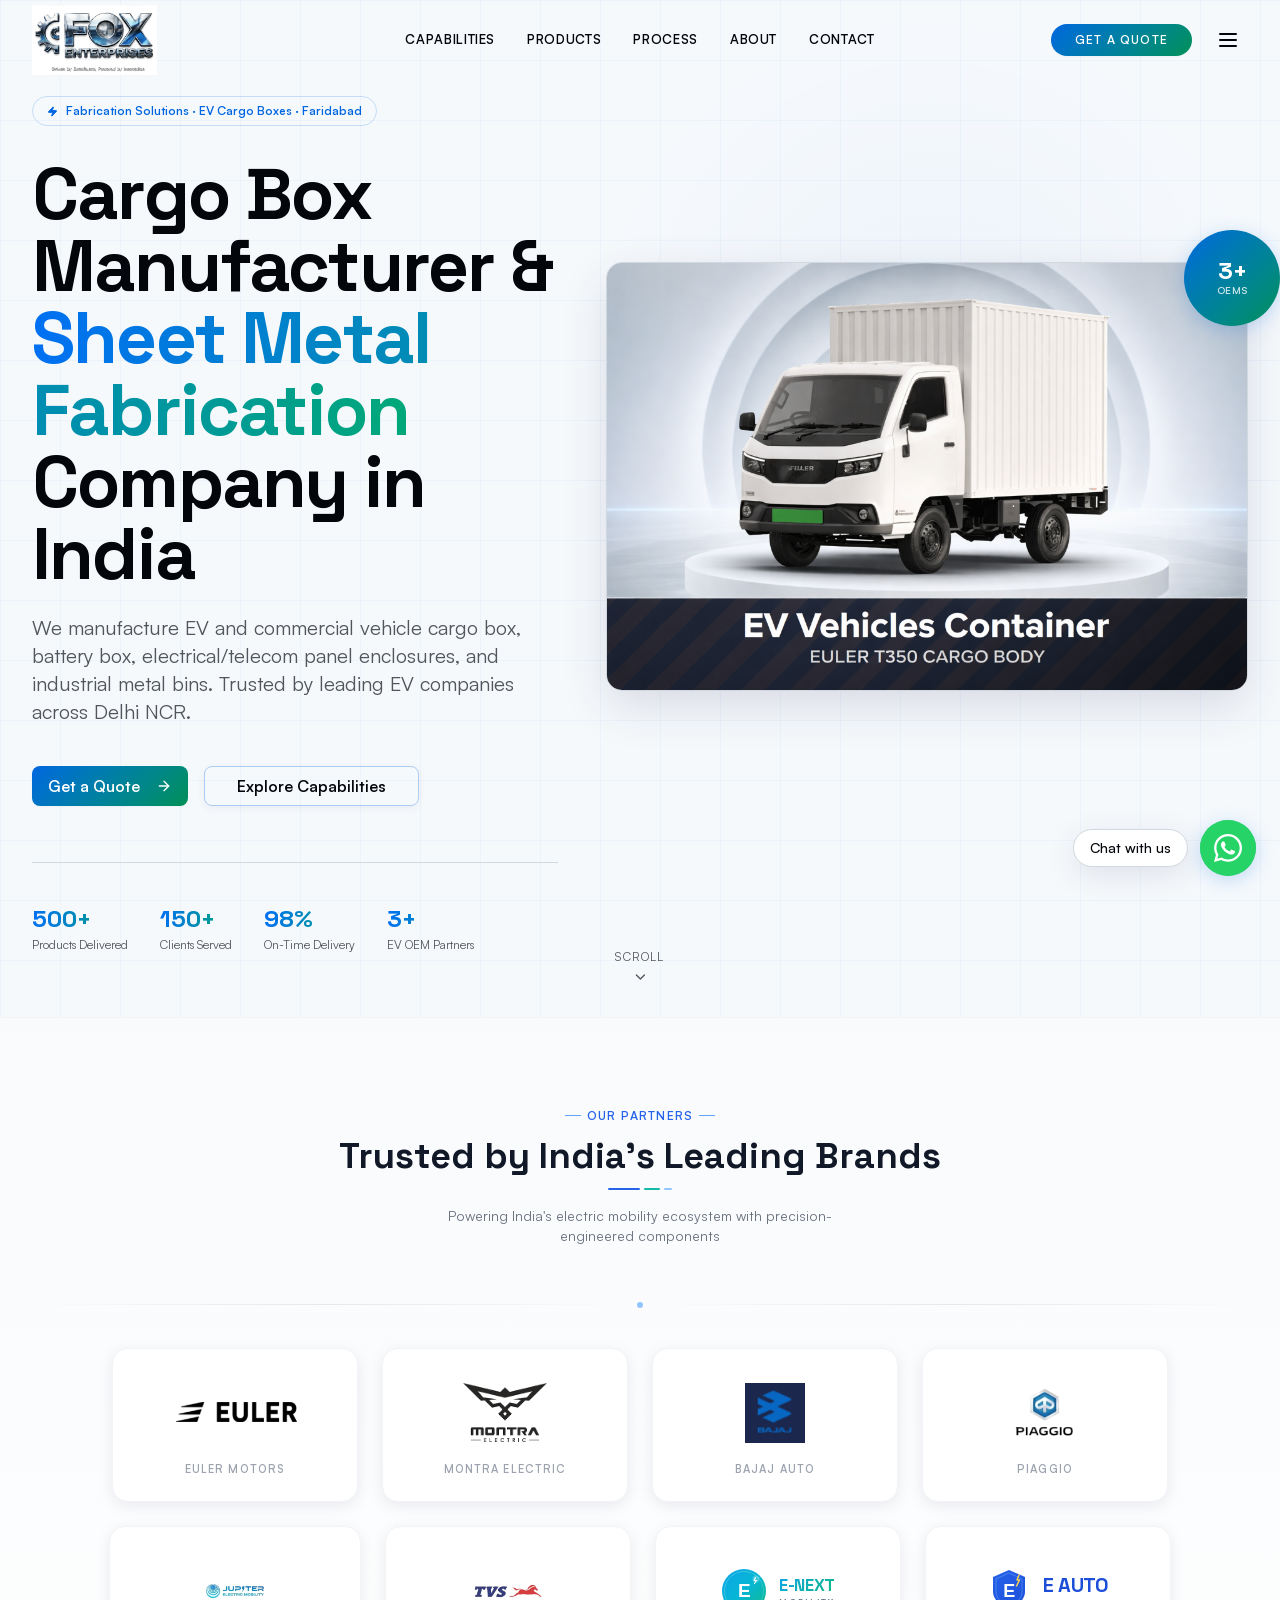
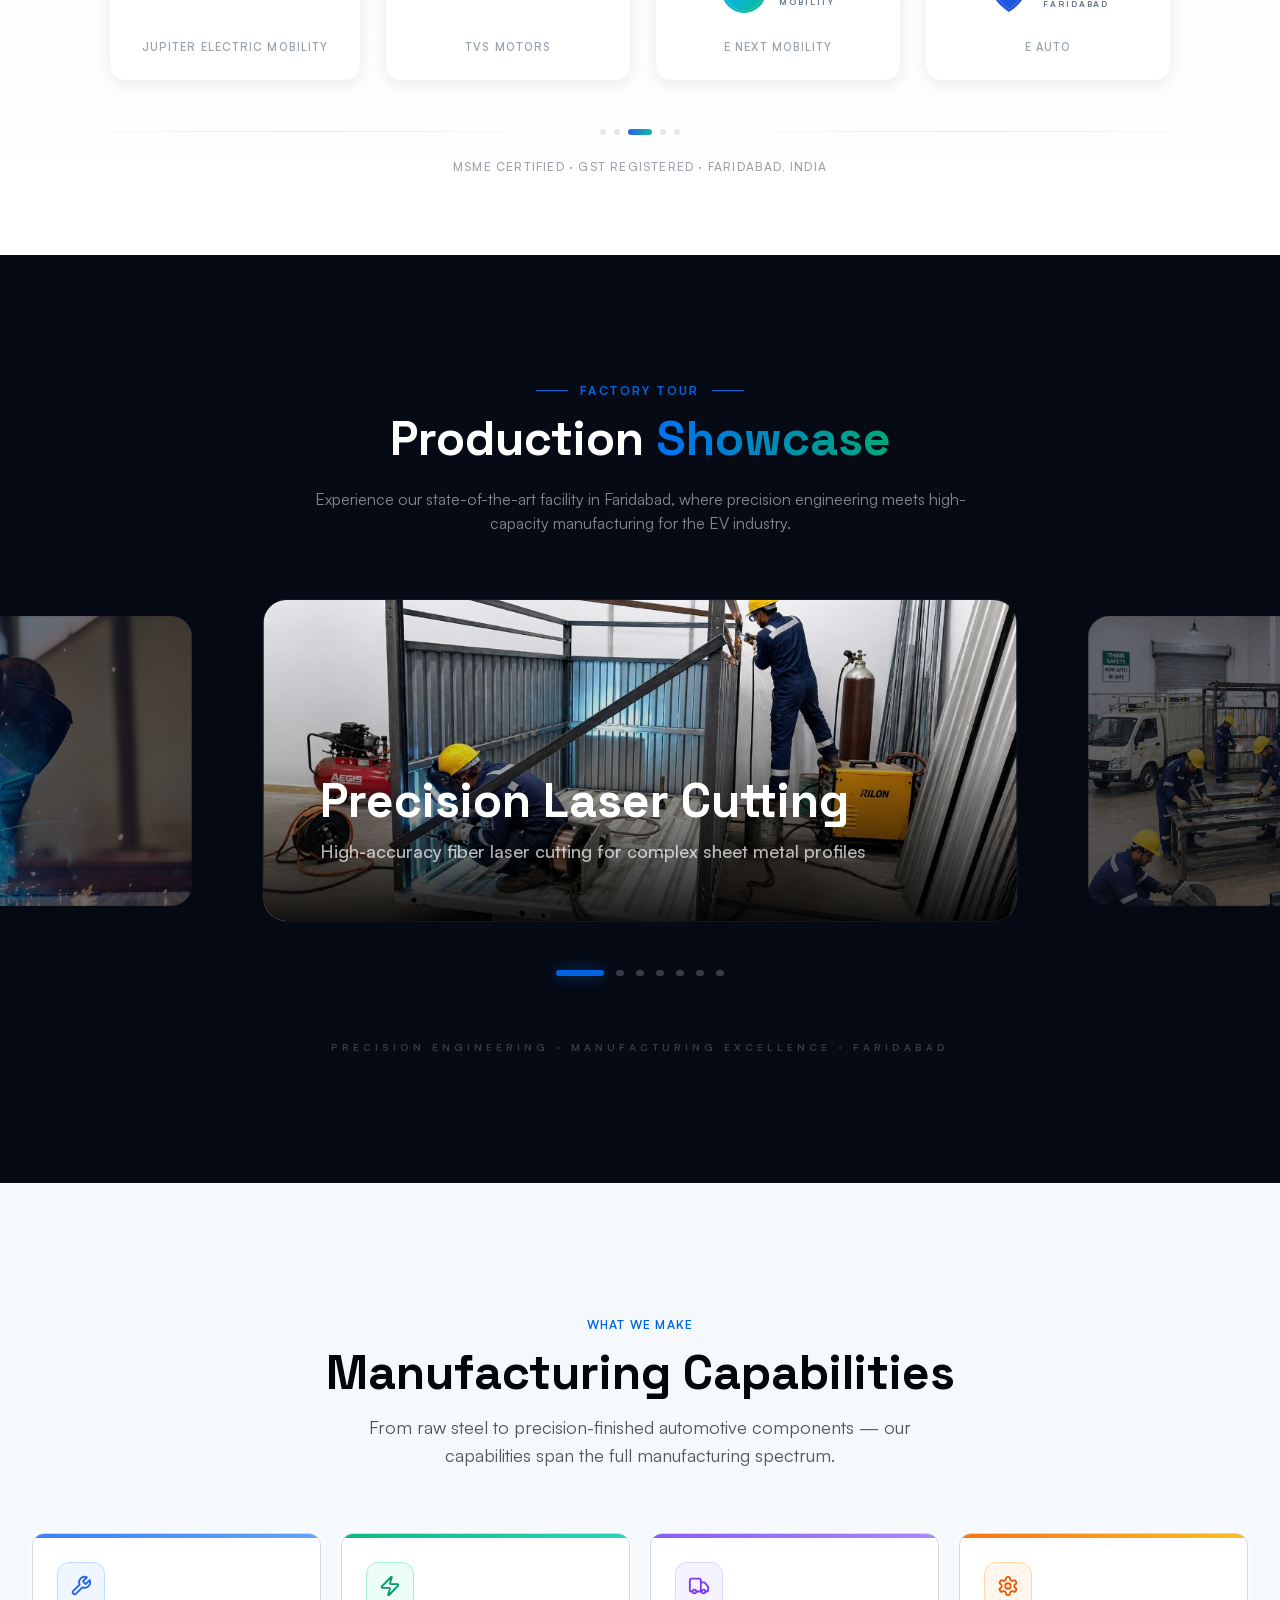
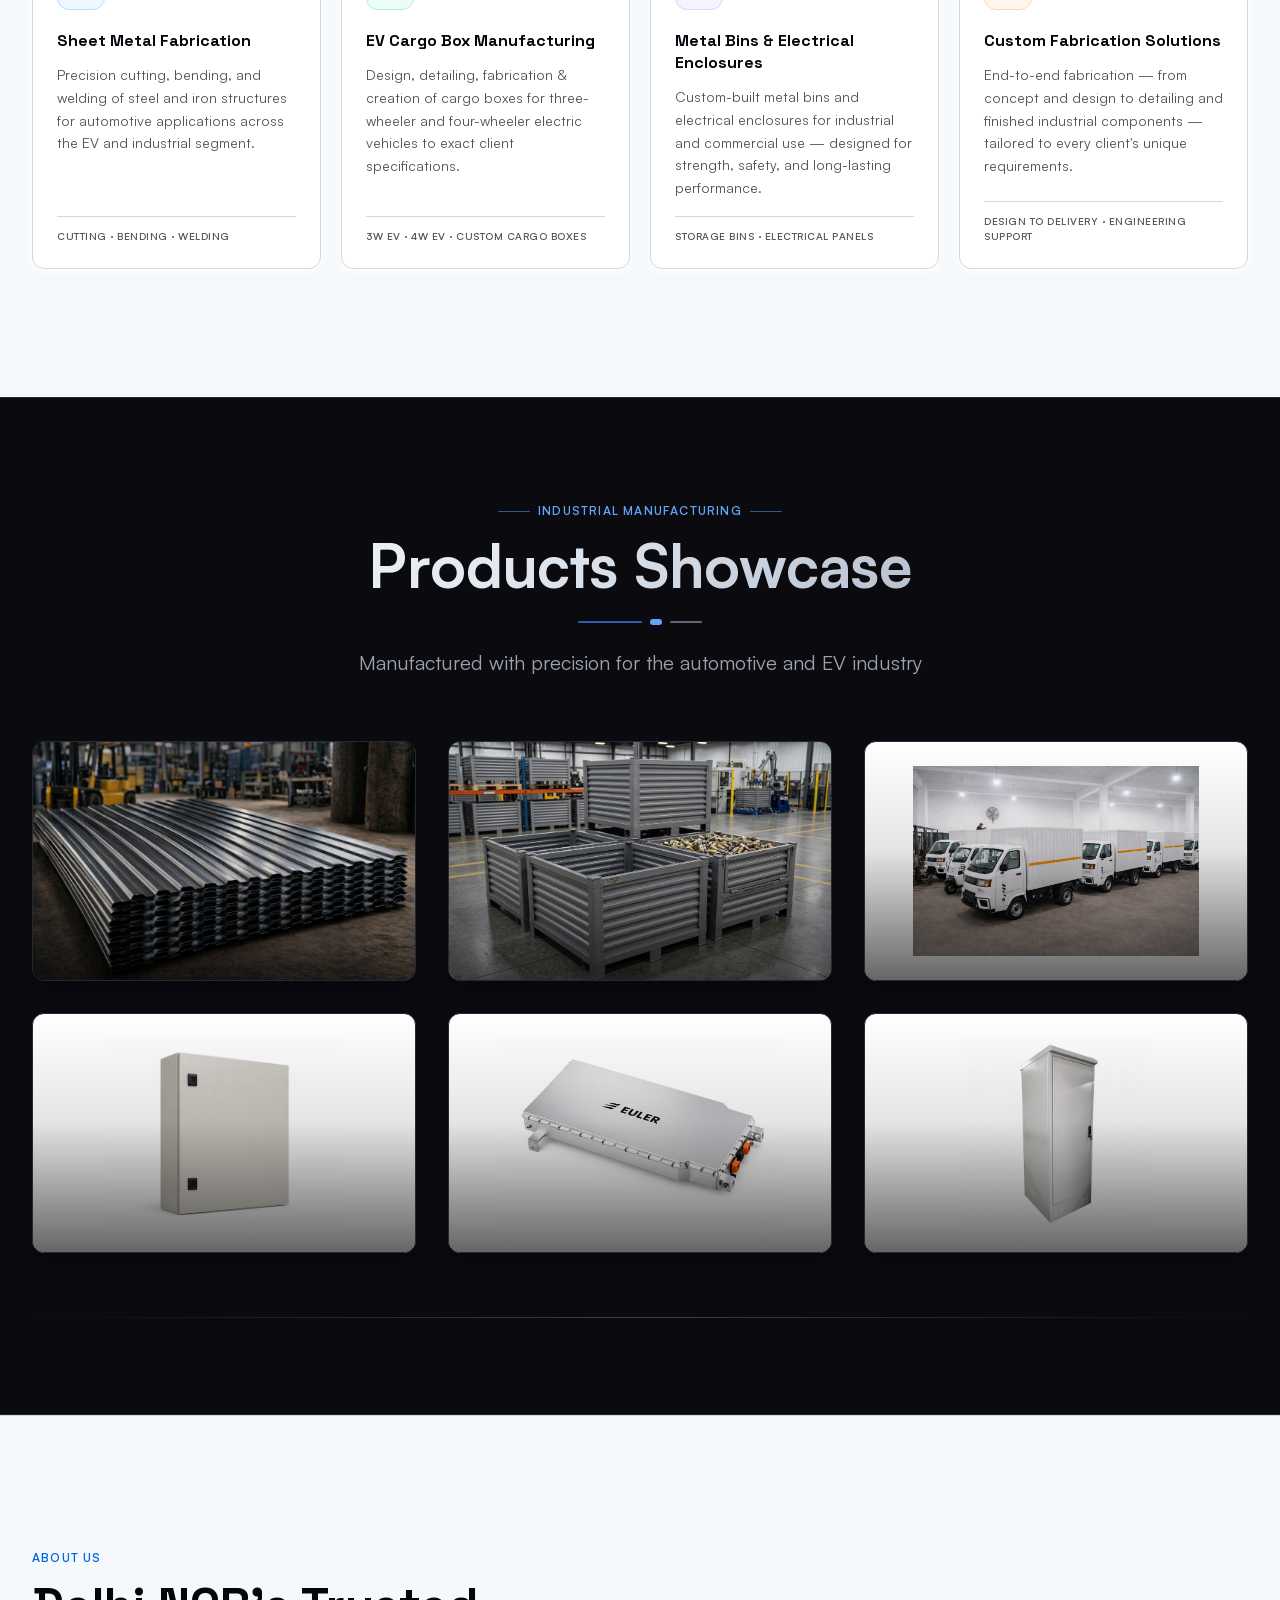
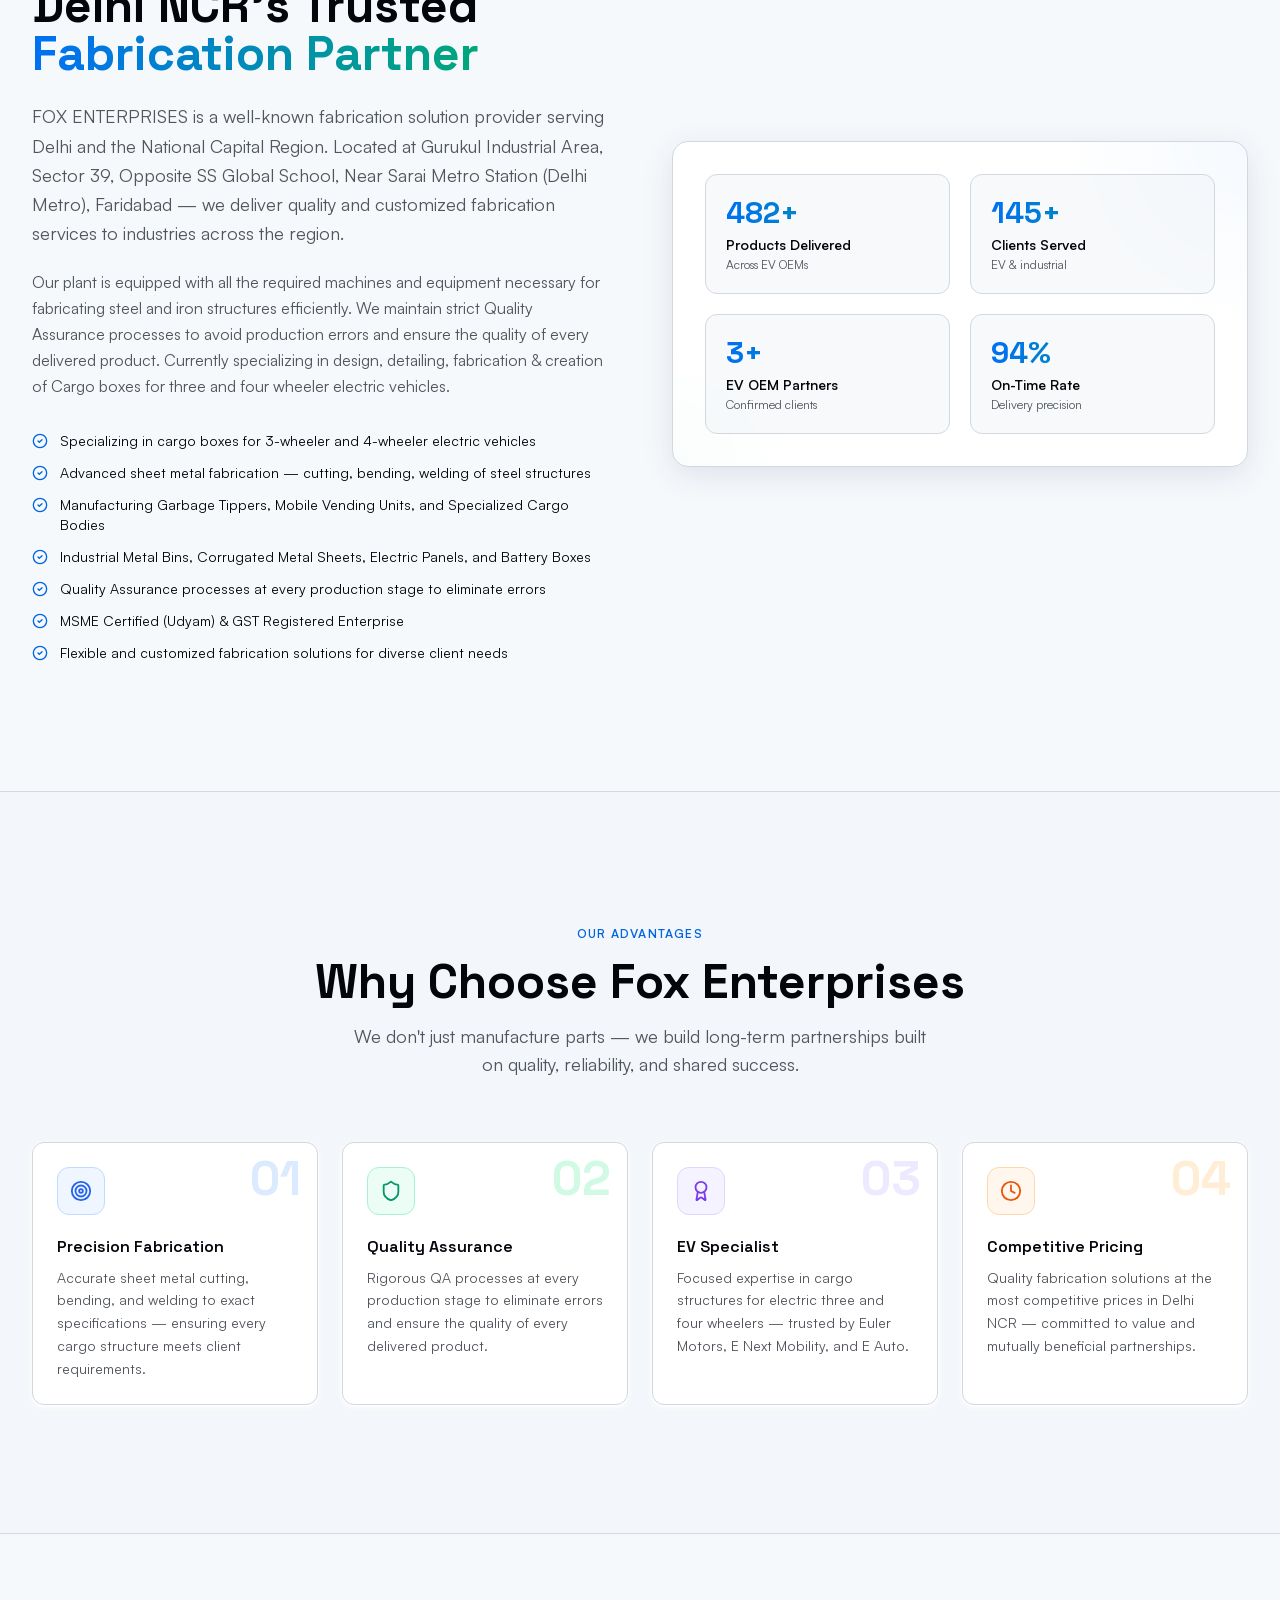
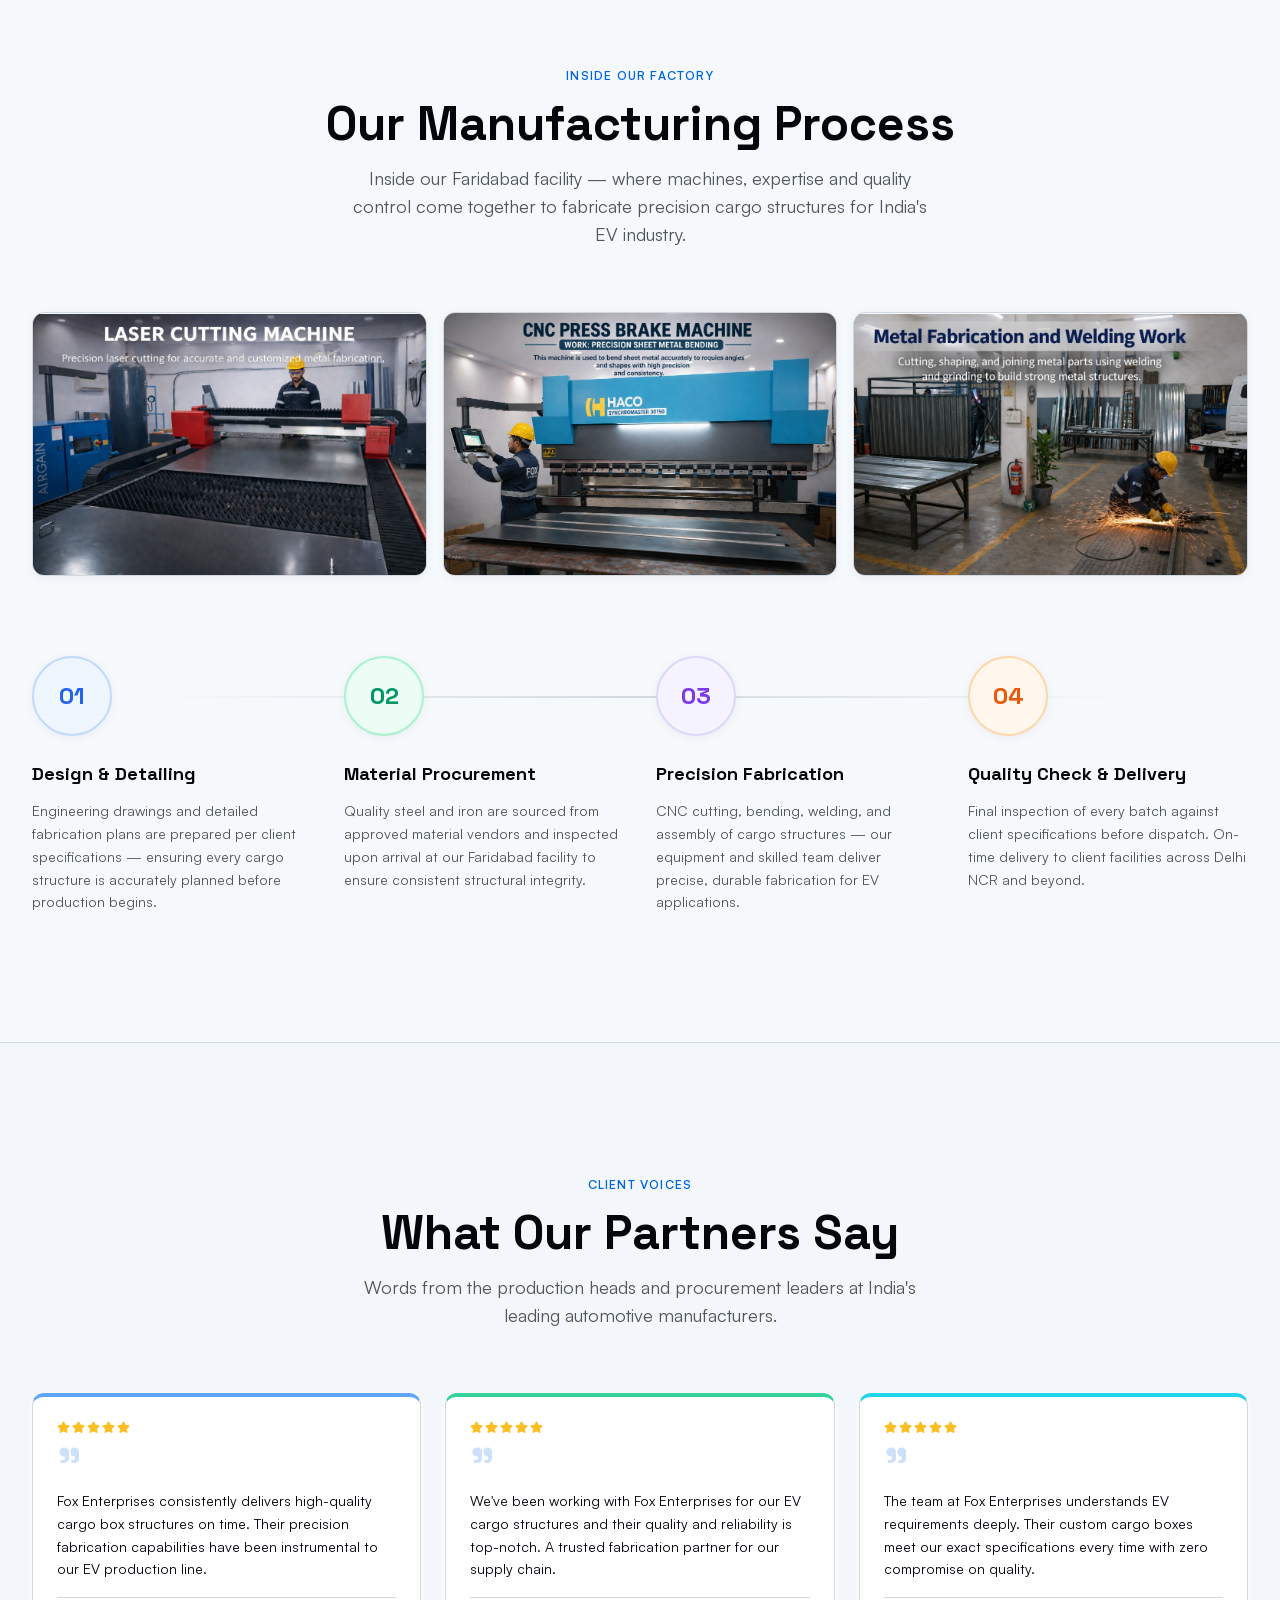
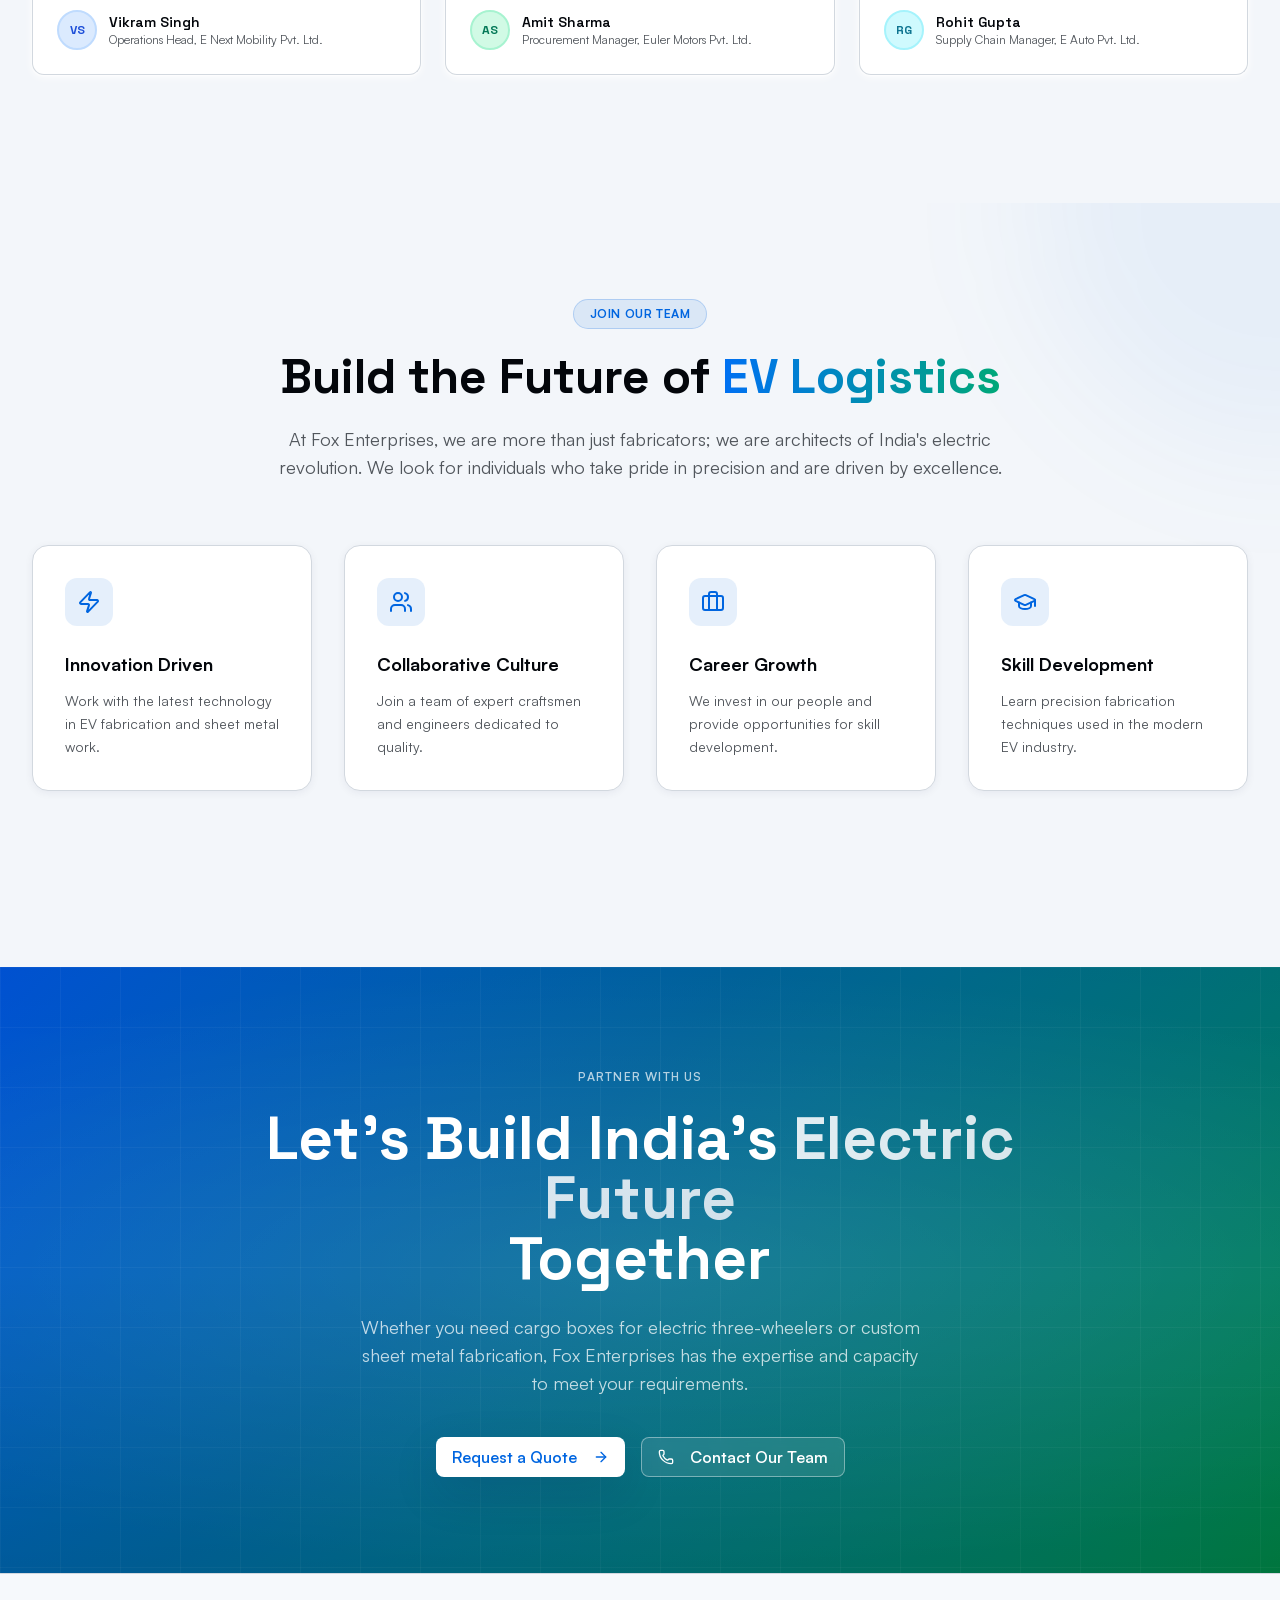
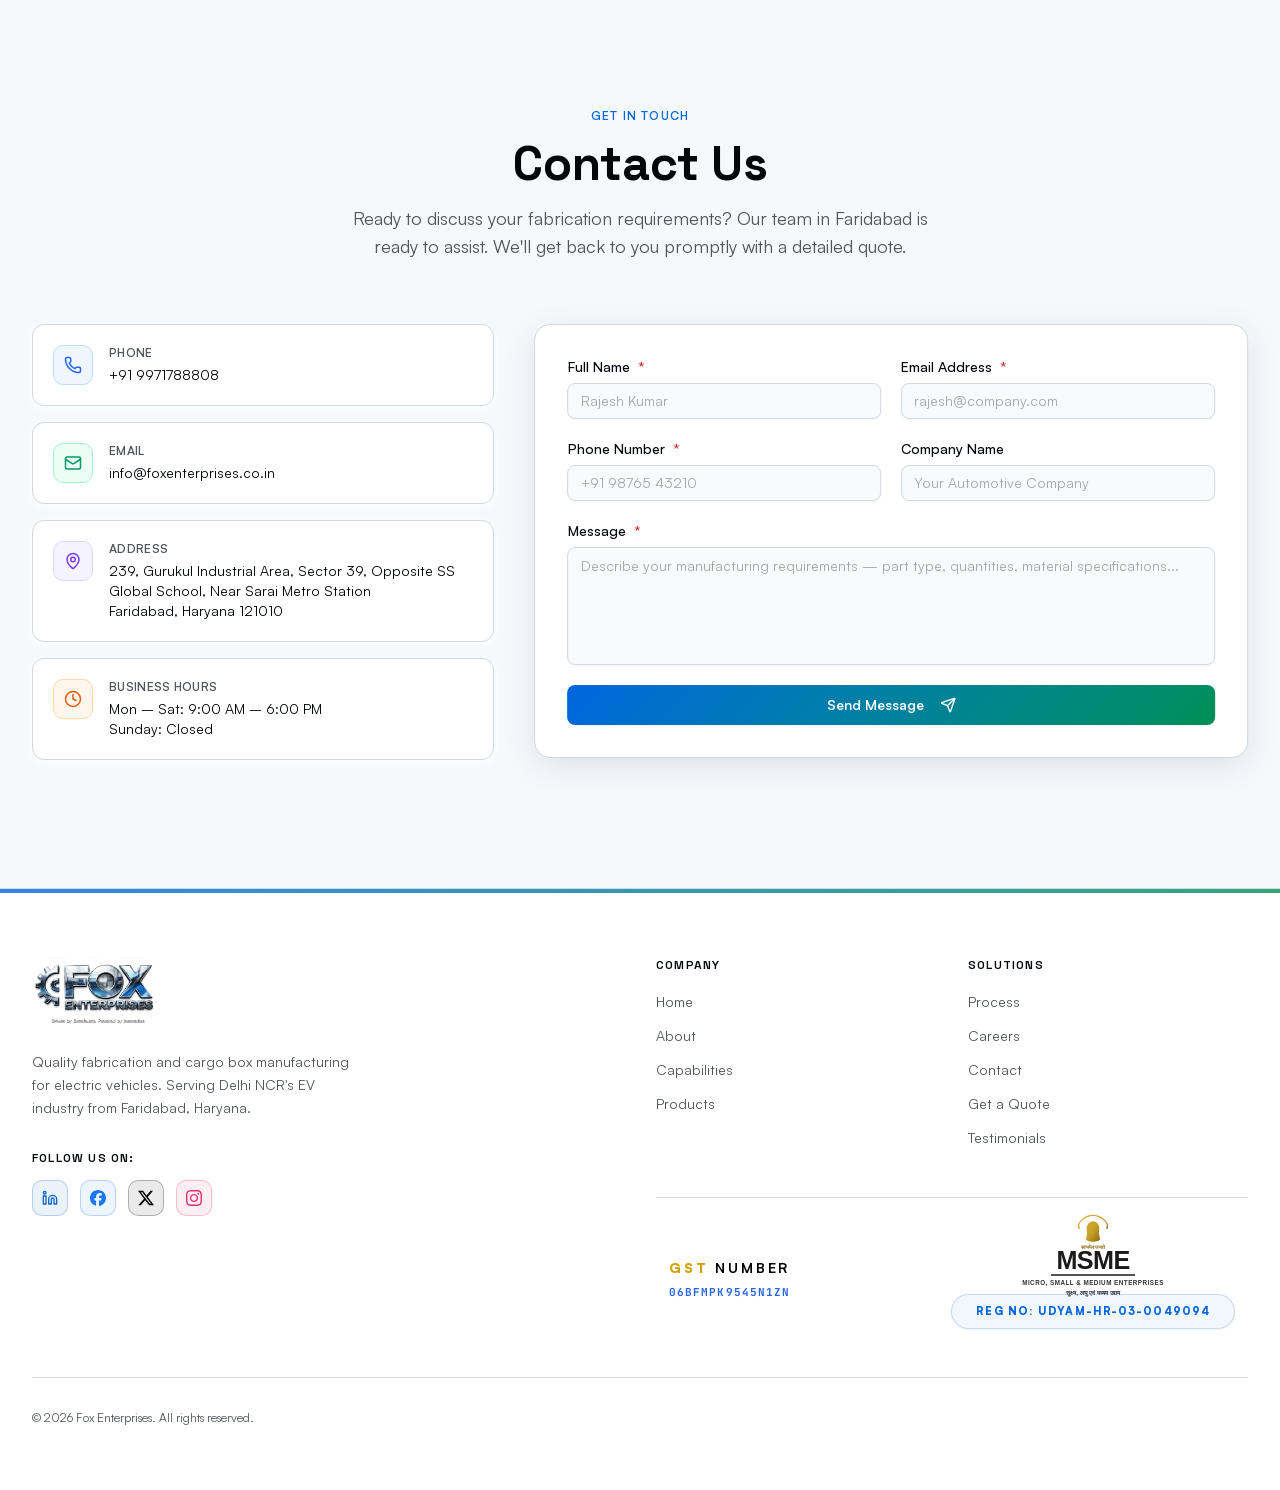
<file: index.html>
<!DOCTYPE html><html lang="en"><head><meta charSet="utf-8"/><meta name="viewport" content="width=device-width, initial-scale=1"/><link rel="preload" as="image" href="/assets/logo.png"/><link rel="preload" as="image" href="/assets/hero/hero-1.png"/><link rel="preload" as="image" href="/assets/logos/euler-logo.png"/><link rel="preload" as="image" href="/assets/logos/montra-logo.png"/><link rel="preload" as="image" href="/assets/logos/bajaj-logo.png"/><link rel="preload" as="image" href="/assets/logos/piaggio-logo.png"/><link rel="preload" as="image" href="/assets/logos/jupiter-logo.png"/><link rel="preload" as="image" href="/assets/logos/tvs-logo.png"/><link rel="preload" as="image" href="/assets/gallery/gallery-1.jpg"/><link rel="preload" as="image" href="/assets/gallery/gallery-2.jpg"/><link rel="stylesheet" href="/_next/static/css/c85334b2378ee549.css" data-precedence="next"/><link rel="preload" as="script" fetchPriority="low" href="/_next/static/chunks/webpack-b460b552801163aa.js"/><script src="/_next/static/chunks/5154a969-497d279f622a61d6.js" async=""></script><script src="/_next/static/chunks/371-c72bbe011efb99cd.js" async=""></script><script src="/_next/static/chunks/main-app-081e4bcff055ab1d.js" async=""></script><script src="/_next/static/chunks/b4f80a25-2117e13d8a9b48ef.js" async=""></script><script src="/_next/static/chunks/580-30c4d9b0b7e02af6.js" async=""></script><script src="/_next/static/chunks/351-ed58dde82e9517b7.js" async=""></script><script src="/_next/static/chunks/app/layout-1f60b51c3d549825.js" async=""></script><script src="/_next/static/chunks/5a187057-ad4bea379245810c.js" async=""></script><script src="/_next/static/chunks/769-29b76068f5e000aa.js" async=""></script><script src="/_next/static/chunks/app/page-4246596b722f5a86.js" async=""></script><link rel="preload" as="image" href="/assets/gallery/gallery-3.jpg"/><link rel="preload" as="image" href="/assets/gallery/gallery-4.jpg"/><link rel="preload" as="image" href="/assets/gallery/gallery-5.jpg"/><link rel="preload" as="image" href="/assets/gallery/gallery-6.jpg"/><link rel="preload" as="image" href="/assets/gallery/gallery-7.jpg"/><link rel="preload" as="image" href="/assets/factory-laser-cutting.jpg"/><link rel="preload" as="image" href="/assets/factory-press-brake.jpg"/><link rel="preload" as="image" href="/assets/factory-metal-fabrication.jpg"/><title>Fox Enterprises | EV &amp; Commercial Fabrication</title><meta name="description" content="Quality fabrication and cargo box manufacturing for electric vehicles. Serving Delhi NCR&#x27;s EV industry from Faridabad, Haryana."/><script src="/_next/static/chunks/polyfills-42372ed130431b0a.js" noModule=""></script></head><body class="antialiased"><script>((e,t,r,n,i,o,a,s)=>{let u=document.documentElement,l=["light","dark"];function c(t){(Array.isArray(e)?e:[e]).forEach(e=>{let r="class"===e,n=r&&o?i.map(e=>o[e]||e):i;r?(u.classList.remove(...n),u.classList.add(o&&o[t]?o[t]:t)):u.setAttribute(e,t)}),s&&l.includes(t)&&(u.style.colorScheme=t)}if(n)c(n);else try{let e=localStorage.getItem(t)||r,n=a&&"system"===e?window.matchMedia("(prefers-color-scheme: dark)").matches?"dark":"light":e;c(n)}catch(e){}})("class","theme","light",null,["light","dark"],null,true,true)</script><div class="min-h-screen bg-background text-foreground flex flex-col"><header class="fixed top-0 left-0 right-0 z-50 transition-all duration-300 bg-transparent" data-ocid="navbar" style="opacity:0;transform:translateY(-80px)"><div class="max-w-7xl mx-auto px-4 sm:px-6 lg:px-8"><div class="flex items-center justify-between h-16 lg:h-20"><button type="button" class="flex items-center gap-3 group" data-ocid="nav-logo"><div class="relative flex items-center"><div class="relative flex items-center justify-center overflow-hidden transition-all duration-300 lg:scale-125 lg:origin-left" style="height:56px;min-width:84px"><img src="/assets/logo.png" alt="Fox Enterprises Logo" class="h-full w-auto object-contain transition-transform duration-500 group-hover:scale-105" draggable="false"/></div></div></button><nav class="hidden lg:flex items-center gap-8 absolute left-1/2 -translate-x-1/2" aria-label="Main navigation"><a href="#capabilities" class="text-[13px] font-semibold text-foreground/70 hover:text-primary transition-all duration-300 relative group uppercase tracking-wider" data-ocid="nav-link-capabilities">Capabilities<span class="absolute -bottom-1 left-0 w-0 h-0.5 metallic-gradient group-hover:w-full transition-all duration-300 rounded-full"></span></a><a href="#products" class="text-[13px] font-semibold text-foreground/70 hover:text-primary transition-all duration-300 relative group uppercase tracking-wider" data-ocid="nav-link-products">Products<span class="absolute -bottom-1 left-0 w-0 h-0.5 metallic-gradient group-hover:w-full transition-all duration-300 rounded-full"></span></a><a href="#process" class="text-[13px] font-semibold text-foreground/70 hover:text-primary transition-all duration-300 relative group uppercase tracking-wider" data-ocid="nav-link-process">Process<span class="absolute -bottom-1 left-0 w-0 h-0.5 metallic-gradient group-hover:w-full transition-all duration-300 rounded-full"></span></a><a href="#about" class="text-[13px] font-semibold text-foreground/70 hover:text-primary transition-all duration-300 relative group uppercase tracking-wider" data-ocid="nav-link-about">About<span class="absolute -bottom-1 left-0 w-0 h-0.5 metallic-gradient group-hover:w-full transition-all duration-300 rounded-full"></span></a><a href="#contact" class="text-[13px] font-semibold text-foreground/70 hover:text-primary transition-all duration-300 relative group uppercase tracking-wider" data-ocid="nav-link-contact">Contact<span class="absolute -bottom-1 left-0 w-0 h-0.5 metallic-gradient group-hover:w-full transition-all duration-300 rounded-full"></span></a></nav><div class="flex items-center gap-4"><div class="hidden sm:flex items-center"><button data-slot="button" class="inline-flex items-center justify-center whitespace-nowrap disabled:pointer-events-none disabled:opacity-50 [&amp;_svg]:pointer-events-none [&amp;_svg:not([class*=&#x27;size-&#x27;])]:size-4 shrink-0 [&amp;_svg]:shrink-0 outline-none focus-visible:border-ring focus-visible:ring-ring/50 focus-visible:ring-[3px] aria-invalid:ring-destructive/20 dark:aria-invalid:ring-destructive/40 aria-invalid:border-destructive bg-primary shadow-xs hover:bg-primary/90 h-8 gap-1.5 has-[&gt;svg]:px-2.5 metallic-gradient text-white font-semibold px-6 py-2 shadow-glow hover:shadow-glow-lg transition-all duration-300 border-0 rounded-full text-xs uppercase tracking-widest" data-ocid="nav-cta">Get a Quote</button></div><button type="button" class="p-2 rounded-md text-foreground/70 hover:text-foreground hover:bg-muted/50 transition-colors" aria-label="Open menu" data-ocid="nav-mobile-toggle"><svg xmlns="http://www.w3.org/2000/svg" width="24" height="24" viewBox="0 0 24 24" fill="none" stroke="currentColor" stroke-width="2" stroke-linecap="round" stroke-linejoin="round" class="lucide lucide-menu" aria-hidden="true"><path d="M4 12h16"></path><path d="M4 18h16"></path><path d="M4 6h16"></path></svg></button></div></div></div></header><main class="flex-1"><section id="hero" class="relative min-h-screen flex items-center justify-center overflow-hidden bg-background"><div class="absolute inset-0 hero-grid"></div><div class="absolute top-0 right-0 w-[700px] h-[700px] rounded-full opacity-30 pointer-events-none" style="background:radial-gradient(circle, oklch(0.52 0.22 250 / 0.12) 0%, transparent 70%)"></div><div class="relative z-10 max-w-7xl mx-auto px-4 sm:px-6 lg:px-8 pt-20 sm:pt-24 pb-16 w-full"><div class="grid grid-cols-1 lg:grid-cols-[0.9fr_1.1fr] gap-12 items-center"><div class="max-w-2xl"><div class="inline-flex items-center gap-2 bg-primary/8 border border-primary/20 px-3.5 py-1.5 rounded-full text-xs font-semibold text-primary mb-8" style="opacity:0;transform:translateY(16px)"><svg xmlns="http://www.w3.org/2000/svg" width="11" height="11" viewBox="0 0 24 24" fill="none" stroke="currentColor" stroke-width="2" stroke-linecap="round" stroke-linejoin="round" class="lucide lucide-zap fill-primary" aria-hidden="true"><path d="M4 14a1 1 0 0 1-.78-1.63l9.9-10.2a.5.5 0 0 1 .86.46l-1.92 6.02A1 1 0 0 0 13 10h7a1 1 0 0 1 .78 1.63l-9.9 10.2a.5.5 0 0 1-.86-.46l1.92-6.02A1 1 0 0 0 11 14z"></path></svg>Fabrication Solutions · EV Cargo Boxes · Faridabad</div><h1 class="font-display font-bold text-4xl sm:text-6xl lg:text-7xl leading-[1.05] tracking-tight mb-6 text-foreground" style="opacity:0;transform:translateY(24px)">Cargo Box Manufacturer &amp; <br/><span class="text-gradient-primary">Sheet Metal Fabrication</span><br/>Company in India</h1><p class="text-base sm:text-xl text-muted-foreground leading-relaxed max-w-xl mb-10" style="opacity:0;transform:translateY(20px)">We manufacture EV and commercial vehicle cargo box, battery box, electrical/telecom panel enclosures, and industrial metal bins. Trusted by leading EV companies across Delhi NCR.</p><div class="flex flex-col sm:flex-row gap-4"><button data-slot="button" class="inline-flex items-center justify-center gap-2 whitespace-nowrap disabled:pointer-events-none disabled:opacity-50 [&amp;_svg]:pointer-events-none [&amp;_svg:not([class*=&#x27;size-&#x27;])]:size-4 shrink-0 [&amp;_svg]:shrink-0 outline-none focus-visible:border-ring focus-visible:ring-ring/50 focus-visible:ring-[3px] aria-invalid:ring-destructive/20 dark:aria-invalid:ring-destructive/40 aria-invalid:border-destructive bg-primary shadow-xs hover:bg-primary/90 h-10 rounded-md has-[&gt;svg]:px-4 metallic-gradient text-white font-semibold px-8 py-3 text-base shadow-glow hover:shadow-glow-lg transition-all duration-300 group border-0">Get a Quote<svg xmlns="http://www.w3.org/2000/svg" width="16" height="16" viewBox="0 0 24 24" fill="none" stroke="currentColor" stroke-width="2" stroke-linecap="round" stroke-linejoin="round" class="lucide lucide-arrow-right ml-2 group-hover:translate-x-1 transition-transform" aria-hidden="true"><path d="M5 12h14"></path><path d="m12 5 7 7-7 7"></path></svg></button><button data-slot="button" class="inline-flex items-center justify-center gap-2 whitespace-nowrap disabled:pointer-events-none disabled:opacity-50 [&amp;_svg]:pointer-events-none [&amp;_svg:not([class*=&#x27;size-&#x27;])]:size-4 shrink-0 [&amp;_svg]:shrink-0 outline-none focus-visible:border-ring focus-visible:ring-ring/50 focus-visible:ring-[3px] aria-invalid:ring-destructive/20 dark:aria-invalid:ring-destructive/40 aria-invalid:border-destructive border shadow-xs hover:text-accent-foreground dark:bg-input/30 dark:border-input dark:hover:bg-input/50 h-10 rounded-md has-[&gt;svg]:px-4 border-primary/30 bg-card/60 hover:bg-primary/5 hover:border-primary/50 text-foreground font-semibold px-8 py-3 text-base transition-all duration-300 shadow-soft">Explore Capabilities</button></div><div class="flex wrap gap-8 mt-14 pt-10 border-t border-border/50"><div class="flex flex-col gap-0.5"><span class="font-display font-bold text-2xl text-gradient-primary">500+</span><span class="text-xs text-muted-foreground">Products Delivered</span></div><div class="flex flex-col gap-0.5"><span class="font-display font-bold text-2xl text-gradient-primary">150+</span><span class="text-xs text-muted-foreground">Clients Served</span></div><div class="flex flex-col gap-0.5"><span class="font-display font-bold text-2xl text-gradient-primary">98%</span><span class="text-xs text-muted-foreground">On-Time Delivery</span></div><div class="flex flex-col gap-0.5"><span class="font-display font-bold text-2xl text-gradient-primary">3+</span><span class="text-xs text-muted-foreground">EV OEM Partners</span></div></div></div><div class="relative lg:-mt-24 lg:scale-110 origin-center lg:origin-right w-full" style="opacity:0;transform:translateY(32px) scale(0.95)"><div class="relative rounded-2xl overflow-hidden shadow-elevation border border-border/40 aspect-[4/3] sm:aspect-[16/10] lg:aspect-[1200/800] bg-muted/20"><img src="/assets/hero/hero-1.png" alt="EV Product" class="absolute inset-0 w-full h-full object-cover" style="opacity:0;transform:scale(1.05)"/><div class="absolute inset-0 bg-gradient-to-t from-background/40 via-transparent to-transparent pointer-events-none"></div></div><div class="absolute -top-4 -right-4 lg:-top-8 lg:-right-8 w-20 h-20 lg:w-24 lg:h-24 rounded-full metallic-gradient shadow-glow flex items-center justify-center" style="opacity:0;transform:scale(0.8)"><div class="text-center"><div class="font-display font-black text-white text-2xl leading-none">3+</div><div class="text-white/80 text-[10px] font-semibold uppercase tracking-wide">OEMs</div></div></div></div></div></div><button type="button" class="absolute bottom-8 left-1/2 -translate-x-1/2 flex flex-col items-center gap-1 text-muted-foreground hover:text-primary transition-colors group" aria-label="Scroll down" data-ocid="hero-scroll-indicator" style="opacity:0"><span class="text-xs tracking-widest uppercase">Scroll</span><svg xmlns="http://www.w3.org/2000/svg" width="16" height="16" viewBox="0 0 24 24" fill="none" stroke="currentColor" stroke-width="2" stroke-linecap="round" stroke-linejoin="round" class="lucide lucide-chevron-down animate-bounce" aria-hidden="true"><path d="m6 9 6 6 6-6"></path></svg></button></section><section id="trusted-by" class="border-t border-gray-100 py-20 bg-gradient-to-b from-slate-50 to-white" data-ocid="trusted-by.section"><div class="max-w-7xl mx-auto px-4 sm:px-6 lg:px-8"><div class="text-center mb-14" style="opacity:0;transform:translateY(16px)"><span class="inline-flex items-center gap-1.5 text-xs font-semibold tracking-widest uppercase text-blue-600 mb-3"><span class="inline-block w-4 h-px bg-blue-400"></span>Our Partners<span class="inline-block w-4 h-px bg-blue-400"></span></span><h2 class="font-display font-bold text-2xl sm:text-3xl lg:text-4xl text-gray-900 mb-3">Trusted by India&#x27;s Leading Brands</h2><div class="flex items-center justify-center gap-1 mb-4"><div class="h-0.5 w-8 rounded-full bg-blue-600"></div><div class="h-0.5 w-4 rounded-full bg-teal-500"></div><div class="h-0.5 w-2 rounded-full bg-blue-300"></div></div><p class="text-sm text-gray-500 max-w-md mx-auto">Powering India&#x27;s electric mobility ecosystem with precision-engineered components</p></div><div class="flex items-center gap-4 mb-10"><div class="flex-1 h-px bg-gradient-to-r from-transparent via-gray-200 to-transparent"></div><div class="w-1.5 h-1.5 rounded-full bg-blue-300"></div><div class="flex-1 h-px bg-gradient-to-r from-transparent via-gray-200 to-transparent"></div></div><div class="flex flex-wrap items-center justify-center gap-4 sm:gap-6"><div class="group relative flex flex-col items-center justify-center rounded-2xl bg-white border border-gray-100 shadow-medium hover:shadow-large hover:-translate-y-1 transition-all duration-300 cursor-pointer overflow-hidden" data-ocid="trusted-by.euler-motors" style="min-width:180px;padding:1.5rem 2rem;opacity:0;transform:translateY(20px)"><div class="absolute top-0 left-0 right-0 h-0.5 bg-gradient-to-r from-blue-500 to-teal-500 scale-x-0 group-hover:scale-x-100 transition-transform duration-300 origin-left"></div><div class="relative flex items-center justify-center w-[180px] h-[80px]"><img src="/assets/logos/euler-logo.png" alt="Euler Motors" class="max-h-[60px] max-w-[150px] w-auto object-contain" style="filter:grayscale(15%) contrast(1.05)"/><div class="hidden absolute inset-0 items-center justify-center"><svg width="160" height="60" viewBox="0 0 160 60" fill="none" xmlns="http://www.w3.org/2000/svg" role="img" aria-label="Euler Motors logo"><title>Euler Motors</title><defs><linearGradient id="euler-bolt" x1="0" y1="0" x2="0" y2="1" gradientUnits="objectBoundingBox"><stop offset="0%" stop-color="#F97316"></stop><stop offset="100%" stop-color="#DC2626"></stop></linearGradient></defs><polygon points="28,6 18,28 25,28 16,54 34,24 26,24" fill="#F97316"></polygon><text x="44" y="30" font-family="&#x27;Arial Black&#x27;,&#x27;Impact&#x27;,sans-serif" font-weight="900" font-size="20" letter-spacing="1" fill="#1B4FD8">EULER</text><text x="44" y="46" font-family="Arial,sans-serif" font-weight="500" font-size="9" letter-spacing="3.5" fill="#64748B">MOTORS</text><rect x="44" y="50" width="100" height="1.5" rx="0.75" fill="#1B4FD8" opacity="0.25"></rect></svg></div></div><span class="mt-2 text-[11px] text-gray-400 font-semibold tracking-widest uppercase group-hover:text-blue-500 transition-colors duration-200">Euler Motors</span></div><div class="group relative flex flex-col items-center justify-center rounded-2xl bg-white border border-gray-100 shadow-medium hover:shadow-large hover:-translate-y-1 transition-all duration-300 cursor-pointer overflow-hidden" data-ocid="trusted-by.montra-electric" style="min-width:180px;padding:1.5rem 2rem;opacity:0;transform:translateY(20px)"><div class="absolute top-0 left-0 right-0 h-0.5 bg-gradient-to-r from-blue-500 to-teal-500 scale-x-0 group-hover:scale-x-100 transition-transform duration-300 origin-left"></div><div class="relative flex items-center justify-center w-[180px] h-[80px]"><img src="/assets/logos/montra-logo.png" alt="Montra Electric" class="max-h-[60px] max-w-[150px] w-auto object-contain" style="filter:grayscale(15%) contrast(1.05)"/><div class="hidden absolute inset-0 items-center justify-center"></div></div><span class="mt-2 text-[11px] text-gray-400 font-semibold tracking-widest uppercase group-hover:text-blue-500 transition-colors duration-200">Montra Electric</span></div><div class="group relative flex flex-col items-center justify-center rounded-2xl bg-white border border-gray-100 shadow-medium hover:shadow-large hover:-translate-y-1 transition-all duration-300 cursor-pointer overflow-hidden" data-ocid="trusted-by.bajaj-auto" style="min-width:180px;padding:1.5rem 2rem;opacity:0;transform:translateY(20px)"><div class="absolute top-0 left-0 right-0 h-0.5 bg-gradient-to-r from-blue-500 to-teal-500 scale-x-0 group-hover:scale-x-100 transition-transform duration-300 origin-left"></div><div class="relative flex items-center justify-center w-[180px] h-[80px]"><img src="/assets/logos/bajaj-logo.png" alt="Bajaj Auto" class="max-h-[60px] max-w-[150px] w-auto object-contain" style="filter:grayscale(15%) contrast(1.05)"/><div class="hidden absolute inset-0 items-center justify-center"><svg width="150" height="60" viewBox="0 0 150 60" fill="none" xmlns="http://www.w3.org/2000/svg" role="img" aria-label="Bajaj Auto logo"><title>Bajaj Auto</title><path d="M12 6 L28 6 L32 12 L28 54 L12 54 L8 12 Z" fill="#1E3A8A"></path><path d="M14 10 L26 10 L29.5 15 L26 50 L14 50 L10.5 15 Z" fill="none" stroke="#93C5FD" stroke-width="0.8" opacity="0.5"></path><text x="20" y="36" font-family="&#x27;Arial Black&#x27;,sans-serif" font-weight="900" font-size="13" fill="white" text-anchor="middle" letter-spacing="0.5">B</text><text x="44" y="28" font-family="&#x27;Arial Black&#x27;,&#x27;Impact&#x27;,sans-serif" font-weight="900" font-size="18" letter-spacing="1.5" fill="#1E3A8A">BAJAJ</text><text x="44" y="44" font-family="Arial,sans-serif" font-weight="600" font-size="9" letter-spacing="4" fill="#64748B">AUTO</text><rect x="44" y="48" width="92" height="1.5" rx="0.75" fill="#1E3A8A" opacity="0.2"></rect></svg></div></div><span class="mt-2 text-[11px] text-gray-400 font-semibold tracking-widest uppercase group-hover:text-blue-500 transition-colors duration-200">Bajaj Auto</span></div><div class="group relative flex flex-col items-center justify-center rounded-2xl bg-white border border-gray-100 shadow-medium hover:shadow-large hover:-translate-y-1 transition-all duration-300 cursor-pointer overflow-hidden" data-ocid="trusted-by.piaggio" style="min-width:180px;padding:1.5rem 2rem;opacity:0;transform:translateY(20px)"><div class="absolute top-0 left-0 right-0 h-0.5 bg-gradient-to-r from-blue-500 to-teal-500 scale-x-0 group-hover:scale-x-100 transition-transform duration-300 origin-left"></div><div class="relative flex items-center justify-center w-[180px] h-[80px]"><img src="/assets/logos/piaggio-logo.png" alt="Piaggio" class="max-h-[60px] max-w-[150px] w-auto object-contain" style="filter:grayscale(15%) contrast(1.05)"/><div class="hidden absolute inset-0 items-center justify-center"><svg width="160" height="60" viewBox="0 0 160 60" fill="none" xmlns="http://www.w3.org/2000/svg" role="img" aria-label="Piaggio logo"><title>Piaggio</title><rect x="8" y="6" width="144" height="3" rx="1.5" fill="#DC2626"></rect><text x="8" y="40" font-family="Georgia,&#x27;Times New Roman&#x27;,serif" font-style="italic" font-weight="700" font-size="24" letter-spacing="1" fill="#1E293B">PIAGGIO</text><rect x="8" y="46" width="144" height="2" rx="1" fill="#DC2626" opacity="0.7"></rect><text x="9" y="58" font-family="Arial,sans-serif" font-weight="400" font-size="7" letter-spacing="2.5" fill="#94A3B8">EST. 1884 · ITALY</text></svg></div></div><span class="mt-2 text-[11px] text-gray-400 font-semibold tracking-widest uppercase group-hover:text-blue-500 transition-colors duration-200">Piaggio</span></div><div class="group relative flex flex-col items-center justify-center rounded-2xl bg-white border border-gray-100 shadow-medium hover:shadow-large hover:-translate-y-1 transition-all duration-300 cursor-pointer overflow-hidden" data-ocid="trusted-by.jupiter-electric-mobility" style="min-width:180px;padding:1.5rem 2rem;opacity:0;transform:translateY(20px)"><div class="absolute top-0 left-0 right-0 h-0.5 bg-gradient-to-r from-blue-500 to-teal-500 scale-x-0 group-hover:scale-x-100 transition-transform duration-300 origin-left"></div><div class="relative flex items-center justify-center w-[180px] h-[80px]"><img src="/assets/logos/jupiter-logo.png" alt="Jupiter Electric Mobility" class="max-h-[60px] max-w-[150px] w-auto object-contain" style="filter:grayscale(15%) contrast(1.05)"/><div class="hidden absolute inset-0 items-center justify-center"></div></div><span class="mt-2 text-[11px] text-gray-400 font-semibold tracking-widest uppercase group-hover:text-blue-500 transition-colors duration-200">Jupiter Electric Mobility</span></div><div class="group relative flex flex-col items-center justify-center rounded-2xl bg-white border border-gray-100 shadow-medium hover:shadow-large hover:-translate-y-1 transition-all duration-300 cursor-pointer overflow-hidden" data-ocid="trusted-by.tvs-motors" style="min-width:180px;padding:1.5rem 2rem;opacity:0;transform:translateY(20px)"><div class="absolute top-0 left-0 right-0 h-0.5 bg-gradient-to-r from-blue-500 to-teal-500 scale-x-0 group-hover:scale-x-100 transition-transform duration-300 origin-left"></div><div class="relative flex items-center justify-center w-[180px] h-[80px]"><img src="/assets/logos/tvs-logo.png" alt="TVS Motors" class="max-h-[60px] max-w-[150px] w-auto object-contain" style="filter:grayscale(15%) contrast(1.05)"/><div class="hidden absolute inset-0 items-center justify-center"></div></div><span class="mt-2 text-[11px] text-gray-400 font-semibold tracking-widest uppercase group-hover:text-blue-500 transition-colors duration-200">TVS Motors</span></div><div class="group relative flex flex-col items-center justify-center rounded-2xl bg-white border border-gray-100 shadow-medium hover:shadow-large hover:-translate-y-1 transition-all duration-300 cursor-pointer overflow-hidden" data-ocid="trusted-by.e-next-mobility" style="min-width:180px;padding:1.5rem 2rem;opacity:0;transform:translateY(20px)"><div class="absolute top-0 left-0 right-0 h-0.5 bg-gradient-to-r from-blue-500 to-teal-500 scale-x-0 group-hover:scale-x-100 transition-transform duration-300 origin-left"></div><div class="flex items-center justify-center w-[180px] h-[80px]"><div class="flex items-center gap-3"><svg width="46" height="46" viewBox="0 0 46 46" fill="none" xmlns="http://www.w3.org/2000/svg" aria-hidden="true"><defs><linearGradient id="enm-grad" x1="0" y1="0" x2="46" y2="46" gradientUnits="userSpaceOnUse"><stop stop-color="#0EA5E9"></stop><stop offset="0.5" stop-color="#06B6D4"></stop><stop offset="1" stop-color="#10B981"></stop></linearGradient><linearGradient id="enm-ring" x1="0" y1="0" x2="46" y2="46" gradientUnits="userSpaceOnUse"><stop stop-color="#7DD3FC" stop-opacity="0.5"></stop><stop offset="1" stop-color="#6EE7B7" stop-opacity="0.3"></stop></linearGradient></defs><circle cx="23" cy="23" r="22" fill="url(#enm-grad)"></circle><circle cx="23" cy="23" r="19.5" fill="none" stroke="url(#enm-ring)" stroke-width="1"></circle><text x="23" y="29" font-family="&#x27;Arial Black&#x27;,Impact,sans-serif" font-weight="900" font-size="19" fill="white" text-anchor="middle" letter-spacing="-0.5">E</text><circle cx="35" cy="11" r="3.5" fill="white" opacity="0.25"></circle><path d="M34.5 9.5L33.2 12.5h2.3L33.5 15.5" stroke="white" stroke-width="1.2" stroke-linecap="round" stroke-linejoin="round" opacity="0.9"></path></svg><div class="flex flex-col leading-none"><span class="font-display font-black text-[17px] tracking-tight leading-tight" style="background:linear-gradient(135deg, #0EA5E9, #10B981);-webkit-background-clip:text;-webkit-text-fill-color:transparent;background-clip:text">E-NEXT</span><span class="text-[8.5px] font-bold tracking-[0.22em] uppercase mt-0.5" style="color:#64748B">MOBILITY</span></div></div></div><span class="mt-2 text-[11px] text-gray-400 font-semibold tracking-widest uppercase group-hover:text-blue-500 transition-colors duration-200">E Next Mobility</span></div><div class="group relative flex flex-col items-center justify-center rounded-2xl bg-white border border-gray-100 shadow-medium hover:shadow-large hover:-translate-y-1 transition-all duration-300 cursor-pointer overflow-hidden" data-ocid="trusted-by.e-auto" style="min-width:180px;padding:1.5rem 2rem;opacity:0;transform:translateY(20px)"><div class="absolute top-0 left-0 right-0 h-0.5 bg-gradient-to-r from-blue-500 to-teal-500 scale-x-0 group-hover:scale-x-100 transition-transform duration-300 origin-left"></div><div class="flex items-center justify-center w-[180px] h-[80px]"><div class="flex items-center gap-3"><svg width="44" height="46" viewBox="0 0 44 46" fill="none" xmlns="http://www.w3.org/2000/svg" aria-hidden="true"><defs><linearGradient id="eauto-grad" x1="0" y1="0" x2="44" y2="46" gradientUnits="userSpaceOnUse"><stop stop-color="#2563EB"></stop><stop offset="1" stop-color="#1D4ED8"></stop></linearGradient></defs><path d="M22 2L38 9V24C38 34 22 44 22 44C22 44 6 34 6 24V9L22 2Z" fill="url(#eauto-grad)"></path><path d="M22 5L35 11V24C35 32.5 22 41 22 41C22 41 9 32.5 9 24V11L22 5Z" fill="none" stroke="rgba(147,197,253,0.35)" stroke-width="1"></path><text x="22" y="29" font-family="&#x27;Arial Black&#x27;,Impact,sans-serif" font-weight="900" font-size="18" fill="white" text-anchor="middle" letter-spacing="-0.5">E</text><path d="M32 7L30 12h2.5L29.5 18" stroke="#FCD34D" stroke-width="1.4" stroke-linecap="round" stroke-linejoin="round"></path></svg><div class="flex flex-col leading-none"><span class="font-display font-black text-[20px] tracking-tight text-blue-700 leading-tight">E AUTO</span><span class="text-[8.5px] font-bold tracking-[0.22em] uppercase mt-0.5" style="color:#64748B">FARIDABAD</span></div></div></div><span class="mt-2 text-[11px] text-gray-400 font-semibold tracking-widest uppercase group-hover:text-blue-500 transition-colors duration-200">E Auto</span></div></div><div class="mt-12" style="opacity:0"><div class="flex items-center gap-4 mb-6"><div class="flex-1 h-px bg-gradient-to-r from-transparent via-gray-200 to-transparent"></div><div class="flex items-center gap-2"><div class="rounded-full transition-all duration-300 w-1.5 h-1.5 bg-gray-200"></div><div class="rounded-full transition-all duration-300 w-1.5 h-1.5 bg-gray-200"></div><div class="rounded-full transition-all duration-300 w-6 h-1.5 bg-gradient-to-r from-blue-600 to-teal-500"></div><div class="rounded-full transition-all duration-300 w-1.5 h-1.5 bg-gray-200"></div><div class="rounded-full transition-all duration-300 w-1.5 h-1.5 bg-gray-200"></div></div><div class="flex-1 h-px bg-gradient-to-r from-transparent via-gray-200 to-transparent"></div></div><p class="text-center text-[10px] sm:text-xs text-gray-400 tracking-widest uppercase font-medium">MSME Certified · GST Registered · Faridabad, India</p></div></div></section><section id="gallery" class="py-24 lg:py-32 overflow-hidden bg-[#050a14]"><div class="max-w-7xl mx-auto px-4 sm:px-6 lg:px-8 mb-16"><div class="text-center" style="opacity:0;transform:translateY(20px)"><div class="flex items-center justify-center gap-3 mb-4"><span class="h-px w-8 bg-primary"></span><span class="text-xs font-bold tracking-[0.2em] uppercase text-primary">Factory Tour</span><span class="h-px w-8 bg-primary"></span></div><h2 class="font-display font-bold text-3xl sm:text-4xl lg:text-5xl text-white mb-6">Production <span class="text-gradient-primary">Showcase</span></h2><p class="text-white/50 text-base max-w-2xl mx-auto">Experience our state-of-the-art facility in Faridabad, where precision engineering meets high-capacity manufacturing for the EV industry.</p></div></div><div class="relative group"><div class="overflow-hidden"><div class="flex -ml-4 lg:-ml-8"><div class="flex-[0_0_85%] sm:flex-[0_0_70%] lg:flex-[0_0_60%] min-w-0 pl-4 lg:pl-8 relative"><div class="relative aspect-[16/9] lg:aspect-[21/9] rounded-3xl overflow-hidden shadow-2xl border border-white/5"><img src="/assets/gallery/gallery-1.jpg" alt="Precision Laser Cutting in Action" class="w-full h-full object-cover select-none" draggable="false"/><div class="absolute inset-0 bg-gradient-to-t from-black/90 via-black/20 to-transparent transition-opacity duration-500 opacity-100"></div><div class="absolute bottom-0 left-0 right-0 p-6 sm:p-10 lg:p-14" style="opacity:0;transform:translateY(20px)"><div class="flex items-end justify-between gap-6"><div class="max-w-2xl"><h3 class="text-white font-display font-bold text-2xl sm:text-4xl lg:text-5xl mb-3 leading-tight">Precision Laser Cutting</h3><p class="text-white/70 text-sm sm:text-lg leading-relaxed font-medium">High-accuracy fiber laser cutting for complex sheet metal profiles</p></div></div></div></div></div><div class="flex-[0_0_85%] sm:flex-[0_0_70%] lg:flex-[0_0_60%] min-w-0 pl-4 lg:pl-8 relative"><div class="relative aspect-[16/9] lg:aspect-[21/9] rounded-3xl overflow-hidden shadow-2xl border border-white/5"><img src="/assets/gallery/gallery-2.jpg" alt="Workshop Assembly Line" class="w-full h-full object-cover select-none" draggable="false"/><div class="absolute inset-0 bg-gradient-to-t from-black/90 via-black/20 to-transparent transition-opacity duration-500 opacity-0"></div></div></div><div class="flex-[0_0_85%] sm:flex-[0_0_70%] lg:flex-[0_0_60%] min-w-0 pl-4 lg:pl-8 relative"><div class="relative aspect-[16/9] lg:aspect-[21/9] rounded-3xl overflow-hidden shadow-2xl border border-white/5"><img src="/assets/gallery/gallery-3.jpg" alt="EV Cargo Body Manufacturing" class="w-full h-full object-cover select-none" draggable="false"/><div class="absolute inset-0 bg-gradient-to-t from-black/90 via-black/20 to-transparent transition-opacity duration-500 opacity-0"></div></div></div><div class="flex-[0_0_85%] sm:flex-[0_0_70%] lg:flex-[0_0_60%] min-w-0 pl-4 lg:pl-8 relative"><div class="relative aspect-[16/9] lg:aspect-[21/9] rounded-3xl overflow-hidden shadow-2xl border border-white/5"><img src="/assets/gallery/gallery-4.jpg" alt="Structural Welding and Metal Frame Fabrication" class="w-full h-full object-cover select-none" draggable="false"/><div class="absolute inset-0 bg-gradient-to-t from-black/90 via-black/20 to-transparent transition-opacity duration-500 opacity-0"></div></div></div><div class="flex-[0_0_85%] sm:flex-[0_0_70%] lg:flex-[0_0_60%] min-w-0 pl-4 lg:pl-8 relative"><div class="relative aspect-[16/9] lg:aspect-[21/9] rounded-3xl overflow-hidden shadow-2xl border border-white/5"><img src="/assets/gallery/gallery-5.jpg" alt="HACO Synchromaster CNC Press Brake" class="w-full h-full object-cover select-none" draggable="false"/><div class="absolute inset-0 bg-gradient-to-t from-black/90 via-black/20 to-transparent transition-opacity duration-500 opacity-0"></div></div></div><div class="flex-[0_0_85%] sm:flex-[0_0_70%] lg:flex-[0_0_60%] min-w-0 pl-4 lg:pl-8 relative"><div class="relative aspect-[16/9] lg:aspect-[21/9] rounded-3xl overflow-hidden shadow-2xl border border-white/5"><img src="/assets/gallery/gallery-6.jpg" alt="Laser Cutting Sparks" class="w-full h-full object-cover select-none" draggable="false"/><div class="absolute inset-0 bg-gradient-to-t from-black/90 via-black/20 to-transparent transition-opacity duration-500 opacity-0"></div></div></div><div class="flex-[0_0_85%] sm:flex-[0_0_70%] lg:flex-[0_0_60%] min-w-0 pl-4 lg:pl-8 relative"><div class="relative aspect-[16/9] lg:aspect-[21/9] rounded-3xl overflow-hidden shadow-2xl border border-white/5"><img src="/assets/gallery/gallery-7.jpg" alt="MIG Welding on Sheet Metal" class="w-full h-full object-cover select-none" draggable="false"/><div class="absolute inset-0 bg-gradient-to-t from-black/90 via-black/20 to-transparent transition-opacity duration-500 opacity-0"></div></div></div></div></div><div class="absolute top-1/2 -translate-y-1/2 left-4 lg:left-12 z-20"><button class="w-12 h-12 lg:w-16 lg:h-16 rounded-full bg-black/40 backdrop-blur-xl border border-white/10 text-white flex items-center justify-center hover:bg-primary hover:border-primary transition-all duration-300 opacity-0 group-hover:opacity-100 -translate-x-4 group-hover:translate-x-0"><svg xmlns="http://www.w3.org/2000/svg" width="24" height="24" viewBox="0 0 24 24" fill="none" stroke="currentColor" stroke-width="2" stroke-linecap="round" stroke-linejoin="round" class="lucide lucide-chevron-left" aria-hidden="true"><path d="m15 18-6-6 6-6"></path></svg></button></div><div class="absolute top-1/2 -translate-y-1/2 right-4 lg:right-12 z-20"><button class="w-12 h-12 lg:w-16 lg:h-16 rounded-full bg-black/40 backdrop-blur-xl border border-white/10 text-white flex items-center justify-center hover:bg-primary hover:border-primary transition-all duration-300 opacity-0 group-hover:opacity-100 translate-x-4 group-hover:translate-x-0"><svg xmlns="http://www.w3.org/2000/svg" width="24" height="24" viewBox="0 0 24 24" fill="none" stroke="currentColor" stroke-width="2" stroke-linecap="round" stroke-linejoin="round" class="lucide lucide-chevron-right" aria-hidden="true"><path d="m9 18 6-6-6-6"></path></svg></button></div></div><div class="max-w-7xl mx-auto px-4 mt-12 flex items-center justify-center gap-3"><button class="h-1.5 transition-all duration-500 rounded-full w-12 bg-primary shadow-[0_0_15px_rgba(0,112,243,0.5)]" aria-label="Go to slide 1"></button><button class="h-1.5 transition-all duration-500 rounded-full w-2 bg-white/20 hover:bg-white/40" aria-label="Go to slide 2"></button><button class="h-1.5 transition-all duration-500 rounded-full w-2 bg-white/20 hover:bg-white/40" aria-label="Go to slide 3"></button><button class="h-1.5 transition-all duration-500 rounded-full w-2 bg-white/20 hover:bg-white/40" aria-label="Go to slide 4"></button><button class="h-1.5 transition-all duration-500 rounded-full w-2 bg-white/20 hover:bg-white/40" aria-label="Go to slide 5"></button><button class="h-1.5 transition-all duration-500 rounded-full w-2 bg-white/20 hover:bg-white/40" aria-label="Go to slide 6"></button><button class="h-1.5 transition-all duration-500 rounded-full w-2 bg-white/20 hover:bg-white/40" aria-label="Go to slide 7"></button></div><div class="mt-16 text-center"><p class="text-[10px] font-bold tracking-[0.4em] uppercase text-white/20">Precision Engineering · Manufacturing Excellence · Faridabad</p></div></section><section id="capabilities" class="py-24 lg:py-32 bg-background"><div class="max-w-7xl mx-auto px-4 sm:px-6 lg:px-8"><div class="text-center mb-16" style="opacity:0;transform:translateY(20px)"><span class="inline-block text-xs font-semibold tracking-widest uppercase text-primary mb-4">What We Make</span><h2 class="font-display font-bold text-3xl sm:text-4xl lg:text-5xl text-foreground mb-4">Manufacturing Capabilities</h2><p class="text-muted-foreground text-lg max-w-xl mx-auto">From raw steel to precision-finished automotive components — our capabilities span the full manufacturing spectrum.</p></div><div class="grid grid-cols-1 sm:grid-cols-2 lg:grid-cols-4 gap-5"><div class="bg-card rounded-xl border border-border/50 shadow-card card-hover group cursor-default flex flex-col overflow-hidden" data-ocid="capability-card-sheet-metal" style="opacity:0;transform:translateY(24px)"><div class="h-1 w-full bg-gradient-to-r from-blue-500 to-blue-400"></div><div class="p-6 flex flex-col flex-1"><div class="w-12 h-12 rounded-xl bg-blue-50 border-blue-200 border flex items-center justify-center mb-5 group-hover:scale-110 transition-transform duration-300"><svg xmlns="http://www.w3.org/2000/svg" width="22" height="22" viewBox="0 0 24 24" fill="none" stroke="currentColor" stroke-width="2" stroke-linecap="round" stroke-linejoin="round" class="lucide lucide-wrench text-blue-600" aria-hidden="true"><path d="M14.7 6.3a1 1 0 0 0 0 1.4l1.6 1.6a1 1 0 0 0 1.4 0l3.77-3.77a6 6 0 0 1-7.94 7.94l-6.91 6.91a2.12 2.12 0 0 1-3-3l6.91-6.91a6 6 0 0 1 7.94-7.94l-3.76 3.76z"></path></svg></div><h3 class="font-display font-bold text-base text-foreground mb-3 group-hover:text-primary transition-colors duration-300 leading-snug">Sheet Metal Fabrication</h3><p class="text-muted-foreground text-sm leading-relaxed flex-1 mb-4">Precision cutting, bending, and welding of steel and iron structures for automotive applications across the EV and industrial segment.</p><div class="text-[10px] font-semibold text-muted-foreground tracking-wider uppercase border-t border-border/40 pt-3 mt-auto">Cutting · Bending · Welding</div></div></div><div class="bg-card rounded-xl border border-border/50 shadow-card card-hover group cursor-default flex flex-col overflow-hidden" data-ocid="capability-card-ev-cargo-box" style="opacity:0;transform:translateY(24px)"><div class="h-1 w-full bg-gradient-to-r from-emerald-500 to-teal-400"></div><div class="p-6 flex flex-col flex-1"><div class="w-12 h-12 rounded-xl bg-emerald-50 border-emerald-200 border flex items-center justify-center mb-5 group-hover:scale-110 transition-transform duration-300"><svg xmlns="http://www.w3.org/2000/svg" width="22" height="22" viewBox="0 0 24 24" fill="none" stroke="currentColor" stroke-width="2" stroke-linecap="round" stroke-linejoin="round" class="lucide lucide-zap text-emerald-600" aria-hidden="true"><path d="M4 14a1 1 0 0 1-.78-1.63l9.9-10.2a.5.5 0 0 1 .86.46l-1.92 6.02A1 1 0 0 0 13 10h7a1 1 0 0 1 .78 1.63l-9.9 10.2a.5.5 0 0 1-.86-.46l1.92-6.02A1 1 0 0 0 11 14z"></path></svg></div><h3 class="font-display font-bold text-base text-foreground mb-3 group-hover:text-primary transition-colors duration-300 leading-snug">EV Cargo Box Manufacturing</h3><p class="text-muted-foreground text-sm leading-relaxed flex-1 mb-4">Design, detailing, fabrication &amp; creation of cargo boxes for three-wheeler and four-wheeler electric vehicles to exact client specifications.</p><div class="text-[10px] font-semibold text-muted-foreground tracking-wider uppercase border-t border-border/40 pt-3 mt-auto">3W EV · 4W EV · Custom Cargo Boxes</div></div></div><div class="bg-card rounded-xl border border-border/50 shadow-card card-hover group cursor-default flex flex-col overflow-hidden" data-ocid="capability-card-tools-dies" style="opacity:0;transform:translateY(24px)"><div class="h-1 w-full bg-gradient-to-r from-violet-500 to-violet-400"></div><div class="p-6 flex flex-col flex-1"><div class="w-12 h-12 rounded-xl bg-violet-50 border-violet-200 border flex items-center justify-center mb-5 group-hover:scale-110 transition-transform duration-300"><svg xmlns="http://www.w3.org/2000/svg" width="22" height="22" viewBox="0 0 24 24" fill="none" stroke="currentColor" stroke-width="2" stroke-linecap="round" stroke-linejoin="round" class="lucide lucide-truck text-violet-600" aria-hidden="true"><path d="M14 18V6a2 2 0 0 0-2-2H4a2 2 0 0 0-2 2v11a1 1 0 0 0 1 1h2"></path><path d="M15 18H9"></path><path d="M19 18h2a1 1 0 0 0 1-1v-3.65a1 1 0 0 0-.22-.624l-3.48-4.35A1 1 0 0 0 17.52 8H14"></path><circle cx="17" cy="18" r="2"></circle><circle cx="7" cy="18" r="2"></circle></svg></div><h3 class="font-display font-bold text-base text-foreground mb-3 group-hover:text-primary transition-colors duration-300 leading-snug">Metal Bins &amp; Electrical Enclosures</h3><p class="text-muted-foreground text-sm leading-relaxed flex-1 mb-4">Custom-built metal bins and electrical enclosures for industrial and commercial use — designed for strength, safety, and long-lasting performance.</p><div class="text-[10px] font-semibold text-muted-foreground tracking-wider uppercase border-t border-border/40 pt-3 mt-auto">Storage Bins · Electrical Panels</div></div></div><div class="bg-card rounded-xl border border-border/50 shadow-card card-hover group cursor-default flex flex-col overflow-hidden" data-ocid="capability-card-custom-solutions" style="opacity:0;transform:translateY(24px)"><div class="h-1 w-full bg-gradient-to-r from-orange-500 to-amber-400"></div><div class="p-6 flex flex-col flex-1"><div class="w-12 h-12 rounded-xl bg-orange-50 border-orange-200 border flex items-center justify-center mb-5 group-hover:scale-110 transition-transform duration-300"><svg xmlns="http://www.w3.org/2000/svg" width="22" height="22" viewBox="0 0 24 24" fill="none" stroke="currentColor" stroke-width="2" stroke-linecap="round" stroke-linejoin="round" class="lucide lucide-settings text-orange-600" aria-hidden="true"><path d="M12.22 2h-.44a2 2 0 0 0-2 2v.18a2 2 0 0 1-1 1.73l-.43.25a2 2 0 0 1-2 0l-.15-.08a2 2 0 0 0-2.73.73l-.22.38a2 2 0 0 0 .73 2.73l.15.1a2 2 0 0 1 1 1.72v.51a2 2 0 0 1-1 1.74l-.15.09a2 2 0 0 0-.73 2.73l.22.38a2 2 0 0 0 2.73.73l.15-.08a2 2 0 0 1 2 0l.43.25a2 2 0 0 1 1 1.73V20a2 2 0 0 0 2 2h.44a2 2 0 0 0 2-2v-.18a2 2 0 0 1 1-1.73l.43-.25a2 2 0 0 1 2 0l.15.08a2 2 0 0 0 2.73-.73l.22-.39a2 2 0 0 0-.73-2.73l-.15-.08a2 2 0 0 1-1-1.74v-.5a2 2 0 0 1 1-1.74l.15-.09a2 2 0 0 0 .73-2.73l-.22-.38a2 2 0 0 0-2.73-.73l-.15.08a2 2 0 0 1-2 0l-.43-.25a2 2 0 0 1-1-1.73V4a2 2 0 0 0-2-2z"></path><circle cx="12" cy="12" r="3"></circle></svg></div><h3 class="font-display font-bold text-base text-foreground mb-3 group-hover:text-primary transition-colors duration-300 leading-snug">Custom Fabrication Solutions</h3><p class="text-muted-foreground text-sm leading-relaxed flex-1 mb-4">End-to-end fabrication — from concept and design to detailing and finished industrial components — tailored to every client&#x27;s unique requirements.</p><div class="text-[10px] font-semibold text-muted-foreground tracking-wider uppercase border-t border-border/40 pt-3 mt-auto">Design to Delivery · Engineering Support</div></div></div></div></div></section><section id="products" class="py-24 bg-[#0a0a0f] border-t border-gray-800 border-b border-b-gray-800" data-ocid="portfolio.section"><div class="text-center mb-16 px-4" style="opacity:0;transform:translateY(24px);transition:opacity 0.6s ease, transform 0.6s ease"><span class="inline-flex items-center gap-2 text-xs font-semibold tracking-widest uppercase text-blue-400 mb-4"><span class="inline-block w-8 h-px bg-blue-400/50 rounded-full"></span>Industrial Manufacturing<span class="inline-block w-8 h-px bg-blue-400/50 rounded-full"></span></span><h2 class="font-bold text-4xl sm:text-5xl lg:text-6xl mb-6 leading-tight" style="background:linear-gradient(135deg, #ffffff 0%, #e2e8f0 40%, #94a3b8 100%);-webkit-background-clip:text;-webkit-text-fill-color:transparent;background-clip:text">Products Showcase</h2><div class="flex items-center justify-center gap-2 mt-2 mb-6"><div class="h-0.5 w-16 rounded-full bg-blue-500/70"></div><div class="h-1.5 w-3 rounded-full bg-blue-400"></div><div class="h-0.5 w-8 rounded-full bg-slate-400/60"></div></div><p class="text-gray-400 text-lg sm:text-xl max-w-3xl mx-auto leading-relaxed">Manufactured with precision for the automotive and EV industry</p></div><div class="max-w-7xl mx-auto px-4 sm:px-6 lg:px-8"><div class="grid grid-cols-1 md:grid-cols-2 lg:grid-cols-3 gap-8"><div data-ocid="portfolio.item.1" class="relative rounded-xl overflow-hidden group cursor-pointer shadow-xl aspect-[16/10] border border-gray-800 bg-gray-950" style="opacity:0;transform:translateY(30px);transition:opacity 0.5s easeOut 0ms, transform 0.5s easeOut 0ms"><img src="/assets/corrugated-sheets-clean.jpg" alt="Stack of Corrugated Metal Sheets" loading="lazy" class="absolute inset-0 w-full h-full transition-transform duration-500 ease-out group-hover:scale-[1.08] object-cover object-center"/><div class="absolute inset-0 pointer-events-none" style="background:linear-gradient(to top, rgba(0,0,0,0.6) 0%, rgba(0,0,0,0.1) 55%, transparent 100%)"></div><div class="absolute inset-0 opacity-0 group-hover:opacity-100 transition-opacity duration-500 pointer-events-none" style="background:linear-gradient(to top, rgba(0,0,0,0.85) 0%, rgba(0,10,40,0.6) 50%, transparent 100%)"></div><div class="absolute bottom-0 left-0 right-0 px-5 pb-6 pointer-events-none"><div class="flex items-center gap-3 opacity-0 group-hover:opacity-100 translate-y-2 group-hover:translate-y-0 transition-all duration-400 ease-out"><div class="w-1.5 h-7 rounded-full bg-blue-400 flex-shrink-0"></div><span class="text-white text-xl font-bold tracking-wide leading-snug drop-shadow-lg">Stack of Corrugated Metal Sheets</span></div></div></div><div data-ocid="portfolio.item.2" class="relative rounded-xl overflow-hidden group cursor-pointer shadow-xl aspect-[16/10] border border-gray-800 bg-gray-950" style="opacity:0;transform:translateY(30px);transition:opacity 0.5s easeOut 50ms, transform 0.5s easeOut 50ms"><img src="/assets/industrial-bins.jpg" alt="Industrial Metal Bins (750 KG Capacity)" loading="lazy" class="absolute inset-0 w-full h-full transition-transform duration-500 ease-out group-hover:scale-[1.08] object-cover object-center"/><div class="absolute inset-0 pointer-events-none" style="background:linear-gradient(to top, rgba(0,0,0,0.6) 0%, rgba(0,0,0,0.1) 55%, transparent 100%)"></div><div class="absolute inset-0 opacity-0 group-hover:opacity-100 transition-opacity duration-500 pointer-events-none" style="background:linear-gradient(to top, rgba(0,0,0,0.85) 0%, rgba(0,10,40,0.6) 50%, transparent 100%)"></div><div class="absolute bottom-0 left-0 right-0 px-5 pb-6 pointer-events-none"><div class="flex items-center gap-3 opacity-0 group-hover:opacity-100 translate-y-2 group-hover:translate-y-0 transition-all duration-400 ease-out"><div class="w-1.5 h-7 rounded-full bg-blue-400 flex-shrink-0"></div><span class="text-white text-xl font-bold tracking-wide leading-snug drop-shadow-lg">Industrial Metal Bins (750 KG Capacity)</span></div></div></div><div data-ocid="portfolio.item.3" class="relative rounded-xl overflow-hidden group cursor-pointer shadow-xl aspect-[16/10] border border-gray-800 bg-white" style="opacity:0;transform:translateY(30px);transition:opacity 0.5s easeOut 100ms, transform 0.5s easeOut 100ms"><img src="/assets/ev-cargo-trucks.jpg" alt="EV &amp; Commercial Body Products" loading="lazy" class="absolute inset-0 w-full h-full transition-transform duration-500 ease-out group-hover:scale-[1.08] object-contain p-6"/><div class="absolute inset-0 pointer-events-none" style="background:linear-gradient(to top, rgba(0,0,0,0.6) 0%, rgba(0,0,0,0.1) 55%, transparent 100%)"></div><div class="absolute inset-0 opacity-0 group-hover:opacity-100 transition-opacity duration-500 pointer-events-none" style="background:linear-gradient(to top, rgba(0,0,0,0.85) 0%, rgba(0,10,40,0.6) 50%, transparent 100%)"></div><div class="absolute bottom-0 left-0 right-0 px-5 pb-6 pointer-events-none"><div class="flex items-center gap-3 opacity-0 group-hover:opacity-100 translate-y-2 group-hover:translate-y-0 transition-all duration-400 ease-out"><div class="w-1.5 h-7 rounded-full bg-blue-400 flex-shrink-0"></div><span class="text-white text-xl font-bold tracking-wide leading-snug drop-shadow-lg">EV &amp; Commercial Body Products</span></div></div></div><div data-ocid="portfolio.item.4" class="relative rounded-xl overflow-hidden group cursor-pointer shadow-xl aspect-[16/10] border border-gray-800 bg-white" style="opacity:0;transform:translateY(30px);transition:opacity 0.5s easeOut 150ms, transform 0.5s easeOut 150ms"><img src="/assets/electrical-panel-cover.png" alt="Electrical Panel Cover" loading="lazy" class="absolute inset-0 w-full h-full transition-transform duration-500 ease-out group-hover:scale-[1.08] object-contain p-6"/><div class="absolute inset-0 pointer-events-none" style="background:linear-gradient(to top, rgba(0,0,0,0.6) 0%, rgba(0,0,0,0.1) 55%, transparent 100%)"></div><div class="absolute inset-0 opacity-0 group-hover:opacity-100 transition-opacity duration-500 pointer-events-none" style="background:linear-gradient(to top, rgba(0,0,0,0.85) 0%, rgba(0,10,40,0.6) 50%, transparent 100%)"></div><div class="absolute bottom-0 left-0 right-0 px-5 pb-6 pointer-events-none"><div class="flex items-center gap-3 opacity-0 group-hover:opacity-100 translate-y-2 group-hover:translate-y-0 transition-all duration-400 ease-out"><div class="w-1.5 h-7 rounded-full bg-blue-400 flex-shrink-0"></div><span class="text-white text-xl font-bold tracking-wide leading-snug drop-shadow-lg">Electrical Panel Cover</span></div></div></div><div data-ocid="portfolio.item.5" class="relative rounded-xl overflow-hidden group cursor-pointer shadow-xl aspect-[16/10] border border-gray-800 bg-white" style="opacity:0;transform:translateY(30px);transition:opacity 0.5s easeOut 200ms, transform 0.5s easeOut 200ms"><img src="/assets/euler-battery-box.png" alt="Euler Battery Box" loading="lazy" class="absolute inset-0 w-full h-full transition-transform duration-500 ease-out group-hover:scale-[1.08] object-contain p-6"/><div class="absolute inset-0 pointer-events-none" style="background:linear-gradient(to top, rgba(0,0,0,0.6) 0%, rgba(0,0,0,0.1) 55%, transparent 100%)"></div><div class="absolute inset-0 opacity-0 group-hover:opacity-100 transition-opacity duration-500 pointer-events-none" style="background:linear-gradient(to top, rgba(0,0,0,0.85) 0%, rgba(0,10,40,0.6) 50%, transparent 100%)"></div><div class="absolute bottom-0 left-0 right-0 px-5 pb-6 pointer-events-none"><div class="flex items-center gap-3 opacity-0 group-hover:opacity-100 translate-y-2 group-hover:translate-y-0 transition-all duration-400 ease-out"><div class="w-1.5 h-7 rounded-full bg-blue-400 flex-shrink-0"></div><span class="text-white text-xl font-bold tracking-wide leading-snug drop-shadow-lg">Euler Battery Box</span></div></div></div><div data-ocid="portfolio.item.6" class="relative rounded-xl overflow-hidden group cursor-pointer shadow-xl aspect-[16/10] border border-gray-800 bg-white" style="opacity:0;transform:translateY(30px);transition:opacity 0.5s easeOut 250ms, transform 0.5s easeOut 250ms"><img src="/assets/telecom-enclosure.jpg" alt="Telecom / Electrical Enclosure" loading="lazy" class="absolute inset-0 w-full h-full transition-transform duration-500 ease-out group-hover:scale-[1.08] object-contain p-6"/><div class="absolute inset-0 pointer-events-none" style="background:linear-gradient(to top, rgba(0,0,0,0.6) 0%, rgba(0,0,0,0.1) 55%, transparent 100%)"></div><div class="absolute inset-0 opacity-0 group-hover:opacity-100 transition-opacity duration-500 pointer-events-none" style="background:linear-gradient(to top, rgba(0,0,0,0.85) 0%, rgba(0,10,40,0.6) 50%, transparent 100%)"></div><div class="absolute bottom-0 left-0 right-0 px-5 pb-6 pointer-events-none"><div class="flex items-center gap-3 opacity-0 group-hover:opacity-100 translate-y-2 group-hover:translate-y-0 transition-all duration-400 ease-out"><div class="w-1.5 h-7 rounded-full bg-blue-400 flex-shrink-0"></div><span class="text-white text-xl font-bold tracking-wide leading-snug drop-shadow-lg">Telecom / Electrical Enclosure</span></div></div></div></div></div><div class="mt-16 mx-auto max-w-7xl px-8"><div class="h-px bg-gradient-to-r from-transparent via-gray-700 to-transparent"></div></div></section><section id="about" class="py-24 lg:py-32 bg-background border-t border-border/50"><div class="max-w-7xl mx-auto px-4 sm:px-6 lg:px-8"><div class="grid grid-cols-1 lg:grid-cols-2 gap-16 items-center"><div style="opacity:0;transform:translateX(-32px)"><span class="inline-block text-xs font-semibold tracking-widest uppercase text-primary mb-4">About Us</span><h2 class="font-display font-bold text-3xl sm:text-4xl lg:text-5xl text-foreground leading-tight mb-6">Delhi NCR&#x27;s Trusted<!-- --> <span class="text-gradient-primary">Fabrication Partner</span></h2><p class="text-muted-foreground text-lg leading-relaxed mb-5">FOX ENTERPRISES is a well-known fabrication solution provider serving Delhi and the National Capital Region. Located at Gurukul Industrial Area, Sector 39, Opposite SS Global School, Near Sarai Metro Station (Delhi Metro), Faridabad — we deliver quality and customized fabrication services to industries across the region.</p><p class="text-muted-foreground leading-relaxed mb-8">Our plant is equipped with all the required machines and equipment necessary for fabricating steel and iron structures efficiently. We maintain strict Quality Assurance processes to avoid production errors and ensure the quality of every delivered product. Currently specializing in design, detailing, fabrication &amp; creation of Cargo boxes for three and four wheeler electric vehicles.</p><ul class="space-y-3"><li class="flex items-start gap-3 text-sm text-foreground/80" style="opacity:0;transform:translateX(-16px)"><svg xmlns="http://www.w3.org/2000/svg" width="16" height="16" viewBox="0 0 24 24" fill="none" stroke="currentColor" stroke-width="2" stroke-linecap="round" stroke-linejoin="round" class="lucide lucide-circle-check text-primary mt-0.5 flex-shrink-0" aria-hidden="true"><circle cx="12" cy="12" r="10"></circle><path d="m9 12 2 2 4-4"></path></svg>Specializing in cargo boxes for 3-wheeler and 4-wheeler electric vehicles</li><li class="flex items-start gap-3 text-sm text-foreground/80" style="opacity:0;transform:translateX(-16px)"><svg xmlns="http://www.w3.org/2000/svg" width="16" height="16" viewBox="0 0 24 24" fill="none" stroke="currentColor" stroke-width="2" stroke-linecap="round" stroke-linejoin="round" class="lucide lucide-circle-check text-primary mt-0.5 flex-shrink-0" aria-hidden="true"><circle cx="12" cy="12" r="10"></circle><path d="m9 12 2 2 4-4"></path></svg>Advanced sheet metal fabrication — cutting, bending, welding of steel structures</li><li class="flex items-start gap-3 text-sm text-foreground/80" style="opacity:0;transform:translateX(-16px)"><svg xmlns="http://www.w3.org/2000/svg" width="16" height="16" viewBox="0 0 24 24" fill="none" stroke="currentColor" stroke-width="2" stroke-linecap="round" stroke-linejoin="round" class="lucide lucide-circle-check text-primary mt-0.5 flex-shrink-0" aria-hidden="true"><circle cx="12" cy="12" r="10"></circle><path d="m9 12 2 2 4-4"></path></svg>Manufacturing Garbage Tippers, Mobile Vending Units, and Specialized Cargo Bodies</li><li class="flex items-start gap-3 text-sm text-foreground/80" style="opacity:0;transform:translateX(-16px)"><svg xmlns="http://www.w3.org/2000/svg" width="16" height="16" viewBox="0 0 24 24" fill="none" stroke="currentColor" stroke-width="2" stroke-linecap="round" stroke-linejoin="round" class="lucide lucide-circle-check text-primary mt-0.5 flex-shrink-0" aria-hidden="true"><circle cx="12" cy="12" r="10"></circle><path d="m9 12 2 2 4-4"></path></svg>Industrial Metal Bins, Corrugated Metal Sheets, Electric Panels, and Battery Boxes</li><li class="flex items-start gap-3 text-sm text-foreground/80" style="opacity:0;transform:translateX(-16px)"><svg xmlns="http://www.w3.org/2000/svg" width="16" height="16" viewBox="0 0 24 24" fill="none" stroke="currentColor" stroke-width="2" stroke-linecap="round" stroke-linejoin="round" class="lucide lucide-circle-check text-primary mt-0.5 flex-shrink-0" aria-hidden="true"><circle cx="12" cy="12" r="10"></circle><path d="m9 12 2 2 4-4"></path></svg>Quality Assurance processes at every production stage to eliminate errors</li><li class="flex items-start gap-3 text-sm text-foreground/80" style="opacity:0;transform:translateX(-16px)"><svg xmlns="http://www.w3.org/2000/svg" width="16" height="16" viewBox="0 0 24 24" fill="none" stroke="currentColor" stroke-width="2" stroke-linecap="round" stroke-linejoin="round" class="lucide lucide-circle-check text-primary mt-0.5 flex-shrink-0" aria-hidden="true"><circle cx="12" cy="12" r="10"></circle><path d="m9 12 2 2 4-4"></path></svg>MSME Certified (Udyam) &amp; GST Registered Enterprise</li><li class="flex items-start gap-3 text-sm text-foreground/80" style="opacity:0;transform:translateX(-16px)"><svg xmlns="http://www.w3.org/2000/svg" width="16" height="16" viewBox="0 0 24 24" fill="none" stroke="currentColor" stroke-width="2" stroke-linecap="round" stroke-linejoin="round" class="lucide lucide-circle-check text-primary mt-0.5 flex-shrink-0" aria-hidden="true"><circle cx="12" cy="12" r="10"></circle><path d="m9 12 2 2 4-4"></path></svg>Flexible and customized fabrication solutions for diverse client needs</li></ul></div><div class="relative" style="opacity:0;transform:translateX(32px)"><div class="bg-card rounded-2xl p-8 border border-border/50 shadow-large relative overflow-hidden"><div class="absolute top-0 right-0 w-48 h-48 opacity-30 pointer-events-none" style="background:radial-gradient(circle at 100% 0%, oklch(0.52 0.22 250 / 0.12), transparent 70%)"></div><div class="absolute bottom-0 left-0 w-32 h-32 opacity-20 pointer-events-none" style="background:radial-gradient(circle at 0% 100%, oklch(0.55 0.18 165 / 0.10), transparent 70%)"></div><div class="grid grid-cols-2 gap-5 relative z-10"><div class="p-5 rounded-xl bg-muted/40 border border-border/40 hover:border-primary/30 hover:shadow-soft transition-all duration-300" style="opacity:0;transform:scale(0.95)"><div class="font-display font-bold text-3xl text-gradient-primary mb-1"><span>0<!-- -->+</span></div><div class="text-sm font-semibold text-foreground/80">Products Delivered</div><div class="text-xs text-muted-foreground mt-0.5">Across EV OEMs</div></div><div class="p-5 rounded-xl bg-muted/40 border border-border/40 hover:border-primary/30 hover:shadow-soft transition-all duration-300" style="opacity:0;transform:scale(0.95)"><div class="font-display font-bold text-3xl text-gradient-primary mb-1"><span>0<!-- -->+</span></div><div class="text-sm font-semibold text-foreground/80">Clients Served</div><div class="text-xs text-muted-foreground mt-0.5">EV &amp; industrial</div></div><div class="p-5 rounded-xl bg-muted/40 border border-border/40 hover:border-primary/30 hover:shadow-soft transition-all duration-300" style="opacity:0;transform:scale(0.95)"><div class="font-display font-bold text-3xl text-gradient-primary mb-1"><span>0<!-- -->+</span></div><div class="text-sm font-semibold text-foreground/80">EV OEM Partners</div><div class="text-xs text-muted-foreground mt-0.5">Confirmed clients</div></div><div class="p-5 rounded-xl bg-muted/40 border border-border/40 hover:border-primary/30 hover:shadow-soft transition-all duration-300" style="opacity:0;transform:scale(0.95)"><div class="font-display font-bold text-3xl text-gradient-primary mb-1"><span>0<!-- -->%</span></div><div class="text-sm font-semibold text-foreground/80">On-Time Rate</div><div class="text-xs text-muted-foreground mt-0.5">Delivery precision</div></div></div></div></div></div></div></section><section id="why-us" class="py-24 lg:py-32 bg-muted/30 border-t border-border/50"><div class="max-w-7xl mx-auto px-4 sm:px-6 lg:px-8"><div class="text-center mb-16" style="opacity:0;transform:translateY(20px)"><span class="inline-block text-xs font-semibold tracking-widest uppercase text-primary mb-4">Our Advantages</span><h2 class="font-display font-bold text-3xl sm:text-4xl lg:text-5xl text-foreground mb-4">Why Choose Fox Enterprises</h2><p class="text-muted-foreground text-lg max-w-xl mx-auto">We don&#x27;t just manufacture parts — we build long-term partnerships built on quality, reliability, and shared success.</p></div><div class="grid grid-cols-1 sm:grid-cols-2 lg:grid-cols-4 gap-6"><div class="relative bg-card p-6 rounded-xl border border-border/50 shadow-card card-hover group overflow-hidden" data-ocid="why-choose-precision" style="opacity:0;transform:translateY(24px)"><div class="absolute top-3 right-4 font-display font-black text-5xl text-blue-100 select-none pointer-events-none">01</div><div class="w-12 h-12 rounded-xl bg-blue-50 border-blue-200 border flex items-center justify-center mb-5 group-hover:scale-110 transition-transform duration-300 relative z-10"><svg xmlns="http://www.w3.org/2000/svg" width="22" height="22" viewBox="0 0 24 24" fill="none" stroke="currentColor" stroke-width="2" stroke-linecap="round" stroke-linejoin="round" class="lucide lucide-target text-blue-600" aria-hidden="true"><circle cx="12" cy="12" r="10"></circle><circle cx="12" cy="12" r="6"></circle><circle cx="12" cy="12" r="2"></circle></svg></div><h3 class="font-display font-semibold text-base text-foreground mb-2 group-hover:text-primary transition-colors duration-300 relative z-10">Precision Fabrication</h3><p class="text-muted-foreground text-sm leading-relaxed relative z-10">Accurate sheet metal cutting, bending, and welding to exact specifications — ensuring every cargo structure meets client requirements.</p></div><div class="relative bg-card p-6 rounded-xl border border-border/50 shadow-card card-hover group overflow-hidden" data-ocid="why-choose-quality" style="opacity:0;transform:translateY(24px)"><div class="absolute top-3 right-4 font-display font-black text-5xl text-emerald-100 select-none pointer-events-none">02</div><div class="w-12 h-12 rounded-xl bg-emerald-50 border-emerald-200 border flex items-center justify-center mb-5 group-hover:scale-110 transition-transform duration-300 relative z-10"><svg xmlns="http://www.w3.org/2000/svg" width="22" height="22" viewBox="0 0 24 24" fill="none" stroke="currentColor" stroke-width="2" stroke-linecap="round" stroke-linejoin="round" class="lucide lucide-shield text-emerald-600" aria-hidden="true"><path d="M20 13c0 5-3.5 7.5-7.66 8.95a1 1 0 0 1-.67-.01C7.5 20.5 4 18 4 13V6a1 1 0 0 1 1-1c2 0 4.5-1.2 6.24-2.72a1.17 1.17 0 0 1 1.52 0C14.51 3.81 17 5 19 5a1 1 0 0 1 1 1z"></path></svg></div><h3 class="font-display font-semibold text-base text-foreground mb-2 group-hover:text-primary transition-colors duration-300 relative z-10">Quality Assurance</h3><p class="text-muted-foreground text-sm leading-relaxed relative z-10">Rigorous QA processes at every production stage to eliminate errors and ensure the quality of every delivered product.</p></div><div class="relative bg-card p-6 rounded-xl border border-border/50 shadow-card card-hover group overflow-hidden" data-ocid="why-choose-ev-specialist" style="opacity:0;transform:translateY(24px)"><div class="absolute top-3 right-4 font-display font-black text-5xl text-violet-100 select-none pointer-events-none">03</div><div class="w-12 h-12 rounded-xl bg-violet-50 border-violet-200 border flex items-center justify-center mb-5 group-hover:scale-110 transition-transform duration-300 relative z-10"><svg xmlns="http://www.w3.org/2000/svg" width="22" height="22" viewBox="0 0 24 24" fill="none" stroke="currentColor" stroke-width="2" stroke-linecap="round" stroke-linejoin="round" class="lucide lucide-award text-violet-600" aria-hidden="true"><path d="m15.477 12.89 1.515 8.526a.5.5 0 0 1-.81.47l-3.58-2.687a1 1 0 0 0-1.197 0l-3.586 2.686a.5.5 0 0 1-.81-.469l1.514-8.526"></path><circle cx="12" cy="8" r="6"></circle></svg></div><h3 class="font-display font-semibold text-base text-foreground mb-2 group-hover:text-primary transition-colors duration-300 relative z-10">EV Specialist</h3><p class="text-muted-foreground text-sm leading-relaxed relative z-10">Focused expertise in cargo structures for electric three and four wheelers — trusted by Euler Motors, E Next Mobility, and E Auto.</p></div><div class="relative bg-card p-6 rounded-xl border border-border/50 shadow-card card-hover group overflow-hidden" data-ocid="why-choose-pricing" style="opacity:0;transform:translateY(24px)"><div class="absolute top-3 right-4 font-display font-black text-5xl text-orange-100 select-none pointer-events-none">04</div><div class="w-12 h-12 rounded-xl bg-orange-50 border-orange-200 border flex items-center justify-center mb-5 group-hover:scale-110 transition-transform duration-300 relative z-10"><svg xmlns="http://www.w3.org/2000/svg" width="22" height="22" viewBox="0 0 24 24" fill="none" stroke="currentColor" stroke-width="2" stroke-linecap="round" stroke-linejoin="round" class="lucide lucide-clock text-orange-600" aria-hidden="true"><circle cx="12" cy="12" r="10"></circle><polyline points="12 6 12 12 16 14"></polyline></svg></div><h3 class="font-display font-semibold text-base text-foreground mb-2 group-hover:text-primary transition-colors duration-300 relative z-10">Competitive Pricing</h3><p class="text-muted-foreground text-sm leading-relaxed relative z-10">Quality fabrication solutions at the most competitive prices in Delhi NCR — committed to value and mutually beneficial partnerships.</p></div></div></div></section><section id="process" class="py-24 lg:py-32 bg-background border-t border-border/50"><div class="max-w-7xl mx-auto px-4 sm:px-6 lg:px-8"><div class="text-center mb-16" style="opacity:0;transform:translateY(20px)"><span class="inline-block text-xs font-semibold tracking-widest uppercase text-primary mb-4">Inside Our Factory</span><h2 class="font-display font-bold text-3xl sm:text-4xl lg:text-5xl text-foreground mb-4">Our Manufacturing Process</h2><p class="text-muted-foreground text-lg max-w-xl mx-auto">Inside our Faridabad facility — where machines, expertise and quality control come together to fabricate precision cargo structures for India&#x27;s EV industry.</p></div><div class="grid grid-cols-1 md:grid-cols-3 gap-4 mb-20 max-w-7xl mx-auto"><div class="group relative rounded-xl overflow-hidden border border-border/40 shadow-soft hover:shadow-medium transition-all duration-300 h-full flex flex-col items-center justify-center bg-muted/10" data-ocid="factory-image-laser-cutting" style="opacity:0;transform:translateY(24px)"><img src="/assets/factory-laser-cutting.jpg" alt="LASER CUTTING MACHINE" class="w-full h-auto object-contain transition-transform duration-500 group-hover:scale-105"/><div class="absolute inset-0 bg-gradient-to-t from-foreground/70 via-foreground/10 to-transparent"></div><div class="absolute bottom-0 left-0 right-0 p-4"><p class="text-xs text-white/90 font-medium leading-tight"></p></div></div><div class="group relative rounded-xl overflow-hidden border border-border/40 shadow-soft hover:shadow-medium transition-all duration-300 h-full flex flex-col items-center justify-center bg-muted/10" data-ocid="factory-image-press-brake" style="opacity:0;transform:translateY(24px)"><img src="/assets/factory-press-brake.jpg" alt="CNC PRESS BRAKE MACHINE" class="w-full h-auto object-contain transition-transform duration-500 group-hover:scale-105"/><div class="absolute inset-0 bg-gradient-to-t from-foreground/70 via-foreground/10 to-transparent"></div><div class="absolute bottom-0 left-0 right-0 p-4"><p class="text-xs text-white/90 font-medium leading-tight"></p></div></div><div class="group relative rounded-xl overflow-hidden border border-border/40 shadow-soft hover:shadow-medium transition-all duration-300 h-full flex flex-col items-center justify-center bg-muted/10" data-ocid="factory-image-metal-fabrication" style="opacity:0;transform:translateY(24px)"><img src="/assets/factory-metal-fabrication.jpg" alt="Metal Fabrication and Welding Work" class="w-full h-auto object-contain transition-transform duration-500 group-hover:scale-105"/><div class="absolute inset-0 bg-gradient-to-t from-foreground/70 via-foreground/10 to-transparent"></div><div class="absolute bottom-0 left-0 right-0 p-4"><p class="text-xs text-white/90 font-medium leading-tight"></p></div></div></div><div class="relative"><div class="hidden lg:block absolute top-10 left-[10%] right-[10%] h-0.5 bg-gradient-to-r from-transparent via-border to-transparent"></div><div class="grid grid-cols-1 sm:grid-cols-2 lg:grid-cols-4 gap-8"><div class="relative flex flex-col" data-ocid="process-step-design" style="opacity:0;transform:translateY(30px)"><div class="relative mb-6"><div class="w-20 h-20 rounded-full bg-blue-50 border-blue-200 border-2 flex items-center justify-center mx-auto lg:mx-0 shadow-soft"><span class="font-display font-black text-2xl text-blue-600">01</span></div></div><h3 class="font-display font-bold text-lg text-foreground mb-3 text-center lg:text-left">Design &amp; Detailing</h3><p class="text-muted-foreground text-sm leading-relaxed text-center lg:text-left">Engineering drawings and detailed fabrication plans are prepared per client specifications — ensuring every cargo structure is accurately planned before production begins.</p><div class="lg:hidden flex justify-center mt-6"><div class="w-px h-8 bg-gradient-to-b from-border to-transparent"></div></div></div><div class="relative flex flex-col" data-ocid="process-step-procurement" style="opacity:0;transform:translateY(30px)"><div class="relative mb-6"><div class="w-20 h-20 rounded-full bg-emerald-50 border-emerald-200 border-2 flex items-center justify-center mx-auto lg:mx-0 shadow-soft"><span class="font-display font-black text-2xl text-emerald-600">02</span></div></div><h3 class="font-display font-bold text-lg text-foreground mb-3 text-center lg:text-left">Material Procurement</h3><p class="text-muted-foreground text-sm leading-relaxed text-center lg:text-left">Quality steel and iron are sourced from approved material vendors and inspected upon arrival at our Faridabad facility to ensure consistent structural integrity.</p><div class="lg:hidden flex justify-center mt-6"><div class="w-px h-8 bg-gradient-to-b from-border to-transparent"></div></div></div><div class="relative flex flex-col" data-ocid="process-step-fabrication" style="opacity:0;transform:translateY(30px)"><div class="relative mb-6"><div class="w-20 h-20 rounded-full bg-violet-50 border-violet-200 border-2 flex items-center justify-center mx-auto lg:mx-0 shadow-soft"><span class="font-display font-black text-2xl text-violet-600">03</span></div></div><h3 class="font-display font-bold text-lg text-foreground mb-3 text-center lg:text-left">Precision Fabrication</h3><p class="text-muted-foreground text-sm leading-relaxed text-center lg:text-left">CNC cutting, bending, welding, and assembly of cargo structures — our equipment and skilled team deliver precise, durable fabrication for EV applications.</p><div class="lg:hidden flex justify-center mt-6"><div class="w-px h-8 bg-gradient-to-b from-border to-transparent"></div></div></div><div class="relative flex flex-col" data-ocid="process-step-quality" style="opacity:0;transform:translateY(30px)"><div class="relative mb-6"><div class="w-20 h-20 rounded-full bg-orange-50 border-orange-200 border-2 flex items-center justify-center mx-auto lg:mx-0 shadow-soft"><span class="font-display font-black text-2xl text-orange-600">04</span></div></div><h3 class="font-display font-bold text-lg text-foreground mb-3 text-center lg:text-left">Quality Check &amp; Delivery</h3><p class="text-muted-foreground text-sm leading-relaxed text-center lg:text-left">Final inspection of every batch against client specifications before dispatch. On-time delivery to client facilities across Delhi NCR and beyond.</p></div></div></div></div></section><section id="testimonials" class="py-24 lg:py-32 bg-muted/30 border-t border-border/50"><div class="max-w-7xl mx-auto px-4 sm:px-6 lg:px-8"><div class="text-center mb-16" style="opacity:0;transform:translateY(20px)"><span class="inline-block text-xs font-semibold tracking-widest uppercase text-primary mb-4">Client Voices</span><h2 class="font-display font-bold text-3xl sm:text-4xl lg:text-5xl text-foreground mb-4">What Our Partners Say</h2><p class="text-muted-foreground text-lg max-w-xl mx-auto">Words from the production heads and procurement leaders at India&#x27;s leading automotive manufacturers.</p></div><div class="grid grid-cols-1 md:grid-cols-3 gap-6"><div class="bg-card rounded-xl border border-border/50 shadow-card p-6 flex flex-col gap-4 card-hover border-t-4 border-t-blue-400" data-ocid="testimonial-card-1" style="opacity:0;transform:translateY(24px)"><div class="flex gap-0.5"><svg xmlns="http://www.w3.org/2000/svg" width="13" height="13" viewBox="0 0 24 24" fill="none" stroke="currentColor" stroke-width="2" stroke-linecap="round" stroke-linejoin="round" class="lucide lucide-star fill-amber-400 text-amber-400" aria-hidden="true"><path d="M11.525 2.295a.53.53 0 0 1 .95 0l2.31 4.679a2.123 2.123 0 0 0 1.595 1.16l5.166.756a.53.53 0 0 1 .294.904l-3.736 3.638a2.123 2.123 0 0 0-.611 1.878l.882 5.14a.53.53 0 0 1-.771.56l-4.618-2.428a2.122 2.122 0 0 0-1.973 0L6.396 21.01a.53.53 0 0 1-.77-.56l.881-5.139a2.122 2.122 0 0 0-.611-1.879L2.16 9.795a.53.53 0 0 1 .294-.906l5.165-.755a2.122 2.122 0 0 0 1.597-1.16z"></path></svg><svg xmlns="http://www.w3.org/2000/svg" width="13" height="13" viewBox="0 0 24 24" fill="none" stroke="currentColor" stroke-width="2" stroke-linecap="round" stroke-linejoin="round" class="lucide lucide-star fill-amber-400 text-amber-400" aria-hidden="true"><path d="M11.525 2.295a.53.53 0 0 1 .95 0l2.31 4.679a2.123 2.123 0 0 0 1.595 1.16l5.166.756a.53.53 0 0 1 .294.904l-3.736 3.638a2.123 2.123 0 0 0-.611 1.878l.882 5.14a.53.53 0 0 1-.771.56l-4.618-2.428a2.122 2.122 0 0 0-1.973 0L6.396 21.01a.53.53 0 0 1-.77-.56l.881-5.139a2.122 2.122 0 0 0-.611-1.879L2.16 9.795a.53.53 0 0 1 .294-.906l5.165-.755a2.122 2.122 0 0 0 1.597-1.16z"></path></svg><svg xmlns="http://www.w3.org/2000/svg" width="13" height="13" viewBox="0 0 24 24" fill="none" stroke="currentColor" stroke-width="2" stroke-linecap="round" stroke-linejoin="round" class="lucide lucide-star fill-amber-400 text-amber-400" aria-hidden="true"><path d="M11.525 2.295a.53.53 0 0 1 .95 0l2.31 4.679a2.123 2.123 0 0 0 1.595 1.16l5.166.756a.53.53 0 0 1 .294.904l-3.736 3.638a2.123 2.123 0 0 0-.611 1.878l.882 5.14a.53.53 0 0 1-.771.56l-4.618-2.428a2.122 2.122 0 0 0-1.973 0L6.396 21.01a.53.53 0 0 1-.77-.56l.881-5.139a2.122 2.122 0 0 0-.611-1.879L2.16 9.795a.53.53 0 0 1 .294-.906l5.165-.755a2.122 2.122 0 0 0 1.597-1.16z"></path></svg><svg xmlns="http://www.w3.org/2000/svg" width="13" height="13" viewBox="0 0 24 24" fill="none" stroke="currentColor" stroke-width="2" stroke-linecap="round" stroke-linejoin="round" class="lucide lucide-star fill-amber-400 text-amber-400" aria-hidden="true"><path d="M11.525 2.295a.53.53 0 0 1 .95 0l2.31 4.679a2.123 2.123 0 0 0 1.595 1.16l5.166.756a.53.53 0 0 1 .294.904l-3.736 3.638a2.123 2.123 0 0 0-.611 1.878l.882 5.14a.53.53 0 0 1-.771.56l-4.618-2.428a2.122 2.122 0 0 0-1.973 0L6.396 21.01a.53.53 0 0 1-.77-.56l.881-5.139a2.122 2.122 0 0 0-.611-1.879L2.16 9.795a.53.53 0 0 1 .294-.906l5.165-.755a2.122 2.122 0 0 0 1.597-1.16z"></path></svg><svg xmlns="http://www.w3.org/2000/svg" width="13" height="13" viewBox="0 0 24 24" fill="none" stroke="currentColor" stroke-width="2" stroke-linecap="round" stroke-linejoin="round" class="lucide lucide-star fill-amber-400 text-amber-400" aria-hidden="true"><path d="M11.525 2.295a.53.53 0 0 1 .95 0l2.31 4.679a2.123 2.123 0 0 0 1.595 1.16l5.166.756a.53.53 0 0 1 .294.904l-3.736 3.638a2.123 2.123 0 0 0-.611 1.878l.882 5.14a.53.53 0 0 1-.771.56l-4.618-2.428a2.122 2.122 0 0 0-1.973 0L6.396 21.01a.53.53 0 0 1-.77-.56l.881-5.139a2.122 2.122 0 0 0-.611-1.879L2.16 9.795a.53.53 0 0 1 .294-.906l5.165-.755a2.122 2.122 0 0 0 1.597-1.16z"></path></svg></div><div class="text-primary/20 font-display font-black text-5xl leading-none -mt-2 select-none">&quot;</div><blockquote class="text-sm text-foreground/75 leading-relaxed flex-1 -mt-4">Fox Enterprises consistently delivers high-quality cargo box structures on time. Their precision fabrication capabilities have been instrumental to our EV production line.</blockquote><div class="flex items-center gap-3 pt-3 border-t border-border/40"><div class="w-10 h-10 rounded-full border-2 flex items-center justify-center flex-shrink-0 bg-blue-100 border-blue-200 text-blue-700"><span class="text-xs font-display font-bold">VS</span></div><div class="min-w-0"><div class="font-display font-semibold text-sm text-foreground truncate">Vikram Singh</div><div class="text-xs text-muted-foreground truncate">Operations Head<!-- -->, <!-- -->E Next Mobility Pvt. Ltd.</div></div></div></div><div class="bg-card rounded-xl border border-border/50 shadow-card p-6 flex flex-col gap-4 card-hover border-t-4 border-t-emerald-400" data-ocid="testimonial-card-2" style="opacity:0;transform:translateY(24px)"><div class="flex gap-0.5"><svg xmlns="http://www.w3.org/2000/svg" width="13" height="13" viewBox="0 0 24 24" fill="none" stroke="currentColor" stroke-width="2" stroke-linecap="round" stroke-linejoin="round" class="lucide lucide-star fill-amber-400 text-amber-400" aria-hidden="true"><path d="M11.525 2.295a.53.53 0 0 1 .95 0l2.31 4.679a2.123 2.123 0 0 0 1.595 1.16l5.166.756a.53.53 0 0 1 .294.904l-3.736 3.638a2.123 2.123 0 0 0-.611 1.878l.882 5.14a.53.53 0 0 1-.771.56l-4.618-2.428a2.122 2.122 0 0 0-1.973 0L6.396 21.01a.53.53 0 0 1-.77-.56l.881-5.139a2.122 2.122 0 0 0-.611-1.879L2.16 9.795a.53.53 0 0 1 .294-.906l5.165-.755a2.122 2.122 0 0 0 1.597-1.16z"></path></svg><svg xmlns="http://www.w3.org/2000/svg" width="13" height="13" viewBox="0 0 24 24" fill="none" stroke="currentColor" stroke-width="2" stroke-linecap="round" stroke-linejoin="round" class="lucide lucide-star fill-amber-400 text-amber-400" aria-hidden="true"><path d="M11.525 2.295a.53.53 0 0 1 .95 0l2.31 4.679a2.123 2.123 0 0 0 1.595 1.16l5.166.756a.53.53 0 0 1 .294.904l-3.736 3.638a2.123 2.123 0 0 0-.611 1.878l.882 5.14a.53.53 0 0 1-.771.56l-4.618-2.428a2.122 2.122 0 0 0-1.973 0L6.396 21.01a.53.53 0 0 1-.77-.56l.881-5.139a2.122 2.122 0 0 0-.611-1.879L2.16 9.795a.53.53 0 0 1 .294-.906l5.165-.755a2.122 2.122 0 0 0 1.597-1.16z"></path></svg><svg xmlns="http://www.w3.org/2000/svg" width="13" height="13" viewBox="0 0 24 24" fill="none" stroke="currentColor" stroke-width="2" stroke-linecap="round" stroke-linejoin="round" class="lucide lucide-star fill-amber-400 text-amber-400" aria-hidden="true"><path d="M11.525 2.295a.53.53 0 0 1 .95 0l2.31 4.679a2.123 2.123 0 0 0 1.595 1.16l5.166.756a.53.53 0 0 1 .294.904l-3.736 3.638a2.123 2.123 0 0 0-.611 1.878l.882 5.14a.53.53 0 0 1-.771.56l-4.618-2.428a2.122 2.122 0 0 0-1.973 0L6.396 21.01a.53.53 0 0 1-.77-.56l.881-5.139a2.122 2.122 0 0 0-.611-1.879L2.16 9.795a.53.53 0 0 1 .294-.906l5.165-.755a2.122 2.122 0 0 0 1.597-1.16z"></path></svg><svg xmlns="http://www.w3.org/2000/svg" width="13" height="13" viewBox="0 0 24 24" fill="none" stroke="currentColor" stroke-width="2" stroke-linecap="round" stroke-linejoin="round" class="lucide lucide-star fill-amber-400 text-amber-400" aria-hidden="true"><path d="M11.525 2.295a.53.53 0 0 1 .95 0l2.31 4.679a2.123 2.123 0 0 0 1.595 1.16l5.166.756a.53.53 0 0 1 .294.904l-3.736 3.638a2.123 2.123 0 0 0-.611 1.878l.882 5.14a.53.53 0 0 1-.771.56l-4.618-2.428a2.122 2.122 0 0 0-1.973 0L6.396 21.01a.53.53 0 0 1-.77-.56l.881-5.139a2.122 2.122 0 0 0-.611-1.879L2.16 9.795a.53.53 0 0 1 .294-.906l5.165-.755a2.122 2.122 0 0 0 1.597-1.16z"></path></svg><svg xmlns="http://www.w3.org/2000/svg" width="13" height="13" viewBox="0 0 24 24" fill="none" stroke="currentColor" stroke-width="2" stroke-linecap="round" stroke-linejoin="round" class="lucide lucide-star fill-amber-400 text-amber-400" aria-hidden="true"><path d="M11.525 2.295a.53.53 0 0 1 .95 0l2.31 4.679a2.123 2.123 0 0 0 1.595 1.16l5.166.756a.53.53 0 0 1 .294.904l-3.736 3.638a2.123 2.123 0 0 0-.611 1.878l.882 5.14a.53.53 0 0 1-.771.56l-4.618-2.428a2.122 2.122 0 0 0-1.973 0L6.396 21.01a.53.53 0 0 1-.77-.56l.881-5.139a2.122 2.122 0 0 0-.611-1.879L2.16 9.795a.53.53 0 0 1 .294-.906l5.165-.755a2.122 2.122 0 0 0 1.597-1.16z"></path></svg></div><div class="text-primary/20 font-display font-black text-5xl leading-none -mt-2 select-none">&quot;</div><blockquote class="text-sm text-foreground/75 leading-relaxed flex-1 -mt-4">We&#x27;ve been working with Fox Enterprises for our EV cargo structures and their quality and reliability is top-notch. A trusted fabrication partner for our supply chain.</blockquote><div class="flex items-center gap-3 pt-3 border-t border-border/40"><div class="w-10 h-10 rounded-full border-2 flex items-center justify-center flex-shrink-0 bg-emerald-100 border-emerald-200 text-emerald-700"><span class="text-xs font-display font-bold">AS</span></div><div class="min-w-0"><div class="font-display font-semibold text-sm text-foreground truncate">Amit Sharma</div><div class="text-xs text-muted-foreground truncate">Procurement Manager<!-- -->, <!-- -->Euler Motors Pvt. Ltd.</div></div></div></div><div class="bg-card rounded-xl border border-border/50 shadow-card p-6 flex flex-col gap-4 card-hover border-t-4 border-t-cyan-400" data-ocid="testimonial-card-3" style="opacity:0;transform:translateY(24px)"><div class="flex gap-0.5"><svg xmlns="http://www.w3.org/2000/svg" width="13" height="13" viewBox="0 0 24 24" fill="none" stroke="currentColor" stroke-width="2" stroke-linecap="round" stroke-linejoin="round" class="lucide lucide-star fill-amber-400 text-amber-400" aria-hidden="true"><path d="M11.525 2.295a.53.53 0 0 1 .95 0l2.31 4.679a2.123 2.123 0 0 0 1.595 1.16l5.166.756a.53.53 0 0 1 .294.904l-3.736 3.638a2.123 2.123 0 0 0-.611 1.878l.882 5.14a.53.53 0 0 1-.771.56l-4.618-2.428a2.122 2.122 0 0 0-1.973 0L6.396 21.01a.53.53 0 0 1-.77-.56l.881-5.139a2.122 2.122 0 0 0-.611-1.879L2.16 9.795a.53.53 0 0 1 .294-.906l5.165-.755a2.122 2.122 0 0 0 1.597-1.16z"></path></svg><svg xmlns="http://www.w3.org/2000/svg" width="13" height="13" viewBox="0 0 24 24" fill="none" stroke="currentColor" stroke-width="2" stroke-linecap="round" stroke-linejoin="round" class="lucide lucide-star fill-amber-400 text-amber-400" aria-hidden="true"><path d="M11.525 2.295a.53.53 0 0 1 .95 0l2.31 4.679a2.123 2.123 0 0 0 1.595 1.16l5.166.756a.53.53 0 0 1 .294.904l-3.736 3.638a2.123 2.123 0 0 0-.611 1.878l.882 5.14a.53.53 0 0 1-.771.56l-4.618-2.428a2.122 2.122 0 0 0-1.973 0L6.396 21.01a.53.53 0 0 1-.77-.56l.881-5.139a2.122 2.122 0 0 0-.611-1.879L2.16 9.795a.53.53 0 0 1 .294-.906l5.165-.755a2.122 2.122 0 0 0 1.597-1.16z"></path></svg><svg xmlns="http://www.w3.org/2000/svg" width="13" height="13" viewBox="0 0 24 24" fill="none" stroke="currentColor" stroke-width="2" stroke-linecap="round" stroke-linejoin="round" class="lucide lucide-star fill-amber-400 text-amber-400" aria-hidden="true"><path d="M11.525 2.295a.53.53 0 0 1 .95 0l2.31 4.679a2.123 2.123 0 0 0 1.595 1.16l5.166.756a.53.53 0 0 1 .294.904l-3.736 3.638a2.123 2.123 0 0 0-.611 1.878l.882 5.14a.53.53 0 0 1-.771.56l-4.618-2.428a2.122 2.122 0 0 0-1.973 0L6.396 21.01a.53.53 0 0 1-.77-.56l.881-5.139a2.122 2.122 0 0 0-.611-1.879L2.16 9.795a.53.53 0 0 1 .294-.906l5.165-.755a2.122 2.122 0 0 0 1.597-1.16z"></path></svg><svg xmlns="http://www.w3.org/2000/svg" width="13" height="13" viewBox="0 0 24 24" fill="none" stroke="currentColor" stroke-width="2" stroke-linecap="round" stroke-linejoin="round" class="lucide lucide-star fill-amber-400 text-amber-400" aria-hidden="true"><path d="M11.525 2.295a.53.53 0 0 1 .95 0l2.31 4.679a2.123 2.123 0 0 0 1.595 1.16l5.166.756a.53.53 0 0 1 .294.904l-3.736 3.638a2.123 2.123 0 0 0-.611 1.878l.882 5.14a.53.53 0 0 1-.771.56l-4.618-2.428a2.122 2.122 0 0 0-1.973 0L6.396 21.01a.53.53 0 0 1-.77-.56l.881-5.139a2.122 2.122 0 0 0-.611-1.879L2.16 9.795a.53.53 0 0 1 .294-.906l5.165-.755a2.122 2.122 0 0 0 1.597-1.16z"></path></svg><svg xmlns="http://www.w3.org/2000/svg" width="13" height="13" viewBox="0 0 24 24" fill="none" stroke="currentColor" stroke-width="2" stroke-linecap="round" stroke-linejoin="round" class="lucide lucide-star fill-amber-400 text-amber-400" aria-hidden="true"><path d="M11.525 2.295a.53.53 0 0 1 .95 0l2.31 4.679a2.123 2.123 0 0 0 1.595 1.16l5.166.756a.53.53 0 0 1 .294.904l-3.736 3.638a2.123 2.123 0 0 0-.611 1.878l.882 5.14a.53.53 0 0 1-.771.56l-4.618-2.428a2.122 2.122 0 0 0-1.973 0L6.396 21.01a.53.53 0 0 1-.77-.56l.881-5.139a2.122 2.122 0 0 0-.611-1.879L2.16 9.795a.53.53 0 0 1 .294-.906l5.165-.755a2.122 2.122 0 0 0 1.597-1.16z"></path></svg></div><div class="text-primary/20 font-display font-black text-5xl leading-none -mt-2 select-none">&quot;</div><blockquote class="text-sm text-foreground/75 leading-relaxed flex-1 -mt-4">The team at Fox Enterprises understands EV requirements deeply. Their custom cargo boxes meet our exact specifications every time with zero compromise on quality.</blockquote><div class="flex items-center gap-3 pt-3 border-t border-border/40"><div class="w-10 h-10 rounded-full border-2 flex items-center justify-center flex-shrink-0 bg-cyan-100 border-cyan-200 text-cyan-700"><span class="text-xs font-display font-bold">RG</span></div><div class="min-w-0"><div class="font-display font-semibold text-sm text-foreground truncate">Rohit Gupta</div><div class="text-xs text-muted-foreground truncate">Supply Chain Manager<!-- -->, <!-- -->E Auto Pvt. Ltd.</div></div></div></div></div></div></section><section id="careers" class="py-24 relative overflow-hidden bg-muted/30"><div class="absolute top-0 right-0 -translate-y-1/2 translate-x-1/2 w-[500px] h-[500px] bg-primary/5 rounded-full blur-3xl pointer-events-none"></div><div class="max-w-7xl mx-auto px-4 sm:px-6 lg:px-8 relative z-10"><div class="text-center max-w-3xl mx-auto mb-16"><div class="inline-flex items-center gap-2 bg-primary/10 border border-primary/20 px-4 py-1.5 rounded-full text-xs font-bold text-primary mb-6 uppercase tracking-wider" style="opacity:0;transform:translateY(20px)">Join Our Team</div><h2 class="text-4xl md:text-5xl font-display font-bold mb-6" style="opacity:0;transform:translateY(20px)">Build the Future of <span class="text-gradient-primary">EV Logistics</span></h2><p class="text-lg text-muted-foreground" style="opacity:0;transform:translateY(20px)">At Fox Enterprises, we are more than just fabricators; we are architects of India&#x27;s electric revolution. We look for individuals who take pride in precision and are driven by excellence.</p></div><div class="grid grid-cols-1 md:grid-cols-2 lg:grid-cols-4 gap-8 mb-20"><div class="bg-card border border-border/50 p-8 rounded-2xl shadow-soft hover:shadow-glow transition-all duration-300 group" style="opacity:0;transform:translateY(20px)"><div class="w-12 h-12 rounded-xl bg-primary/10 flex items-center justify-center mb-6 group-hover:scale-110 transition-transform"><svg xmlns="http://www.w3.org/2000/svg" width="24" height="24" viewBox="0 0 24 24" fill="none" stroke="currentColor" stroke-width="2" stroke-linecap="round" stroke-linejoin="round" class="lucide lucide-zap text-primary" aria-hidden="true"><path d="M4 14a1 1 0 0 1-.78-1.63l9.9-10.2a.5.5 0 0 1 .86.46l-1.92 6.02A1 1 0 0 0 13 10h7a1 1 0 0 1 .78 1.63l-9.9 10.2a.5.5 0 0 1-.86-.46l1.92-6.02A1 1 0 0 0 11 14z"></path></svg></div><h3 class="text-lg font-bold mb-3">Innovation Driven</h3><p class="text-sm text-muted-foreground leading-relaxed">Work with the latest technology in EV fabrication and sheet metal work.</p></div><div class="bg-card border border-border/50 p-8 rounded-2xl shadow-soft hover:shadow-glow transition-all duration-300 group" style="opacity:0;transform:translateY(20px)"><div class="w-12 h-12 rounded-xl bg-primary/10 flex items-center justify-center mb-6 group-hover:scale-110 transition-transform"><svg xmlns="http://www.w3.org/2000/svg" width="24" height="24" viewBox="0 0 24 24" fill="none" stroke="currentColor" stroke-width="2" stroke-linecap="round" stroke-linejoin="round" class="lucide lucide-users text-primary" aria-hidden="true"><path d="M16 21v-2a4 4 0 0 0-4-4H6a4 4 0 0 0-4 4v2"></path><path d="M16 3.128a4 4 0 0 1 0 7.744"></path><path d="M22 21v-2a4 4 0 0 0-3-3.87"></path><circle cx="9" cy="7" r="4"></circle></svg></div><h3 class="text-lg font-bold mb-3">Collaborative Culture</h3><p class="text-sm text-muted-foreground leading-relaxed">Join a team of expert craftsmen and engineers dedicated to quality.</p></div><div class="bg-card border border-border/50 p-8 rounded-2xl shadow-soft hover:shadow-glow transition-all duration-300 group" style="opacity:0;transform:translateY(20px)"><div class="w-12 h-12 rounded-xl bg-primary/10 flex items-center justify-center mb-6 group-hover:scale-110 transition-transform"><svg xmlns="http://www.w3.org/2000/svg" width="24" height="24" viewBox="0 0 24 24" fill="none" stroke="currentColor" stroke-width="2" stroke-linecap="round" stroke-linejoin="round" class="lucide lucide-briefcase text-primary" aria-hidden="true"><path d="M16 20V4a2 2 0 0 0-2-2h-4a2 2 0 0 0-2 2v16"></path><rect width="20" height="14" x="2" y="6" rx="2"></rect></svg></div><h3 class="text-lg font-bold mb-3">Career Growth</h3><p class="text-sm text-muted-foreground leading-relaxed">We invest in our people and provide opportunities for skill development.</p></div><div class="bg-card border border-border/50 p-8 rounded-2xl shadow-soft hover:shadow-glow transition-all duration-300 group" style="opacity:0;transform:translateY(20px)"><div class="w-12 h-12 rounded-xl bg-primary/10 flex items-center justify-center mb-6 group-hover:scale-110 transition-transform"><svg xmlns="http://www.w3.org/2000/svg" width="24" height="24" viewBox="0 0 24 24" fill="none" stroke="currentColor" stroke-width="2" stroke-linecap="round" stroke-linejoin="round" class="lucide lucide-graduation-cap text-primary" aria-hidden="true"><path d="M21.42 10.922a1 1 0 0 0-.019-1.838L12.83 5.18a2 2 0 0 0-1.66 0L2.6 9.08a1 1 0 0 0 0 1.832l8.57 3.908a2 2 0 0 0 1.66 0z"></path><path d="M22 10v6"></path><path d="M6 12.5V16a6 3 0 0 0 12 0v-3.5"></path></svg></div><h3 class="text-lg font-bold mb-3">Skill Development</h3><p class="text-sm text-muted-foreground leading-relaxed">Learn precision fabrication techniques used in the modern EV industry.</p></div></div></div></section><section id="cta" class="py-24 relative overflow-hidden cta-gradient"><div class="absolute inset-0 bg-[linear-gradient(rgba(255,255,255,0.04)_1px,transparent_1px),linear-gradient(90deg,rgba(255,255,255,0.04)_1px,transparent_1px)] bg-[size:60px_60px]"></div><div class="absolute inset-0 bg-[radial-gradient(ellipse_80%_50%_at_50%_50%,rgba(255,255,255,0.1),transparent)]"></div><div class="absolute inset-0 bg-gradient-to-b from-black/5 via-transparent to-black/10"></div><div class="relative z-10 max-w-4xl mx-auto px-4 sm:px-6 lg:px-8 text-center"><div style="opacity:0;transform:translateY(24px)"><span class="inline-block text-xs font-semibold tracking-widest uppercase text-white/70 mb-6">Partner With Us</span><h2 class="font-display font-bold text-4xl sm:text-5xl lg:text-6xl text-white leading-tight mb-6">Let&#x27;s Build India&#x27;s<!-- --> <span class="text-gradient-white opacity-90">Electric Future</span><br/>Together</h2><p class="text-white/75 text-lg max-w-xl mx-auto mb-10">Whether you need cargo boxes for electric three-wheelers or custom sheet metal fabrication, Fox Enterprises has the expertise and capacity to meet your requirements.</p><div class="flex flex-col sm:flex-row items-center justify-center gap-4"><button data-slot="button" class="inline-flex items-center justify-center gap-2 whitespace-nowrap disabled:pointer-events-none disabled:opacity-50 [&amp;_svg]:pointer-events-none [&amp;_svg:not([class*=&#x27;size-&#x27;])]:size-4 shrink-0 [&amp;_svg]:shrink-0 outline-none focus-visible:border-ring focus-visible:ring-ring/50 focus-visible:ring-[3px] aria-invalid:ring-destructive/20 dark:aria-invalid:ring-destructive/40 aria-invalid:border-destructive shadow-xs h-10 rounded-md has-[&gt;svg]:px-4 bg-white text-primary hover:bg-white/90 font-semibold px-10 py-3 text-base shadow-elevation transition-all duration-300 group border-0" data-ocid="cta-request-quote">Request a Quote<svg xmlns="http://www.w3.org/2000/svg" width="16" height="16" viewBox="0 0 24 24" fill="none" stroke="currentColor" stroke-width="2" stroke-linecap="round" stroke-linejoin="round" class="lucide lucide-arrow-right ml-2 group-hover:translate-x-1 transition-transform" aria-hidden="true"><path d="M5 12h14"></path><path d="m12 5 7 7-7 7"></path></svg></button><button data-slot="button" class="inline-flex items-center justify-center gap-2 whitespace-nowrap transition-all disabled:pointer-events-none disabled:opacity-50 [&amp;_svg]:pointer-events-none [&amp;_svg:not([class*=&#x27;size-&#x27;])]:size-4 shrink-0 [&amp;_svg]:shrink-0 outline-none focus-visible:border-ring focus-visible:ring-ring/50 focus-visible:ring-[3px] aria-invalid:ring-destructive/20 dark:aria-invalid:ring-destructive/40 aria-invalid:border-destructive border shadow-xs hover:text-accent-foreground dark:bg-input/30 dark:border-input dark:hover:bg-input/50 h-10 rounded-md has-[&gt;svg]:px-4 border-white/40 bg-white/10 hover:bg-white/20 hover:border-white/60 text-white font-semibold px-8 py-3 text-base group backdrop-blur-sm" data-ocid="cta-contact-team"><svg xmlns="http://www.w3.org/2000/svg" width="15" height="15" viewBox="0 0 24 24" fill="none" stroke="currentColor" stroke-width="2" stroke-linecap="round" stroke-linejoin="round" class="lucide lucide-phone mr-2" aria-hidden="true"><path d="M13.832 16.568a1 1 0 0 0 1.213-.303l.355-.465A2 2 0 0 1 17 15h3a2 2 0 0 1 2 2v3a2 2 0 0 1-2 2A18 18 0 0 1 2 4a2 2 0 0 1 2-2h3a2 2 0 0 1 2 2v3a2 2 0 0 1-.8 1.6l-.468.351a1 1 0 0 0-.292 1.233 14 14 0 0 0 6.392 6.384"></path></svg>Contact Our Team</button></div></div></div></section><section id="contact" class="py-24 lg:py-32 bg-background border-t border-border/50"><div class="max-w-7xl mx-auto px-4 sm:px-6 lg:px-8"><div class="text-center mb-16" style="opacity:0;transform:translateY(20px)"><span class="inline-block text-xs font-semibold tracking-widest uppercase text-primary mb-4">Get In Touch</span><h2 class="font-display font-bold text-3xl sm:text-4xl lg:text-5xl text-foreground mb-4">Contact Us</h2><p class="text-muted-foreground text-lg max-w-xl mx-auto">Ready to discuss your fabrication requirements? Our team in Faridabad is ready to assist. We&#x27;ll get back to you promptly with a detailed quote.</p></div><div class="grid grid-cols-1 lg:grid-cols-5 gap-10 items-start"><div class="lg:col-span-2 space-y-4" style="opacity:0;transform:translateX(-24px)"><div class="bg-card rounded-xl border border-border/50 shadow-card p-5 flex gap-4 items-start hover:border-primary/30 hover:shadow-medium transition-all duration-300"><div class="w-10 h-10 rounded-lg bg-blue-50 border-blue-200 border flex items-center justify-center flex-shrink-0"><svg xmlns="http://www.w3.org/2000/svg" width="18" height="18" viewBox="0 0 24 24" fill="none" stroke="currentColor" stroke-width="2" stroke-linecap="round" stroke-linejoin="round" class="lucide lucide-phone text-blue-600" aria-hidden="true"><path d="M13.832 16.568a1 1 0 0 0 1.213-.303l.355-.465A2 2 0 0 1 17 15h3a2 2 0 0 1 2 2v3a2 2 0 0 1-2 2A18 18 0 0 1 2 4a2 2 0 0 1 2-2h3a2 2 0 0 1 2 2v3a2 2 0 0 1-.8 1.6l-.468.351a1 1 0 0 0-.292 1.233 14 14 0 0 0 6.392 6.384"></path></svg></div><div><div class="text-xs font-semibold text-muted-foreground uppercase tracking-wide mb-1">Phone</div><div class="text-sm text-foreground whitespace-pre-line">+91 9971788808</div></div></div><div class="bg-card rounded-xl border border-border/50 shadow-card p-5 flex gap-4 items-start hover:border-primary/30 hover:shadow-medium transition-all duration-300"><div class="w-10 h-10 rounded-lg bg-emerald-50 border-emerald-200 border flex items-center justify-center flex-shrink-0"><svg xmlns="http://www.w3.org/2000/svg" width="18" height="18" viewBox="0 0 24 24" fill="none" stroke="currentColor" stroke-width="2" stroke-linecap="round" stroke-linejoin="round" class="lucide lucide-mail text-emerald-600" aria-hidden="true"><path d="m22 7-8.991 5.727a2 2 0 0 1-2.009 0L2 7"></path><rect x="2" y="4" width="20" height="16" rx="2"></rect></svg></div><div><div class="text-xs font-semibold text-muted-foreground uppercase tracking-wide mb-1">Email</div><div class="text-sm text-foreground whitespace-pre-line">info@foxenterprises.co.in</div></div></div><div class="bg-card rounded-xl border border-border/50 shadow-card p-5 flex gap-4 items-start hover:border-primary/30 hover:shadow-medium transition-all duration-300"><div class="w-10 h-10 rounded-lg bg-violet-50 border-violet-200 border flex items-center justify-center flex-shrink-0"><svg xmlns="http://www.w3.org/2000/svg" width="18" height="18" viewBox="0 0 24 24" fill="none" stroke="currentColor" stroke-width="2" stroke-linecap="round" stroke-linejoin="round" class="lucide lucide-map-pin text-violet-600" aria-hidden="true"><path d="M20 10c0 4.993-5.539 10.193-7.399 11.799a1 1 0 0 1-1.202 0C9.539 20.193 4 14.993 4 10a8 8 0 0 1 16 0"></path><circle cx="12" cy="10" r="3"></circle></svg></div><div><div class="text-xs font-semibold text-muted-foreground uppercase tracking-wide mb-1">Address</div><div class="text-sm text-foreground whitespace-pre-line">239, Gurukul Industrial Area, Sector 39, Opposite SS Global School, Near Sarai Metro Station
Faridabad, Haryana 121010</div></div></div><div class="bg-card rounded-xl border border-border/50 shadow-card p-5 flex gap-4 items-start hover:border-primary/30 hover:shadow-medium transition-all duration-300"><div class="w-10 h-10 rounded-lg bg-orange-50 border-orange-200 border flex items-center justify-center flex-shrink-0"><svg xmlns="http://www.w3.org/2000/svg" width="18" height="18" viewBox="0 0 24 24" fill="none" stroke="currentColor" stroke-width="2" stroke-linecap="round" stroke-linejoin="round" class="lucide lucide-clock text-orange-600" aria-hidden="true"><circle cx="12" cy="12" r="10"></circle><polyline points="12 6 12 12 16 14"></polyline></svg></div><div><div class="text-xs font-semibold text-muted-foreground uppercase tracking-wide mb-1">Business Hours</div><div class="text-sm text-foreground whitespace-pre-line">Mon – Sat: 9:00 AM – 6:00 PM
Sunday: Closed</div></div></div></div><div class="lg:col-span-3" style="opacity:0;transform:translateX(24px)"><div class="bg-card rounded-2xl border border-border/50 shadow-large p-8"><form class="space-y-5" data-ocid="contact-form"><div class="grid grid-cols-1 sm:grid-cols-2 gap-5"><div class="space-y-1.5"><label data-slot="label" class="flex items-center gap-2 select-none group-data-[disabled=true]:pointer-events-none group-data-[disabled=true]:opacity-50 peer-disabled:cursor-not-allowed peer-disabled:opacity-50 text-sm font-medium text-foreground/80" for="contact-name">Full Name <span class="text-destructive">*</span></label><input data-slot="input" class="file:text-foreground selection:bg-primary selection:text-primary-foreground dark:bg-input/30 flex h-9 w-full min-w-0 rounded-md border px-3 py-1 text-base shadow-xs transition-[color,box-shadow] outline-none file:inline-flex file:h-7 file:border-0 file:bg-transparent file:text-sm file:font-medium disabled:pointer-events-none disabled:cursor-not-allowed disabled:opacity-50 md:text-sm focus-visible:border-ring focus-visible:ring-ring/50 focus-visible:ring-[3px] aria-invalid:ring-destructive/20 dark:aria-invalid:ring-destructive/40 aria-invalid:border-destructive bg-muted/30 border-border/60 focus:border-primary/50 focus:ring-primary/20 placeholder:text-muted-foreground/50" id="contact-name" placeholder="Rajesh Kumar" required="" data-ocid="contact-input-name" value=""/></div><div class="space-y-1.5"><label data-slot="label" class="flex items-center gap-2 select-none group-data-[disabled=true]:pointer-events-none group-data-[disabled=true]:opacity-50 peer-disabled:cursor-not-allowed peer-disabled:opacity-50 text-sm font-medium text-foreground/80" for="contact-email">Email Address<!-- --> <span class="text-destructive">*</span></label><input type="email" data-slot="input" class="file:text-foreground selection:bg-primary selection:text-primary-foreground dark:bg-input/30 flex h-9 w-full min-w-0 rounded-md border px-3 py-1 text-base shadow-xs transition-[color,box-shadow] outline-none file:inline-flex file:h-7 file:border-0 file:bg-transparent file:text-sm file:font-medium disabled:pointer-events-none disabled:cursor-not-allowed disabled:opacity-50 md:text-sm focus-visible:border-ring focus-visible:ring-ring/50 focus-visible:ring-[3px] aria-invalid:ring-destructive/20 dark:aria-invalid:ring-destructive/40 aria-invalid:border-destructive bg-muted/30 border-border/60 focus:border-primary/50 focus:ring-primary/20 placeholder:text-muted-foreground/50" id="contact-email" placeholder="rajesh@company.com" required="" data-ocid="contact-input-email" value=""/></div><div class="space-y-1.5"><label data-slot="label" class="flex items-center gap-2 select-none group-data-[disabled=true]:pointer-events-none group-data-[disabled=true]:opacity-50 peer-disabled:cursor-not-allowed peer-disabled:opacity-50 text-sm font-medium text-foreground/80" for="contact-phone">Phone Number <span class="text-destructive">*</span></label><input type="tel" data-slot="input" class="file:text-foreground selection:bg-primary selection:text-primary-foreground dark:bg-input/30 flex h-9 w-full min-w-0 rounded-md border px-3 py-1 text-base shadow-xs transition-[color,box-shadow] outline-none file:inline-flex file:h-7 file:border-0 file:bg-transparent file:text-sm file:font-medium disabled:pointer-events-none disabled:cursor-not-allowed disabled:opacity-50 md:text-sm focus-visible:border-ring focus-visible:ring-ring/50 focus-visible:ring-[3px] aria-invalid:ring-destructive/20 dark:aria-invalid:ring-destructive/40 aria-invalid:border-destructive bg-muted/30 border-border/60 focus:border-primary/50 focus:ring-primary/20 placeholder:text-muted-foreground/50" id="contact-phone" placeholder="+91 98765 43210" data-ocid="contact-input-phone" value=""/></div><div class="space-y-1.5"><label data-slot="label" class="flex items-center gap-2 select-none group-data-[disabled=true]:pointer-events-none group-data-[disabled=true]:opacity-50 peer-disabled:cursor-not-allowed peer-disabled:opacity-50 text-sm font-medium text-foreground/80" for="contact-company">Company Name</label><input data-slot="input" class="file:text-foreground selection:bg-primary selection:text-primary-foreground dark:bg-input/30 flex h-9 w-full min-w-0 rounded-md border px-3 py-1 text-base shadow-xs transition-[color,box-shadow] outline-none file:inline-flex file:h-7 file:border-0 file:bg-transparent file:text-sm file:font-medium disabled:pointer-events-none disabled:cursor-not-allowed disabled:opacity-50 md:text-sm focus-visible:border-ring focus-visible:ring-ring/50 focus-visible:ring-[3px] aria-invalid:ring-destructive/20 dark:aria-invalid:ring-destructive/40 aria-invalid:border-destructive bg-muted/30 border-border/60 focus:border-primary/50 focus:ring-primary/20 placeholder:text-muted-foreground/50" id="contact-company" placeholder="Your Automotive Company" data-ocid="contact-input-company" value=""/></div></div><div class="space-y-1.5"><label data-slot="label" class="flex items-center gap-2 select-none group-data-[disabled=true]:pointer-events-none group-data-[disabled=true]:opacity-50 peer-disabled:cursor-not-allowed peer-disabled:opacity-50 text-sm font-medium text-foreground/80" for="contact-message">Message <span class="text-destructive">*</span></label><textarea data-slot="textarea" class="focus-visible:border-ring focus-visible:ring-ring/50 aria-invalid:ring-destructive/20 dark:aria-invalid:ring-destructive/40 aria-invalid:border-destructive dark:bg-input/30 flex field-sizing-content min-h-16 w-full rounded-md border px-3 py-2 text-base shadow-xs transition-[color,box-shadow] outline-none focus-visible:ring-[3px] disabled:cursor-not-allowed disabled:opacity-50 md:text-sm bg-muted/30 border-border/60 focus:border-primary/50 focus:ring-primary/20 placeholder:text-muted-foreground/50 resize-none" id="contact-message" placeholder="Describe your manufacturing requirements — part type, quantities, material specifications..." required="" rows="5" data-ocid="contact-input-message"></textarea></div><button data-slot="button" class="inline-flex items-center justify-center gap-2 whitespace-nowrap text-sm disabled:pointer-events-none disabled:opacity-50 [&amp;_svg]:pointer-events-none [&amp;_svg:not([class*=&#x27;size-&#x27;])]:size-4 shrink-0 [&amp;_svg]:shrink-0 outline-none focus-visible:border-ring focus-visible:ring-ring/50 focus-visible:ring-[3px] aria-invalid:ring-destructive/20 dark:aria-invalid:ring-destructive/40 aria-invalid:border-destructive bg-primary shadow-xs hover:bg-primary/90 h-10 rounded-md px-6 has-[&gt;svg]:px-4 w-full metallic-gradient text-white font-semibold shadow-glow hover:shadow-glow-lg transition-all duration-300 group border-0" type="submit" data-ocid="contact-submit">Send Message<svg xmlns="http://www.w3.org/2000/svg" width="16" height="16" viewBox="0 0 24 24" fill="none" stroke="currentColor" stroke-width="2" stroke-linecap="round" stroke-linejoin="round" class="lucide lucide-send ml-2 group-hover:translate-x-1 group-hover:-translate-y-1 transition-transform" aria-hidden="true"><path d="M14.536 21.686a.5.5 0 0 0 .937-.024l6.5-19a.496.496 0 0 0-.635-.635l-19 6.5a.5.5 0 0 0-.024.937l7.93 3.18a2 2 0 0 1 1.112 1.11z"></path><path d="m21.854 2.147-10.94 10.939"></path></svg></button></form></div></div></div></div></section></main><footer class="bg-card border-t border-border/50" aria-label="Footer"><div class="h-1 w-full metallic-gradient opacity-80"></div><div class="max-w-7xl mx-auto px-4 sm:px-6 lg:px-8 py-16"><div class="grid grid-cols-1 md:grid-cols-2 lg:grid-cols-4 gap-12 lg:gap-8"><div class="lg:col-span-2"><div class="flex items-center gap-3 mb-6"><div class="relative flex items-center"><div class="relative flex items-center justify-center overflow-hidden " style="height:70px;min-width:105px"><img src="/assets/logo.png" alt="Fox Enterprises Logo" class="h-full w-auto object-contain transition-transform duration-500 group-hover:scale-105" draggable="false"/></div></div></div><p class="text-muted-foreground text-sm leading-relaxed max-w-xs mb-6">Quality fabrication and cargo box manufacturing for electric vehicles. Serving Delhi NCR&#x27;s EV industry from Faridabad, Haryana.</p><div class="mb-3"><span class="font-display font-semibold text-xs text-foreground tracking-widest uppercase">Follow us on:</span></div><div class="flex items-center gap-3"><a href="#" aria-label="LinkedIn" class="w-9 h-9 rounded-lg border border-border flex items-center justify-center transition-all duration-200 hover:scale-110 hover:shadow-md" style="background-color:#0A66C215;border-color:#0A66C240" data-ocid="footer-social-linkedin"><svg xmlns="http://www.w3.org/2000/svg" width="16" height="16" viewBox="0 0 24 24" fill="none" stroke="currentColor" stroke-width="2" stroke-linecap="round" stroke-linejoin="round" class="lucide lucide-linkedin" aria-hidden="true" style="color:#0A66C2"><path d="M16 8a6 6 0 0 1 6 6v7h-4v-7a2 2 0 0 0-2-2 2 2 0 0 0-2 2v7h-4v-7a6 6 0 0 1 6-6z"></path><rect width="4" height="12" x="2" y="9"></rect><circle cx="4" cy="4" r="2"></circle></svg></a><a href="https://www.facebook.com/share/1Cc98WqAMP/" aria-label="Facebook" class="w-9 h-9 rounded-lg border border-border flex items-center justify-center transition-all duration-200 hover:scale-110 hover:shadow-md" style="background-color:#1877F215;border-color:#1877F240" data-ocid="footer-social-facebook"><svg stroke="currentColor" fill="currentColor" stroke-width="0" role="img" viewBox="0 0 24 24" style="color:#1877F2" height="16" width="16" xmlns="http://www.w3.org/2000/svg"><path d="M9.101 23.691v-7.98H6.627v-3.667h2.474v-1.58c0-4.085 1.848-5.978 5.858-5.978.401 0 .955.042 1.468.103a8.68 8.68 0 0 1 1.141.195v3.325a8.623 8.623 0 0 0-.653-.036 26.805 26.805 0 0 0-.733-.009c-.707 0-1.259.096-1.675.309a1.686 1.686 0 0 0-.679.622c-.258.42-.374.995-.374 1.752v1.297h3.919l-.386 2.103-.287 1.564h-3.246v8.245C19.396 23.238 24 18.179 24 12.044c0-6.627-5.373-12-12-12s-12 5.373-12 12c0 5.628 3.874 10.35 9.101 11.647Z"></path></svg></a><a href="#" aria-label="X (Twitter)" class="w-9 h-9 rounded-lg border border-border flex items-center justify-center transition-all duration-200 hover:scale-110 hover:shadow-md" style="background-color:#00000015;border-color:#00000040" data-ocid="footer-social-x-(twitter)"><svg stroke="currentColor" fill="currentColor" stroke-width="0" role="img" viewBox="0 0 24 24" style="color:#000000" height="16" width="16" xmlns="http://www.w3.org/2000/svg"><path d="M18.901 1.153h3.68l-8.04 9.19L24 22.846h-7.406l-5.8-7.584-6.638 7.584H.474l8.6-9.83L0 1.154h7.594l5.243 6.932ZM17.61 20.644h2.039L6.486 3.24H4.298Z"></path></svg></a><a href="https://www.instagram.com/foxenterprises_official/" aria-label="Instagram" class="w-9 h-9 rounded-lg border border-border flex items-center justify-center transition-all duration-200 hover:scale-110 hover:shadow-md" style="background-color:#E1306C15;border-color:#E1306C40" data-ocid="footer-social-instagram"><svg stroke="currentColor" fill="currentColor" stroke-width="0" role="img" viewBox="0 0 24 24" style="color:#E1306C" height="16" width="16" xmlns="http://www.w3.org/2000/svg"><path d="M7.0301.084c-1.2768.0602-2.1487.264-2.911.5634-.7888.3075-1.4575.72-2.1228 1.3877-.6652.6677-1.075 1.3368-1.3802 2.127-.2954.7638-.4956 1.6365-.552 2.914-.0564 1.2775-.0689 1.6882-.0626 4.947.0062 3.2586.0206 3.6671.0825 4.9473.061 1.2765.264 2.1482.5635 2.9107.308.7889.72 1.4573 1.388 2.1228.6679.6655 1.3365 1.0743 2.1285 1.38.7632.295 1.6361.4961 2.9134.552 1.2773.056 1.6884.069 4.9462.0627 3.2578-.0062 3.668-.0207 4.9478-.0814 1.28-.0607 2.147-.2652 2.9098-.5633.7889-.3086 1.4578-.72 2.1228-1.3881.665-.6682 1.0745-1.3378 1.3795-2.1284.2957-.7632.4966-1.636.552-2.9124.056-1.2809.0692-1.6898.063-4.948-.0063-3.2583-.021-3.6668-.0817-4.9465-.0607-1.2797-.264-2.1487-.5633-2.9117-.3084-.7889-.72-1.4568-1.3876-2.1228C21.2982 1.33 20.628.9208 19.8378.6165 19.074.321 18.2017.1197 16.9244.0645 15.6471.0093 15.236-.005 11.977.0014 8.718.0076 8.31.0215 7.0301.0839m.1402 21.6932c-1.17-.0509-1.8053-.2453-2.2287-.408-.5606-.216-.96-.4771-1.3819-.895-.422-.4178-.6811-.8186-.9-1.378-.1644-.4234-.3624-1.058-.4171-2.228-.0595-1.2645-.072-1.6442-.079-4.848-.007-3.2037.0053-3.583.0607-4.848.05-1.169.2456-1.805.408-2.2282.216-.5613.4762-.96.895-1.3816.4188-.4217.8184-.6814 1.3783-.9003.423-.1651 1.0575-.3614 2.227-.4171 1.2655-.06 1.6447-.072 4.848-.079 3.2033-.007 3.5835.005 4.8495.0608 1.169.0508 1.8053.2445 2.228.408.5608.216.96.4754 1.3816.895.4217.4194.6816.8176.9005 1.3787.1653.4217.3617 1.056.4169 2.2263.0602 1.2655.0739 1.645.0796 4.848.0058 3.203-.0055 3.5834-.061 4.848-.051 1.17-.245 1.8055-.408 2.2294-.216.5604-.4763.96-.8954 1.3814-.419.4215-.8181.6811-1.3783.9-.4224.1649-1.0577.3617-2.2262.4174-1.2656.0595-1.6448.072-4.8493.079-3.2045.007-3.5825-.006-4.848-.0608M16.953 5.5864A1.44 1.44 0 1 0 18.39 4.144a1.44 1.44 0 0 0-1.437 1.4424M5.8385 12.012c.0067 3.4032 2.7706 6.1557 6.173 6.1493 3.4026-.0065 6.157-2.7701 6.1506-6.1733-.0065-3.4032-2.771-6.1565-6.174-6.1498-3.403.0067-6.156 2.771-6.1496 6.1738M8 12.0077a4 4 0 1 1 4.008 3.9921A3.9996 3.9996 0 0 1 8 12.0077"></path></svg></a></div></div><div class="lg:col-span-2 grid grid-cols-2 gap-8"><div><h3 class="font-display font-semibold text-xs text-foreground mb-4 tracking-widest uppercase">Company</h3><ul class="space-y-2.5"><li><a href="#hero" class="text-sm text-muted-foreground hover:text-primary transition-colors duration-200">Home</a></li><li><a href="#about" class="text-sm text-muted-foreground hover:text-primary transition-colors duration-200">About</a></li><li><a href="#capabilities" class="text-sm text-muted-foreground hover:text-primary transition-colors duration-200">Capabilities</a></li><li><a href="#products" class="text-sm text-muted-foreground hover:text-primary transition-colors duration-200">Products</a></li></ul></div><div><h3 class="font-display font-semibold text-xs text-foreground mb-4 tracking-widest uppercase">Solutions</h3><ul class="space-y-2.5"><li><a href="#process" class="text-sm text-muted-foreground hover:text-primary transition-colors duration-200">Process</a></li><li><a href="#careers" class="text-sm text-muted-foreground hover:text-primary transition-colors duration-200">Careers</a></li><li><a href="#contact" class="text-sm text-muted-foreground hover:text-primary transition-colors duration-200">Contact</a></li><li><a href="#contact" class="text-sm text-muted-foreground hover:text-primary transition-colors duration-200">Get a Quote</a></li><li><a href="#testimonials" class="text-sm text-muted-foreground hover:text-primary transition-colors duration-200">Testimonials</a></li></ul></div><div class="col-span-2 mt-4 pt-8 border-t border-border/30"><div class="flex flex-col lg:flex-row items-center justify-center gap-12 lg:gap-20"><div class="text-center flex flex-col gap-1.5"><p class="text-[12px] sm:text-sm font-black uppercase tracking-[0.2em]"><span class="text-yellow-500 brightness-90">GST</span> <span class="text-black font-bold">Number</span></p><p class="text-[11px] font-bold text-blue-600 font-mono tracking-widest uppercase">06BFMPK9545N1ZN</p></div><div class="hidden lg:block w-px h-16 bg-border/40"></div><div class="flex flex-col items-center gap-4"><div class="w-48 h-24 -my-6"><svg viewBox="0 0 240 160" class="w-full h-full" xmlns="http://www.w3.org/2000/svg"><title>MSME Emblem</title><defs><linearGradient id="emblem-grad" x1="0%" y1="0%" x2="100%" y2="100%"><stop offset="0%" style="stop-color:#D4AF37;stop-opacity:1"></stop><stop offset="50%" style="stop-color:#C5A028;stop-opacity:1"></stop><stop offset="100%" style="stop-color:#8B6508;stop-opacity:1"></stop></linearGradient></defs><g transform="translate(120, 45) scale(0.65)" text-anchor="middle"><path d="M-15 0 C-25 -40 25 -40 15 0 L18 15 C18 25 -18 25 -18 15 Z" fill="url(#emblem-grad)"></path><path d="M-35 -10 C-45 -30 -15 -45 0 -45 C15 -45 45 -30 35 -10" fill="none" stroke="url(#emblem-grad)" stroke-width="3"></path><text y="42" font-family="serif" font-size="12" font-weight="bold" fill="#8B6508">सत्यमेव जयते</text></g><g transform="translate(120, 105)"><text text-anchor="middle" font-family="Arial Black, Impact, sans-serif" font-size="42" font-weight="900" fill="#1a1a1a" letter-spacing="-1">MSME</text></g><text x="120" y="132" text-anchor="middle" font-family="Arial, Helvetica, sans-serif" font-size="10.5" font-weight="800" fill="#333" letter-spacing="0.8">MICRO, SMALL &amp; MEDIUM ENTERPRISES</text><text x="120" y="148" text-anchor="middle" font-family="Arial, Helvetica, sans-serif" font-size="10.5" font-weight="800" fill="#333">सूक्ष्म, लघु एवं मध्यम उद्यम</text><path d="M50 115 H190" stroke="#1a1a1a" stroke-width="2.5"></path></svg></div><div class="bg-primary/5 px-6 py-2 rounded-full border border-primary/20 shadow-sm"><p class="text-[11px] font-black text-primary tracking-widest uppercase">Reg No: UDYAM-HR-03-0049094</p></div></div></div></div></div></div><div class="mt-12 pt-8 border-t border-border/40 flex flex-col sm:flex-row items-center justify-between gap-4 text-center sm:text-left"><p class="text-xs text-muted-foreground">© <!-- -->2026<!-- --> Fox Enterprises. All rights reserved.</p></div></div></footer></div><div class="fixed bottom-6 right-6 z-50 flex items-center gap-3" style="opacity:0;transform:translateY(50px) scale(0.5)"><div class="hidden md:block bg-white dark:bg-zinc-900 px-4 py-2 rounded-full shadow-large border border-border/50 text-sm font-medium text-foreground whitespace-nowrap" style="opacity:0;transform:translateX(20px)">Chat with us</div><a href="https://wa.me/919971788808?text=Hi%20Fox%20Enterprises%2C%20I%20am%20intrested%20in%20your%20products." target="_blank" rel="noopener noreferrer" class="relative group" aria-label="Chat on WhatsApp"><span class="absolute inset-0 rounded-full bg-[#25D366] animate-ping opacity-75 group-hover:opacity-0 transition-opacity"></span><div class="relative flex items-center justify-center w-14 h-14 bg-[#25D366] text-white rounded-full shadow-glow hover:shadow-glow-lg transition-all duration-300 transform group-hover:scale-110 active:scale-95"><svg stroke="currentColor" fill="currentColor" stroke-width="0" viewBox="0 0 448 512" class="w-8 h-8" height="1em" width="1em" xmlns="http://www.w3.org/2000/svg"><path d="M380.9 97.1C339 55.1 283.2 32 223.9 32c-122.4 0-222 99.6-222 222 0 39.1 10.2 77.3 29.6 111L0 480l117.7-30.9c32.4 17.7 68.9 27 106.1 27h.1c122.3 0 224.1-99.6 224.1-222 0-59.3-25.2-115-67.1-157zm-157 341.6c-33.2 0-65.7-8.9-94-25.7l-6.7-4-69.8 18.3L72 359.2l-4.4-7c-18.5-29.4-28.2-63.3-28.2-98.2 0-101.7 82.8-184.5 184.6-184.5 49.3 0 95.6 19.2 130.4 54.1 34.8 34.9 56.2 81.2 56.1 130.5 0 101.8-84.9 184.6-186.6 184.6zm101.2-138.2c-5.5-2.8-32.8-16.2-37.9-18-5.1-1.9-8.8-2.8-12.5 2.8-3.7 5.6-14.3 18-17.6 21.8-3.2 3.7-6.5 4.2-12 1.4-32.6-16.3-54-29.1-75.5-66-5.7-9.8 5.7-9.1 16.3-30.3 1.8-3.7.9-6.9-.5-9.7-1.4-2.8-12.5-30.1-17.1-41.2-4.5-10.8-9.1-9.3-12.5-9.5-3.2-.2-6.9-.2-10.6-.2-3.7 0-9.7 1.4-14.8 6.9-5.1 5.6-19.4 19-19.4 46.3 0 27.3 19.9 53.7 22.6 57.4 2.8 3.7 39.1 59.7 94.8 83.8 35.2 15.2 49 16.5 66.6 13.9 10.7-1.6 32.8-13.4 37.4-26.4 4.6-13 4.6-24.1 3.2-26.4-1.3-2.5-5-3.9-10.5-6.6z"></path></svg></div></a></div><script>
              if (typeof BigInt !== 'undefined') {
                BigInt.prototype.toJSON = function () {
                  return this.toString();
                };
              }
            </script><script src="/_next/static/chunks/webpack-b460b552801163aa.js" async=""></script><script>(self.__next_f=self.__next_f||[]).push([0])</script><script>self.__next_f.push([1,"1:\"$Sreact.fragment\"\n2:I[9376,[\"429\",\"static/chunks/b4f80a25-2117e13d8a9b48ef.js\",\"580\",\"static/chunks/580-30c4d9b0b7e02af6.js\",\"351\",\"static/chunks/351-ed58dde82e9517b7.js\",\"177\",\"static/chunks/app/layout-1f60b51c3d549825.js\"],\"Providers\"]\n3:I[2283,[],\"\"]\n4:I[3751,[],\"\"]\n5:I[4109,[\"429\",\"static/chunks/b4f80a25-2117e13d8a9b48ef.js\",\"580\",\"static/chunks/580-30c4d9b0b7e02af6.js\",\"351\",\"static/chunks/351-ed58dde82e9517b7.js\",\"177\",\"static/chunks/app/layout-1f60b51c3d549825.js\"],\"WhatsAppButton\"]\n6:I[1316,[\"431\",\"static/chunks/5a187057-ad4bea379245810c.js\",\"580\",\"static/chunks/580-30c4d9b0b7e02af6.js\",\"769\",\"static/chunks/769-29b76068f5e000aa.js\",\"974\",\"static/chunks/app/page-4246596b722f5a86.js\"],\"Layout\"]\n7:I[9398,[\"431\",\"static/chunks/5a187057-ad4bea379245810c.js\",\"580\",\"static/chunks/580-30c4d9b0b7e02af6.js\",\"769\",\"static/chunks/769-29b76068f5e000aa.js\",\"974\",\"static/chunks/app/page-4246596b722f5a86.js\"],\"Hero\"]\n8:I[5856,[\"431\",\"static/chunks/5a187057-ad4bea379245810c.js\",\"580\",\"static/chunks/580-30c4d9b0b7e02af6.js\",\"769\",\"static/chunks/769-29b76068f5e000aa.js\",\"974\",\"static/chunks/app/page-4246596b722f5a86.js\"],\"TrustedBy\"]\n9:I[3720,[\"431\",\"static/chunks/5a187057-ad4bea379245810c.js\",\"580\",\"static/chunks/580-30c4d9b0b7e02af6.js\",\"769\",\"static/chunks/769-29b76068f5e000aa.js\",\"974\",\"static/chunks/app/page-4246596b722f5a86.js\"],\"Gallery\"]\na:I[2790,[\"431\",\"static/chunks/5a187057-ad4bea379245810c.js\",\"580\",\"static/chunks/580-30c4d9b0b7e02af6.js\",\"769\",\"static/chunks/769-29b76068f5e000aa.js\",\"974\",\"static/chunks/app/page-4246596b722f5a86.js\"],\"Services\"]\nb:I[662,[\"431\",\"static/chunks/5a187057-ad4bea379245810c.js\",\"580\",\"static/chunks/580-30c4d9b0b7e02af6.js\",\"769\",\"static/chunks/769-29b76068f5e000aa.js\",\"974\",\"static/chunks/app/page-4246596b722f5a86.js\"],\"Portfolio\"]\nc:I[3785,[\"431\",\"static/chunks/5a187057-ad4bea379245810c.js\",\"580\",\"static/chunks/580-30c4d9b0b7e02af6.js\",\"769\",\"static/chunks/769-29b76068f5e000aa.js\",\"974\",\"static/chunks/app/page-4246596b722f5a86.js\"],\"About\"]\nd:I[8523,[\"431\",\"static/chunks/5a187057-"])</script><script>self.__next_f.push([1,"ad4bea379245810c.js\",\"580\",\"static/chunks/580-30c4d9b0b7e02af6.js\",\"769\",\"static/chunks/769-29b76068f5e000aa.js\",\"974\",\"static/chunks/app/page-4246596b722f5a86.js\"],\"WhyChooseUs\"]\ne:I[81,[\"431\",\"static/chunks/5a187057-ad4bea379245810c.js\",\"580\",\"static/chunks/580-30c4d9b0b7e02af6.js\",\"769\",\"static/chunks/769-29b76068f5e000aa.js\",\"974\",\"static/chunks/app/page-4246596b722f5a86.js\"],\"Process\"]\nf:I[3546,[\"431\",\"static/chunks/5a187057-ad4bea379245810c.js\",\"580\",\"static/chunks/580-30c4d9b0b7e02af6.js\",\"769\",\"static/chunks/769-29b76068f5e000aa.js\",\"974\",\"static/chunks/app/page-4246596b722f5a86.js\"],\"Testimonials\"]\n10:I[4299,[\"431\",\"static/chunks/5a187057-ad4bea379245810c.js\",\"580\",\"static/chunks/580-30c4d9b0b7e02af6.js\",\"769\",\"static/chunks/769-29b76068f5e000aa.js\",\"974\",\"static/chunks/app/page-4246596b722f5a86.js\"],\"Careers\"]\n11:I[1406,[\"431\",\"static/chunks/5a187057-ad4bea379245810c.js\",\"580\",\"static/chunks/580-30c4d9b0b7e02af6.js\",\"769\",\"static/chunks/769-29b76068f5e000aa.js\",\"974\",\"static/chunks/app/page-4246596b722f5a86.js\"],\"CTABanner\"]\n12:I[1174,[\"431\",\"static/chunks/5a187057-ad4bea379245810c.js\",\"580\",\"static/chunks/580-30c4d9b0b7e02af6.js\",\"769\",\"static/chunks/769-29b76068f5e000aa.js\",\"974\",\"static/chunks/app/page-4246596b722f5a86.js\"],\"Contact\"]\n13:I[3312,[],\"OutletBoundary\"]\n15:I[3312,[],\"MetadataBoundary\"]\n17:I[3312,[],\"ViewportBoundary\"]\n19:I[4926,[],\"\"]\n:HL[\"/_next/static/css/c85334b2378ee549.css\",\"style\"]\n"])</script><script>self.__next_f.push([1,"0:{\"P\":null,\"b\":\"WemCqYr5__fnPQ8UGpNaP\",\"p\":\"\",\"c\":[\"\",\"\"],\"i\":false,\"f\":[[[\"\",{\"children\":[\"__PAGE__\",{}]},\"$undefined\",\"$undefined\",true],[\"\",[\"$\",\"$1\",\"c\",{\"children\":[[[\"$\",\"link\",\"0\",{\"rel\":\"stylesheet\",\"href\":\"/_next/static/css/c85334b2378ee549.css\",\"precedence\":\"next\",\"crossOrigin\":\"$undefined\",\"nonce\":\"$undefined\"}]],[\"$\",\"html\",null,{\"lang\":\"en\",\"suppressHydrationWarning\":true,\"children\":[\"$\",\"body\",null,{\"className\":\"antialiased\",\"suppressHydrationWarning\":true,\"children\":[[\"$\",\"$L2\",null,{\"children\":[[\"$\",\"$L3\",null,{\"parallelRouterKey\":\"children\",\"segmentPath\":[\"children\"],\"error\":\"$undefined\",\"errorStyles\":\"$undefined\",\"errorScripts\":\"$undefined\",\"template\":[\"$\",\"$L4\",null,{}],\"templateStyles\":\"$undefined\",\"templateScripts\":\"$undefined\",\"notFound\":[[],[[\"$\",\"title\",null,{\"children\":\"404: This page could not be found.\"}],[\"$\",\"div\",null,{\"style\":{\"fontFamily\":\"system-ui,\\\"Segoe UI\\\",Roboto,Helvetica,Arial,sans-serif,\\\"Apple Color Emoji\\\",\\\"Segoe UI Emoji\\\"\",\"height\":\"100vh\",\"textAlign\":\"center\",\"display\":\"flex\",\"flexDirection\":\"column\",\"alignItems\":\"center\",\"justifyContent\":\"center\"},\"children\":[\"$\",\"div\",null,{\"children\":[[\"$\",\"style\",null,{\"dangerouslySetInnerHTML\":{\"__html\":\"body{color:#000;background:#fff;margin:0}.next-error-h1{border-right:1px solid rgba(0,0,0,.3)}@media (prefers-color-scheme:dark){body{color:#fff;background:#000}.next-error-h1{border-right:1px solid rgba(255,255,255,.3)}}\"}}],[\"$\",\"h1\",null,{\"className\":\"next-error-h1\",\"style\":{\"display\":\"inline-block\",\"margin\":\"0 20px 0 0\",\"padding\":\"0 23px 0 0\",\"fontSize\":24,\"fontWeight\":500,\"verticalAlign\":\"top\",\"lineHeight\":\"49px\"},\"children\":404}],[\"$\",\"div\",null,{\"style\":{\"display\":\"inline-block\"},\"children\":[\"$\",\"h2\",null,{\"style\":{\"fontSize\":14,\"fontWeight\":400,\"lineHeight\":\"49px\",\"margin\":0},\"children\":\"This page could not be found.\"}]}]]}]}]]],\"forbidden\":\"$undefined\",\"unauthorized\":\"$undefined\"}],[\"$\",\"$L5\",null,{}]]}],[\"$\",\"script\",null,{\"dangerouslySetInnerHTML\":{\"__html\":\"\\n              if (typeof BigInt !== 'undefined') {\\n                BigInt.prototype.toJSON = function () {\\n                  return this.toString();\\n                };\\n              }\\n            \"}}]]}]}]]}],{\"children\":[\"__PAGE__\",[\"$\",\"$1\",\"c\",{\"children\":[[\"$\",\"$L6\",null,{\"children\":[[\"$\",\"$L7\",null,{}],[\"$\",\"$L8\",null,{}],[\"$\",\"$L9\",null,{}],[\"$\",\"$La\",null,{}],[\"$\",\"$Lb\",null,{}],[\"$\",\"$Lc\",null,{}],[\"$\",\"$Ld\",null,{}],[\"$\",\"$Le\",null,{}],[\"$\",\"$Lf\",null,{}],[\"$\",\"$L10\",null,{}],[\"$\",\"$L11\",null,{}],[\"$\",\"$L12\",null,{}]]}],null,[\"$\",\"$L13\",null,{\"children\":\"$L14\"}]]}],{},null,false]},null,false],[\"$\",\"$1\",\"h\",{\"children\":[null,[\"$\",\"$1\",\"nbdkNyyEzjPG2B5WbTPPM\",{\"children\":[[\"$\",\"$L15\",null,{\"children\":\"$L16\"}],[\"$\",\"$L17\",null,{\"children\":\"$L18\"}],null]}]]}],false]],\"m\":\"$undefined\",\"G\":[\"$19\",\"$undefined\"],\"s\":false,\"S\":true}\n"])</script><script>self.__next_f.push([1,"18:[[\"$\",\"meta\",\"0\",{\"name\":\"viewport\",\"content\":\"width=device-width, initial-scale=1\"}]]\n16:[[\"$\",\"meta\",\"0\",{\"charSet\":\"utf-8\"}],[\"$\",\"title\",\"1\",{\"children\":\"Fox Enterprises | EV \u0026 Commercial Fabrication\"}],[\"$\",\"meta\",\"2\",{\"name\":\"description\",\"content\":\"Quality fabrication and cargo box manufacturing for electric vehicles. Serving Delhi NCR's EV industry from Faridabad, Haryana.\"}]]\n"])</script><script>self.__next_f.push([1,"14:null\n"])</script></body></html>
</file>
<file: _next/static/css/c85334b2378ee549.css>
*,:after,:before{--tw-border-spacing-x:0;--tw-border-spacing-y:0;--tw-translate-x:0;--tw-translate-y:0;--tw-rotate:0;--tw-skew-x:0;--tw-skew-y:0;--tw-scale-x:1;--tw-scale-y:1;--tw-pan-x: ;--tw-pan-y: ;--tw-pinch-zoom: ;--tw-scroll-snap-strictness:proximity;--tw-gradient-from-position: ;--tw-gradient-via-position: ;--tw-gradient-to-position: ;--tw-ordinal: ;--tw-slashed-zero: ;--tw-numeric-figure: ;--tw-numeric-spacing: ;--tw-numeric-fraction: ;--tw-ring-inset: ;--tw-ring-offset-width:0px;--tw-ring-offset-color:#fff;--tw-ring-color:rgba(59,130,246,.5);--tw-ring-offset-shadow:0 0 #0000;--tw-ring-shadow:0 0 #0000;--tw-shadow:0 0 #0000;--tw-shadow-colored:0 0 #0000;--tw-blur: ;--tw-brightness: ;--tw-contrast: ;--tw-grayscale: ;--tw-hue-rotate: ;--tw-invert: ;--tw-saturate: ;--tw-sepia: ;--tw-drop-shadow: ;--tw-backdrop-blur: ;--tw-backdrop-brightness: ;--tw-backdrop-contrast: ;--tw-backdrop-grayscale: ;--tw-backdrop-hue-rotate: ;--tw-backdrop-invert: ;--tw-backdrop-opacity: ;--tw-backdrop-saturate: ;--tw-backdrop-sepia: ;--tw-contain-size: ;--tw-contain-layout: ;--tw-contain-paint: ;--tw-contain-style: }::backdrop{--tw-border-spacing-x:0;--tw-border-spacing-y:0;--tw-translate-x:0;--tw-translate-y:0;--tw-rotate:0;--tw-skew-x:0;--tw-skew-y:0;--tw-scale-x:1;--tw-scale-y:1;--tw-pan-x: ;--tw-pan-y: ;--tw-pinch-zoom: ;--tw-scroll-snap-strictness:proximity;--tw-gradient-from-position: ;--tw-gradient-via-position: ;--tw-gradient-to-position: ;--tw-ordinal: ;--tw-slashed-zero: ;--tw-numeric-figure: ;--tw-numeric-spacing: ;--tw-numeric-fraction: ;--tw-ring-inset: ;--tw-ring-offset-width:0px;--tw-ring-offset-color:#fff;--tw-ring-color:rgba(59,130,246,.5);--tw-ring-offset-shadow:0 0 #0000;--tw-ring-shadow:0 0 #0000;--tw-shadow:0 0 #0000;--tw-shadow-colored:0 0 #0000;--tw-blur: ;--tw-brightness: ;--tw-contrast: ;--tw-grayscale: ;--tw-hue-rotate: ;--tw-invert: ;--tw-saturate: ;--tw-sepia: ;--tw-drop-shadow: ;--tw-backdrop-blur: ;--tw-backdrop-brightness: ;--tw-backdrop-contrast: ;--tw-backdrop-grayscale: ;--tw-backdrop-hue-rotate: ;--tw-backdrop-invert: ;--tw-backdrop-opacity: ;--tw-backdrop-saturate: ;--tw-backdrop-sepia: ;--tw-contain-size: ;--tw-contain-layout: ;--tw-contain-paint: ;--tw-contain-style: }/*
! tailwindcss v3.4.19 | MIT License | https://tailwindcss.com
*/*,:after,:before{box-sizing:border-box;border:0 solid #e5e7eb}:after,:before{--tw-content:""}:host,html{line-height:1.5;-webkit-text-size-adjust:100%;-moz-tab-size:4;-o-tab-size:4;tab-size:4;font-family:ui-sans-serif,system-ui,sans-serif,Apple Color Emoji,Segoe UI Emoji,Segoe UI Symbol,Noto Color Emoji;font-feature-settings:normal;font-variation-settings:normal;-webkit-tap-highlight-color:transparent}body{margin:0;line-height:inherit}hr{height:0;color:inherit;border-top-width:1px}abbr:where([title]){-webkit-text-decoration:underline dotted;text-decoration:underline dotted}h1,h2,h3,h4,h5,h6{font-size:inherit;font-weight:inherit}a{color:inherit;text-decoration:inherit}b,strong{font-weight:bolder}code,kbd,pre,samp{font-family:var(--font-mono),monospace;font-feature-settings:normal;font-variation-settings:normal;font-size:1em}small{font-size:80%}sub,sup{font-size:75%;line-height:0;position:relative;vertical-align:baseline}sub{bottom:-.25em}sup{top:-.5em}table{text-indent:0;border-color:inherit;border-collapse:collapse}button,input,optgroup,select,textarea{font-family:inherit;font-feature-settings:inherit;font-variation-settings:inherit;font-size:100%;font-weight:inherit;line-height:inherit;letter-spacing:inherit;color:inherit;margin:0;padding:0}button,select{text-transform:none}button,input:where([type=button]),input:where([type=reset]),input:where([type=submit]){-webkit-appearance:button;background-color:transparent;background-image:none}:-moz-focusring{outline:auto}:-moz-ui-invalid{box-shadow:none}progress{vertical-align:baseline}::-webkit-inner-spin-button,::-webkit-outer-spin-button{height:auto}[type=search]{-webkit-appearance:textfield;outline-offset:-2px}::-webkit-search-decoration{-webkit-appearance:none}::-webkit-file-upload-button{-webkit-appearance:button;font:inherit}summary{display:list-item}blockquote,dd,dl,figure,h1,h2,h3,h4,h5,h6,hr,p,pre{margin:0}fieldset{margin:0}fieldset,legend{padding:0}menu,ol,ul{list-style:none;margin:0;padding:0}dialog{padding:0}textarea{resize:vertical}input::-moz-placeholder,textarea::-moz-placeholder{opacity:1;color:#9ca3af}input::placeholder,textarea::placeholder{opacity:1;color:#9ca3af}[role=button],button{cursor:pointer}:disabled{cursor:default}audio,canvas,embed,iframe,img,object,svg,video{display:block;vertical-align:middle}img,video{max-width:100%;height:auto}[hidden]:where(:not([hidden=until-found])){display:none}:root{--font-display:"Space Grotesk";--font-body:"Satoshi";--font-mono:"JetBrains Mono";--radius:0.625rem;--background:0.98 0.005 250;--foreground:0.12 0.015 258;--card:1.0 0 0;--card-foreground:0.12 0.015 258;--popover:0.99 0.004 250;--popover-foreground:0.12 0.015 258;--primary:0.52 0.22 250;--primary-foreground:0.99 0.003 250;--secondary:0.94 0.012 250;--secondary-foreground:0.25 0.02 258;--muted:0.95 0.008 250;--muted-foreground:0.45 0.012 258;--accent:0.55 0.18 165;--accent-foreground:0.99 0.003 250;--destructive:0.55 0.2 25;--destructive-foreground:0.99 0.001 260;--border:0.88 0.012 250;--input:0.92 0.01 250;--ring:0.52 0.22 250;--chart-1:0.52 0.22 250;--chart-2:0.55 0.18 165;--chart-3:0.65 0.2 30;--chart-4:0.58 0.18 290;--chart-5:0.62 0.18 50;--sidebar:0.96 0.006 250;--sidebar-foreground:0.15 0.012 258;--sidebar-primary:0.52 0.22 250;--sidebar-primary-foreground:0.99 0.003 250;--sidebar-accent:0.9 0.01 250;--sidebar-accent-foreground:0.2 0.015 258;--sidebar-border:0.88 0.012 250;--sidebar-ring:0.52 0.22 250}html{scroll-behavior:smooth;color-scheme:light}*{border-color:oklch(var(--border))}body{background-color:oklch(var(--background));font-family:var(--font-body),sans-serif;color:oklch(var(--foreground));-webkit-font-smoothing:antialiased;-moz-osx-font-smoothing:grayscale;background-color:oklch(.98 .005 250)}.container{width:100%;margin-right:auto;margin-left:auto;padding-right:2rem;padding-left:2rem}@media (min-width:1400px){.container{max-width:1400px}}.sr-only{position:absolute;width:1px;height:1px;padding:0;margin:-1px;overflow:hidden;clip:rect(0,0,0,0);white-space:nowrap;border-width:0}.pointer-events-none{pointer-events:none}.visible{visibility:visible}.invisible{visibility:hidden}.static{position:static}.fixed{position:fixed}.absolute{position:absolute}.relative{position:relative}.inset-0{inset:0}.inset-x-0{left:0;right:0}.inset-y-0{top:0;bottom:0}.-bottom-1{bottom:-.25rem}.-bottom-12{bottom:-3rem}.-left-12{left:-3rem}.-right-12{right:-3rem}.-right-4{right:-1rem}.-top-12{top:-3rem}.-top-4{top:-1rem}.bottom-0{bottom:0}.bottom-4{bottom:1rem}.bottom-6{bottom:1.5rem}.bottom-8{bottom:2rem}.left-0{left:0}.left-1\/2{left:50%}.left-2{left:.5rem}.left-4{left:1rem}.left-\[10\%\]{left:10%}.left-\[50\%\]{left:50%}.right-0{right:0}.right-1{right:.25rem}.right-2{right:.5rem}.right-3{right:.75rem}.right-4{right:1rem}.right-6{right:1.5rem}.right-\[10\%\]{right:10%}.top-0{top:0}.top-1\.5{top:.375rem}.top-1\/2{top:50%}.top-10{top:2.5rem}.top-3{top:.75rem}.top-3\.5{top:.875rem}.top-4{top:1rem}.top-\[1px\]{top:1px}.top-\[50\%\]{top:50%}.top-\[60\%\]{top:60%}.top-full{top:100%}.isolate{isolation:isolate}.z-10{z-index:10}.z-20{z-index:20}.z-40{z-index:40}.z-50{z-index:50}.z-\[1\]{z-index:1}.col-span-2{grid-column:span 2/span 2}.col-start-2{grid-column-start:2}.row-span-2{grid-row:span 2/span 2}.row-start-1{grid-row-start:1}.-mx-1{margin-left:-.25rem;margin-right:-.25rem}.-my-6{margin-top:-1.5rem;margin-bottom:-1.5rem}.-my-8{margin-top:-2rem;margin-bottom:-2rem}.mx-2{margin-left:.5rem;margin-right:.5rem}.mx-3\.5{margin-left:.875rem;margin-right:.875rem}.mx-auto{margin-left:auto;margin-right:auto}.my-0\.5{margin-top:.125rem;margin-bottom:.125rem}.my-1{margin-top:.25rem;margin-bottom:.25rem}.-ml-4{margin-left:-1rem}.-mt-2{margin-top:-.5rem}.-mt-4{margin-top:-1rem}.mb-1{margin-bottom:.25rem}.mb-10{margin-bottom:2.5rem}.mb-12{margin-bottom:3rem}.mb-14{margin-bottom:3.5rem}.mb-16{margin-bottom:4rem}.mb-2{margin-bottom:.5rem}.mb-20{margin-bottom:5rem}.mb-3{margin-bottom:.75rem}.mb-4{margin-bottom:1rem}.mb-5{margin-bottom:1.25rem}.mb-6{margin-bottom:1.5rem}.mb-8{margin-bottom:2rem}.ml-1{margin-left:.25rem}.ml-2{margin-left:.5rem}.ml-auto{margin-left:auto}.mr-2{margin-right:.5rem}.mt-0\.5{margin-top:.125rem}.mt-1{margin-top:.25rem}.mt-1\.5{margin-top:.375rem}.mt-12{margin-top:3rem}.mt-14{margin-top:3.5rem}.mt-16{margin-top:4rem}.mt-2{margin-top:.5rem}.mt-4{margin-top:1rem}.mt-6{margin-top:1.5rem}.mt-auto{margin-top:auto}.line-clamp-1{-webkit-line-clamp:1}.line-clamp-1,.line-clamp-2{overflow:hidden;display:-webkit-box;-webkit-box-orient:vertical}.line-clamp-2{-webkit-line-clamp:2}.block{display:block}.inline-block{display:inline-block}.flex{display:flex}.inline-flex{display:inline-flex}.table{display:table}.table-caption{display:table-caption}.table-cell{display:table-cell}.table-row{display:table-row}.grid{display:grid}.hidden{display:none}.aspect-\[16\/10\]{aspect-ratio:16/10}.aspect-\[16\/9\]{aspect-ratio:16/9}.aspect-\[4\/3\]{aspect-ratio:4/3}.aspect-square{aspect-ratio:1/1}.aspect-video{aspect-ratio:16/9}.size-2{width:.5rem;height:.5rem}.size-2\.5{width:.625rem;height:.625rem}.size-3{width:.75rem;height:.75rem}.size-3\.5{width:.875rem;height:.875rem}.size-4{width:1rem;height:1rem}.size-7{width:1.75rem;height:1.75rem}.size-8{width:2rem;height:2rem}.size-9{width:2.25rem;height:2.25rem}.size-auto{width:auto;height:auto}.size-full{width:100%;height:100%}.h-0\.5{height:.125rem}.h-1{height:.25rem}.h-1\.5{height:.375rem}.h-10{height:2.5rem}.h-12{height:3rem}.h-14{height:3.5rem}.h-16{height:4rem}.h-2{height:.5rem}.h-2\.5{height:.625rem}.h-20{height:5rem}.h-24{height:6rem}.h-32{height:8rem}.h-36{height:9rem}.h-4{height:1rem}.h-40{height:10rem}.h-48{height:12rem}.h-5{height:1.25rem}.h-64{height:16rem}.h-7{height:1.75rem}.h-8{height:2rem}.h-9{height:2.25rem}.h-\[1\.15rem\]{height:1.15rem}.h-\[500px\]{height:500px}.h-\[700px\]{height:700px}.h-\[80px\]{height:80px}.h-\[calc\(100\%-1px\)\]{height:calc(100% - 1px)}.h-\[var\(--radix-navigation-menu-viewport-height\)\]{height:var(--radix-navigation-menu-viewport-height)}.h-\[var\(--radix-select-trigger-height\)\]{height:var(--radix-select-trigger-height)}.h-auto{height:auto}.h-full{height:100%}.h-px{height:1px}.h-svh{height:100svh}.max-h-\[300px\]{max-height:300px}.max-h-\[60px\]{max-height:60px}.min-h-0{min-height:0}.min-h-16{min-height:4rem}.min-h-4{min-height:1rem}.min-h-screen{min-height:100vh}.min-h-svh{min-height:100svh}.w-0{width:0}.w-1{width:.25rem}.w-1\.5{width:.375rem}.w-10{width:2.5rem}.w-12{width:3rem}.w-14{width:3.5rem}.w-16{width:4rem}.w-2{width:.5rem}.w-2\.5{width:.625rem}.w-20{width:5rem}.w-3{width:.75rem}.w-3\/4{width:75%}.w-32{width:8rem}.w-4{width:1rem}.w-48{width:12rem}.w-5{width:1.25rem}.w-52{width:13rem}.w-6{width:1.5rem}.w-64{width:16rem}.w-72{width:18rem}.w-8{width:2rem}.w-9{width:2.25rem}.w-\[100px\]{width:100px}.w-\[180px\]{width:180px}.w-\[500px\]{width:500px}.w-\[700px\]{width:700px}.w-auto{width:auto}.w-fit{width:-moz-fit-content;width:fit-content}.w-full{width:100%}.w-max{width:-moz-max-content;width:max-content}.w-px{width:1px}.min-w-0{min-width:0}.min-w-10{min-width:2.5rem}.min-w-5{min-width:1.25rem}.min-w-8{min-width:2rem}.min-w-9{min-width:2.25rem}.min-w-\[12rem\]{min-width:12rem}.min-w-\[8rem\]{min-width:8rem}.min-w-\[var\(--radix-select-trigger-width\)\]{min-width:var(--radix-select-trigger-width)}.max-w-2xl{max-width:42rem}.max-w-3xl{max-width:48rem}.max-w-4xl{max-width:56rem}.max-w-6xl{max-width:72rem}.max-w-7xl{max-width:80rem}.max-w-\[150px\]{max-width:150px}.max-w-\[calc\(100\%-2rem\)\]{max-width:calc(100% - 2rem)}.max-w-max{max-width:-moz-max-content;max-width:max-content}.max-w-md{max-width:28rem}.max-w-sm{max-width:24rem}.max-w-xl{max-width:36rem}.max-w-xs{max-width:20rem}.flex-1{flex:1 1 0%}.flex-\[0_0_85\%\]{flex:0 0 85%}.flex-shrink-0,.shrink-0{flex-shrink:0}.grow{flex-grow:1}.grow-0{flex-grow:0}.basis-full{flex-basis:100%}.caption-bottom{caption-side:bottom}.border-collapse{border-collapse:collapse}.origin-center{transform-origin:center}.origin-left{transform-origin:left}.-translate-x-1\/2{--tw-translate-x:-50%}.-translate-x-1\/2,.-translate-x-4{transform:translate(var(--tw-translate-x),var(--tw-translate-y)) rotate(var(--tw-rotate)) skewX(var(--tw-skew-x)) skewY(var(--tw-skew-y)) scaleX(var(--tw-scale-x)) scaleY(var(--tw-scale-y))}.-translate-x-4{--tw-translate-x:-1rem}.-translate-x-px{--tw-translate-x:-1px}.-translate-x-px,.-translate-y-1\/2{transform:translate(var(--tw-translate-x),var(--tw-translate-y)) rotate(var(--tw-rotate)) skewX(var(--tw-skew-x)) skewY(var(--tw-skew-y)) scaleX(var(--tw-scale-x)) scaleY(var(--tw-scale-y))}.-translate-y-1\/2{--tw-translate-y:-50%}.translate-x-1\/2{--tw-translate-x:50%}.translate-x-1\/2,.translate-x-4{transform:translate(var(--tw-translate-x),var(--tw-translate-y)) rotate(var(--tw-rotate)) skewX(var(--tw-skew-x)) skewY(var(--tw-skew-y)) scaleX(var(--tw-scale-x)) scaleY(var(--tw-scale-y))}.translate-x-4{--tw-translate-x:1rem}.translate-x-\[-50\%\]{--tw-translate-x:-50%}.translate-x-\[-50\%\],.translate-x-px{transform:translate(var(--tw-translate-x),var(--tw-translate-y)) rotate(var(--tw-rotate)) skewX(var(--tw-skew-x)) skewY(var(--tw-skew-y)) scaleX(var(--tw-scale-x)) scaleY(var(--tw-scale-y))}.translate-x-px{--tw-translate-x:1px}.translate-y-0\.5{--tw-translate-y:0.125rem}.translate-y-0\.5,.translate-y-2{transform:translate(var(--tw-translate-x),var(--tw-translate-y)) rotate(var(--tw-rotate)) skewX(var(--tw-skew-x)) skewY(var(--tw-skew-y)) scaleX(var(--tw-scale-x)) scaleY(var(--tw-scale-y))}.translate-y-2{--tw-translate-y:0.5rem}.translate-y-\[-50\%\]{--tw-translate-y:-50%}.translate-y-\[-50\%\],.translate-y-\[calc\(-50\%_-_2px\)\]{transform:translate(var(--tw-translate-x),var(--tw-translate-y)) rotate(var(--tw-rotate)) skewX(var(--tw-skew-x)) skewY(var(--tw-skew-y)) scaleX(var(--tw-scale-x)) scaleY(var(--tw-scale-y))}.translate-y-\[calc\(-50\%_-_2px\)\]{--tw-translate-y:calc(-50% - 2px)}.rotate-45{--tw-rotate:45deg}.rotate-45,.rotate-90{transform:translate(var(--tw-translate-x),var(--tw-translate-y)) rotate(var(--tw-rotate)) skewX(var(--tw-skew-x)) skewY(var(--tw-skew-y)) scaleX(var(--tw-scale-x)) scaleY(var(--tw-scale-y))}.rotate-90{--tw-rotate:90deg}.scale-x-0{--tw-scale-x:0}.scale-x-0,.transform{transform:translate(var(--tw-translate-x),var(--tw-translate-y)) rotate(var(--tw-rotate)) skewX(var(--tw-skew-x)) skewY(var(--tw-skew-y)) scaleX(var(--tw-scale-x)) scaleY(var(--tw-scale-y))}@keyframes bounce{0%,to{transform:translateY(-25%);animation-timing-function:cubic-bezier(.8,0,1,1)}50%{transform:none;animation-timing-function:cubic-bezier(0,0,.2,1)}}.animate-bounce{animation:bounce 1s infinite}@keyframes ping{75%,to{transform:scale(2);opacity:0}}.animate-ping{animation:ping 1s cubic-bezier(0,0,.2,1) infinite}@keyframes pulse{50%{opacity:.5}}.animate-pulse{animation:pulse 2s cubic-bezier(.4,0,.6,1) infinite}.cursor-default{cursor:default}.cursor-grab{cursor:grab}.cursor-pointer{cursor:pointer}.touch-none{touch-action:none}.select-none{-webkit-user-select:none;-moz-user-select:none;user-select:none}.resize-none{resize:none}.resize{resize:both}.scroll-my-1{scroll-margin-top:.25rem;scroll-margin-bottom:.25rem}.scroll-py-1{scroll-padding-top:.25rem;scroll-padding-bottom:.25rem}.list-none{list-style-type:none}.auto-rows-min{grid-auto-rows:min-content}.grid-cols-1{grid-template-columns:repeat(1,minmax(0,1fr))}.grid-cols-2{grid-template-columns:repeat(2,minmax(0,1fr))}.grid-cols-\[0_1fr\]{grid-template-columns:0 1fr}.grid-rows-\[auto_auto\]{grid-template-rows:auto auto}.flex-row{flex-direction:row}.flex-col{flex-direction:column}.flex-col-reverse{flex-direction:column-reverse}.flex-wrap{flex-wrap:wrap}.items-start{align-items:flex-start}.items-end{align-items:flex-end}.items-center{align-items:center}.items-stretch{align-items:stretch}.justify-center{justify-content:center}.justify-between{justify-content:space-between}.justify-items-start{justify-items:start}.gap-0\.5{gap:.125rem}.gap-1{gap:.25rem}.gap-1\.5{gap:.375rem}.gap-10{gap:2.5rem}.gap-12{gap:3rem}.gap-16{gap:4rem}.gap-2{gap:.5rem}.gap-3{gap:.75rem}.gap-4{gap:1rem}.gap-5{gap:1.25rem}.gap-6{gap:1.5rem}.gap-8{gap:2rem}.gap-y-0\.5{row-gap:.125rem}.space-y-1\.5>:not([hidden])~:not([hidden]){--tw-space-y-reverse:0;margin-top:calc(.375rem * calc(1 - var(--tw-space-y-reverse)));margin-bottom:calc(.375rem * var(--tw-space-y-reverse))}.space-y-2\.5>:not([hidden])~:not([hidden]){--tw-space-y-reverse:0;margin-top:calc(.625rem * calc(1 - var(--tw-space-y-reverse)));margin-bottom:calc(.625rem * var(--tw-space-y-reverse))}.space-y-3>:not([hidden])~:not([hidden]){--tw-space-y-reverse:0;margin-top:calc(.75rem * calc(1 - var(--tw-space-y-reverse)));margin-bottom:calc(.75rem * var(--tw-space-y-reverse))}.space-y-4>:not([hidden])~:not([hidden]){--tw-space-y-reverse:0;margin-top:calc(1rem * calc(1 - var(--tw-space-y-reverse)));margin-bottom:calc(1rem * var(--tw-space-y-reverse))}.space-y-5>:not([hidden])~:not([hidden]){--tw-space-y-reverse:0;margin-top:calc(1.25rem * calc(1 - var(--tw-space-y-reverse)));margin-bottom:calc(1.25rem * var(--tw-space-y-reverse))}.self-start{align-self:flex-start}.justify-self-end{justify-self:end}.overflow-auto{overflow:auto}.overflow-hidden{overflow:hidden}.overflow-x-auto{overflow-x:auto}.overflow-y-auto{overflow-y:auto}.overflow-x-hidden{overflow-x:hidden}.truncate{overflow:hidden;text-overflow:ellipsis}.truncate,.whitespace-nowrap{white-space:nowrap}.whitespace-pre-line{white-space:pre-line}.text-balance{text-wrap:balance}.break-words{overflow-wrap:break-word}.break-all{word-break:break-all}.rounded-2xl{border-radius:1rem}.rounded-3xl{border-radius:1.5rem}.rounded-\[2px\]{border-radius:2px}.rounded-\[2rem\]{border-radius:2rem}.rounded-\[4px\]{border-radius:4px}.rounded-\[inherit\]{border-radius:inherit}.rounded-full{border-radius:9999px}.rounded-lg{border-radius:var(--radius)}.rounded-md{border-radius:calc(var(--radius) - 2px)}.rounded-none{border-radius:0}.rounded-sm{border-radius:calc(var(--radius) - 4px)}.rounded-xl{border-radius:.75rem}.rounded-l-md{border-top-left-radius:calc(var(--radius) - 2px);border-bottom-left-radius:calc(var(--radius) - 2px)}.rounded-r-md{border-top-right-radius:calc(var(--radius) - 2px);border-bottom-right-radius:calc(var(--radius) - 2px)}.rounded-tl-sm{border-top-left-radius:calc(var(--radius) - 4px)}.border{border-width:1px}.border-0{border-width:0}.border-2{border-width:2px}.border-\[1\.5px\]{border-width:1.5px}.border-y{border-top-width:1px}.border-b,.border-y{border-bottom-width:1px}.border-l{border-left-width:1px}.border-r{border-right-width:1px}.border-t{border-top-width:1px}.border-t-4{border-top-width:4px}.border-dashed{border-style:dashed}.border-blue-200{--tw-border-opacity:1;border-color:rgb(191 219 254/var(--tw-border-opacity,1))}.border-border{border-color:oklch(var(--border))}.border-cyan-200{--tw-border-opacity:1;border-color:rgb(165 243 252/var(--tw-border-opacity,1))}.border-emerald-200{--tw-border-opacity:1;border-color:rgb(167 243 208/var(--tw-border-opacity,1))}.border-gray-100{--tw-border-opacity:1;border-color:rgb(243 244 246/var(--tw-border-opacity,1))}.border-gray-700\/50{border-color:rgba(55,65,81,.5)}.border-gray-800{--tw-border-opacity:1;border-color:rgb(31 41 55/var(--tw-border-opacity,1))}.border-input{border-color:oklch(var(--input))}.border-orange-200{--tw-border-opacity:1;border-color:rgb(254 215 170/var(--tw-border-opacity,1))}.border-primary{--tw-border-opacity:1;border-color:oklch(var(--primary)/var(--tw-border-opacity,1))}.border-primary\/20{border-color:oklch(var(--primary)/.2)}.border-primary\/30{border-color:oklch(var(--primary)/.3)}.border-sidebar-border{border-color:oklch(var(--sidebar-border))}.border-transparent{border-color:transparent}.border-violet-200{--tw-border-opacity:1;border-color:rgb(221 214 254/var(--tw-border-opacity,1))}.border-white\/10{border-color:hsla(0,0%,100%,.1)}.border-white\/40{border-color:hsla(0,0%,100%,.4)}.border-white\/5{border-color:hsla(0,0%,100%,.05)}.border-b-gray-800{--tw-border-opacity:1;border-bottom-color:rgb(31 41 55/var(--tw-border-opacity,1))}.border-l-transparent{border-left-color:transparent}.border-t-blue-400{--tw-border-opacity:1;border-top-color:rgb(96 165 250/var(--tw-border-opacity,1))}.border-t-cyan-400{--tw-border-opacity:1;border-top-color:rgb(34 211 238/var(--tw-border-opacity,1))}.border-t-emerald-400{--tw-border-opacity:1;border-top-color:rgb(52 211 153/var(--tw-border-opacity,1))}.border-t-transparent{border-top-color:transparent}.bg-\[\#050a14\]{--tw-bg-opacity:1;background-color:rgb(5 10 20/var(--tw-bg-opacity,1))}.bg-\[\#0a0a0f\]{--tw-bg-opacity:1;background-color:rgb(10 10 15/var(--tw-bg-opacity,1))}.bg-\[\#25D366\]{--tw-bg-opacity:1;background-color:rgb(37 211 102/var(--tw-bg-opacity,1))}.bg-\[\#EAB308\]{--tw-bg-opacity:1;background-color:rgb(234 179 8/var(--tw-bg-opacity,1))}.bg-accent{--tw-bg-opacity:1;background-color:oklch(var(--accent)/var(--tw-bg-opacity,1))}.bg-amber-400{--tw-bg-opacity:1;background-color:rgb(251 191 36/var(--tw-bg-opacity,1))}.bg-amber-400\/60{background-color:rgba(251,191,36,.6)}.bg-background{background-color:oklch(var(--background))}.bg-black\/40{background-color:rgba(0,0,0,.4)}.bg-black\/50{background-color:rgba(0,0,0,.5)}.bg-blue-100{--tw-bg-opacity:1;background-color:rgb(219 234 254/var(--tw-bg-opacity,1))}.bg-blue-300{--tw-bg-opacity:1;background-color:rgb(147 197 253/var(--tw-bg-opacity,1))}.bg-blue-400{--tw-bg-opacity:1;background-color:rgb(96 165 250/var(--tw-bg-opacity,1))}.bg-blue-400\/50{background-color:rgba(96,165,250,.5)}.bg-blue-50{--tw-bg-opacity:1;background-color:rgb(239 246 255/var(--tw-bg-opacity,1))}.bg-blue-500{--tw-bg-opacity:1;background-color:rgb(59 130 246/var(--tw-bg-opacity,1))}.bg-blue-500\/70{background-color:rgba(59,130,246,.7)}.bg-blue-600{--tw-bg-opacity:1;background-color:rgb(37 99 235/var(--tw-bg-opacity,1))}.bg-border{background-color:oklch(var(--border))}.bg-card{background-color:oklch(var(--card))}.bg-cyan-100{--tw-bg-opacity:1;background-color:rgb(207 250 254/var(--tw-bg-opacity,1))}.bg-destructive{--tw-bg-opacity:1;background-color:oklch(var(--destructive)/var(--tw-bg-opacity,1))}.bg-emerald-100{--tw-bg-opacity:1;background-color:rgb(209 250 229/var(--tw-bg-opacity,1))}.bg-emerald-50{--tw-bg-opacity:1;background-color:rgb(236 253 245/var(--tw-bg-opacity,1))}.bg-foreground{background-color:oklch(var(--foreground))}.bg-gray-200{--tw-bg-opacity:1;background-color:rgb(229 231 235/var(--tw-bg-opacity,1))}.bg-gray-900{--tw-bg-opacity:1;background-color:rgb(17 24 39/var(--tw-bg-opacity,1))}.bg-gray-950{--tw-bg-opacity:1;background-color:rgb(3 7 18/var(--tw-bg-opacity,1))}.bg-muted{--tw-bg-opacity:1;background-color:oklch(var(--muted)/var(--tw-bg-opacity,1))}.bg-muted\/10{background-color:oklch(var(--muted)/.1)}.bg-muted\/20{background-color:oklch(var(--muted)/.2)}.bg-muted\/30{background-color:oklch(var(--muted)/.3)}.bg-muted\/40{background-color:oklch(var(--muted)/.4)}.bg-muted\/50{background-color:oklch(var(--muted)/.5)}.bg-orange-50{--tw-bg-opacity:1;background-color:rgb(255 247 237/var(--tw-bg-opacity,1))}.bg-popover{background-color:oklch(var(--popover))}.bg-primary{--tw-bg-opacity:1;background-color:oklch(var(--primary)/var(--tw-bg-opacity,1))}.bg-primary\/10{background-color:oklch(var(--primary)/.1)}.bg-primary\/20{background-color:oklch(var(--primary)/.2)}.bg-primary\/5{background-color:oklch(var(--primary)/.05)}.bg-secondary{--tw-bg-opacity:1;background-color:oklch(var(--secondary)/var(--tw-bg-opacity,1))}.bg-sidebar{background-color:oklch(var(--sidebar))}.bg-sidebar-border{background-color:oklch(var(--sidebar-border))}.bg-slate-400\/60{background-color:rgba(148,163,184,.6)}.bg-teal-400{--tw-bg-opacity:1;background-color:rgb(45 212 191/var(--tw-bg-opacity,1))}.bg-teal-500{--tw-bg-opacity:1;background-color:rgb(20 184 166/var(--tw-bg-opacity,1))}.bg-transparent{background-color:transparent}.bg-violet-50{--tw-bg-opacity:1;background-color:rgb(245 243 255/var(--tw-bg-opacity,1))}.bg-white{--tw-bg-opacity:1;background-color:rgb(255 255 255/var(--tw-bg-opacity,1))}.bg-white\/10{background-color:hsla(0,0%,100%,.1)}.bg-white\/20{background-color:hsla(0,0%,100%,.2)}.bg-\[linear-gradient\(rgba\(255\2c 255\2c 255\2c 0\.04\)_1px\2c transparent_1px\)\2c linear-gradient\(90deg\2c rgba\(255\2c 255\2c 255\2c 0\.04\)_1px\2c transparent_1px\)\]{background-image:linear-gradient(hsla(0,0%,100%,.04) 1px,transparent 0),linear-gradient(90deg,hsla(0,0%,100%,.04) 1px,transparent 0)}.bg-\[radial-gradient\(ellipse_80\%_50\%_at_50\%_50\%\2c rgba\(255\2c 255\2c 255\2c 0\.1\)\2c transparent\)\]{background-image:radial-gradient(ellipse 80% 50% at 50% 50%,hsla(0,0%,100%,.1),transparent)}.bg-gradient-to-b{background-image:linear-gradient(to bottom,var(--tw-gradient-stops))}.bg-gradient-to-r{background-image:linear-gradient(to right,var(--tw-gradient-stops))}.bg-gradient-to-t{background-image:linear-gradient(to top,var(--tw-gradient-stops))}.from-black\/5{--tw-gradient-from:rgba(0,0,0,.05) var(--tw-gradient-from-position);--tw-gradient-to:transparent var(--tw-gradient-to-position);--tw-gradient-stops:var(--tw-gradient-from),var(--tw-gradient-to)}.from-black\/90{--tw-gradient-from:rgba(0,0,0,.9) var(--tw-gradient-from-position);--tw-gradient-to:transparent var(--tw-gradient-to-position);--tw-gradient-stops:var(--tw-gradient-from),var(--tw-gradient-to)}.from-blue-500{--tw-gradient-from:#3b82f6 var(--tw-gradient-from-position);--tw-gradient-to:rgba(59,130,246,0) var(--tw-gradient-to-position);--tw-gradient-stops:var(--tw-gradient-from),var(--tw-gradient-to)}.from-blue-600{--tw-gradient-from:#2563eb var(--tw-gradient-from-position);--tw-gradient-to:rgba(37,99,235,0) var(--tw-gradient-to-position);--tw-gradient-stops:var(--tw-gradient-from),var(--tw-gradient-to)}.from-border{--tw-gradient-from:oklch(var(--border)) var(--tw-gradient-from-position);--tw-gradient-to:hsla(0,0%,100%,0) var(--tw-gradient-to-position);--tw-gradient-stops:var(--tw-gradient-from),var(--tw-gradient-to)}.from-emerald-500{--tw-gradient-from:#10b981 var(--tw-gradient-from-position);--tw-gradient-to:rgba(16,185,129,0) var(--tw-gradient-to-position);--tw-gradient-stops:var(--tw-gradient-from),var(--tw-gradient-to)}.from-orange-500{--tw-gradient-from:#f97316 var(--tw-gradient-from-position);--tw-gradient-to:rgba(249,115,22,0) var(--tw-gradient-to-position);--tw-gradient-stops:var(--tw-gradient-from),var(--tw-gradient-to)}.from-slate-50{--tw-gradient-from:#f8fafc var(--tw-gradient-from-position);--tw-gradient-to:rgba(248,250,252,0) var(--tw-gradient-to-position);--tw-gradient-stops:var(--tw-gradient-from),var(--tw-gradient-to)}.from-transparent{--tw-gradient-from:transparent var(--tw-gradient-from-position);--tw-gradient-to:transparent var(--tw-gradient-to-position);--tw-gradient-stops:var(--tw-gradient-from),var(--tw-gradient-to)}.from-violet-500{--tw-gradient-from:#8b5cf6 var(--tw-gradient-from-position);--tw-gradient-to:rgba(139,92,246,0) var(--tw-gradient-to-position);--tw-gradient-stops:var(--tw-gradient-from),var(--tw-gradient-to)}.via-amber-500\/70{--tw-gradient-to:rgba(245,158,11,0) var(--tw-gradient-to-position);--tw-gradient-stops:var(--tw-gradient-from),rgba(245,158,11,.7) var(--tw-gradient-via-position),var(--tw-gradient-to)}.via-black\/20{--tw-gradient-to:transparent var(--tw-gradient-to-position);--tw-gradient-stops:var(--tw-gradient-from),rgba(0,0,0,.2) var(--tw-gradient-via-position),var(--tw-gradient-to)}.via-border{--tw-gradient-to:hsla(0,0%,100%,0) var(--tw-gradient-to-position);--tw-gradient-stops:var(--tw-gradient-from),oklch(var(--border)) var(--tw-gradient-via-position),var(--tw-gradient-to)}.via-gray-200{--tw-gradient-to:rgba(229,231,235,0) var(--tw-gradient-to-position);--tw-gradient-stops:var(--tw-gradient-from),#e5e7eb var(--tw-gradient-via-position),var(--tw-gradient-to)}.via-gray-700{--tw-gradient-to:rgba(55,65,81,0) var(--tw-gradient-to-position);--tw-gradient-stops:var(--tw-gradient-from),#374151 var(--tw-gradient-via-position),var(--tw-gradient-to)}.via-transparent{--tw-gradient-to:transparent var(--tw-gradient-to-position);--tw-gradient-stops:var(--tw-gradient-from),transparent var(--tw-gradient-via-position),var(--tw-gradient-to)}.to-amber-400{--tw-gradient-to:#fbbf24 var(--tw-gradient-to-position)}.to-black\/10{--tw-gradient-to:rgba(0,0,0,.1) var(--tw-gradient-to-position)}.to-blue-400{--tw-gradient-to:#60a5fa var(--tw-gradient-to-position)}.to-teal-400{--tw-gradient-to:#2dd4bf var(--tw-gradient-to-position)}.to-teal-500{--tw-gradient-to:#14b8a6 var(--tw-gradient-to-position)}.to-transparent{--tw-gradient-to:transparent var(--tw-gradient-to-position)}.to-violet-400{--tw-gradient-to:#a78bfa var(--tw-gradient-to-position)}.to-white{--tw-gradient-to:#fff var(--tw-gradient-to-position)}.bg-\[size\:60px_60px\]{background-size:60px 60px}.fill-amber-400{fill:#fbbf24}.fill-current{fill:currentColor}.fill-primary{fill:oklch(var(--primary)/1)}.object-contain{-o-object-fit:contain;object-fit:contain}.object-cover{-o-object-fit:cover;object-fit:cover}.object-center{-o-object-position:center;object-position:center}.p-0{padding:0}.p-1{padding:.25rem}.p-2{padding:.5rem}.p-3{padding:.75rem}.p-4{padding:1rem}.p-5{padding:1.25rem}.p-6{padding:1.5rem}.p-8{padding:2rem}.p-\[3px\]{padding:3px}.p-px{padding:1px}.px-1{padding-left:.25rem;padding-right:.25rem}.px-1\.5{padding-left:.375rem;padding-right:.375rem}.px-10{padding-left:2.5rem;padding-right:2.5rem}.px-2{padding-left:.5rem;padding-right:.5rem}.px-2\.5{padding-left:.625rem;padding-right:.625rem}.px-3{padding-left:.75rem;padding-right:.75rem}.px-3\.5{padding-left:.875rem;padding-right:.875rem}.px-4{padding-left:1rem;padding-right:1rem}.px-5{padding-left:1.25rem;padding-right:1.25rem}.px-6{padding-left:1.5rem;padding-right:1.5rem}.px-8{padding-left:2rem;padding-right:2rem}.py-0\.5{padding-top:.125rem;padding-bottom:.125rem}.py-1{padding-top:.25rem;padding-bottom:.25rem}.py-1\.5{padding-top:.375rem;padding-bottom:.375rem}.py-12{padding-top:3rem;padding-bottom:3rem}.py-16{padding-top:4rem;padding-bottom:4rem}.py-2{padding-top:.5rem;padding-bottom:.5rem}.py-20{padding-top:5rem;padding-bottom:5rem}.py-24{padding-top:6rem;padding-bottom:6rem}.py-3{padding-top:.75rem;padding-bottom:.75rem}.py-4{padding-top:1rem;padding-bottom:1rem}.py-6{padding-top:1.5rem;padding-bottom:1.5rem}.pb-16{padding-bottom:4rem}.pb-3{padding-bottom:.75rem}.pb-4{padding-bottom:1rem}.pb-6{padding-bottom:1.5rem}.pl-2{padding-left:.5rem}.pl-4{padding-left:1rem}.pl-8{padding-left:2rem}.pr-1{padding-right:.25rem}.pr-2{padding-right:.5rem}.pr-2\.5{padding-right:.625rem}.pr-8{padding-right:2rem}.pt-0{padding-top:0}.pt-10{padding-top:2.5rem}.pt-20{padding-top:5rem}.pt-3{padding-top:.75rem}.pt-4{padding-top:1rem}.pt-8{padding-top:2rem}.text-left{text-align:left}.text-center{text-align:center}.align-middle{vertical-align:middle}.font-body{font-family:var(--font-body),sans-serif}.font-display{font-family:var(--font-display),serif}.font-mono{font-family:var(--font-mono),monospace}.text-2xl{font-size:1.5rem;line-height:2rem}.text-3xl{font-size:1.875rem;line-height:2.25rem}.text-4xl{font-size:2.25rem;line-height:2.5rem}.text-5xl{font-size:3rem;line-height:1}.text-\[0\.8rem\]{font-size:.8rem}.text-\[10px\]{font-size:10px}.text-\[11px\]{font-size:11px}.text-\[12px\]{font-size:12px}.text-\[13px\]{font-size:13px}.text-\[17px\]{font-size:17px}.text-\[20px\]{font-size:20px}.text-\[8\.5px\]{font-size:8.5px}.text-base{font-size:1rem;line-height:1.5rem}.text-lg{font-size:1.125rem;line-height:1.75rem}.text-sm{font-size:.875rem;line-height:1.25rem}.text-xl{font-size:1.25rem;line-height:1.75rem}.text-xs{font-size:.75rem;line-height:1rem}.font-black{font-weight:900}.font-bold{font-weight:700}.font-medium{font-weight:500}.font-normal{font-weight:400}.font-semibold{font-weight:600}.uppercase{text-transform:uppercase}.italic{font-style:italic}.tabular-nums{--tw-numeric-spacing:tabular-nums;font-variant-numeric:var(--tw-ordinal) var(--tw-slashed-zero) var(--tw-numeric-figure) var(--tw-numeric-spacing) var(--tw-numeric-fraction)}.leading-\[1\.05\]{line-height:1.05}.leading-none{line-height:1}.leading-relaxed{line-height:1.625}.leading-snug{line-height:1.375}.leading-tight{line-height:1.25}.tracking-\[0\.22em\]{letter-spacing:.22em}.tracking-\[0\.2em\]{letter-spacing:.2em}.tracking-\[0\.4em\]{letter-spacing:.4em}.tracking-tight{letter-spacing:-.025em}.tracking-wide{letter-spacing:.025em}.tracking-wider{letter-spacing:.05em}.tracking-widest{letter-spacing:.1em}.text-\[\#1D4ED8\]{--tw-text-opacity:1;color:rgb(29 78 216/var(--tw-text-opacity,1))}.text-\[\#EAB308\]{--tw-text-opacity:1;color:rgb(234 179 8/var(--tw-text-opacity,1))}.text-accent-foreground{color:oklch(var(--accent-foreground))}.text-amber-400{--tw-text-opacity:1;color:rgb(251 191 36/var(--tw-text-opacity,1))}.text-black{--tw-text-opacity:1;color:rgb(0 0 0/var(--tw-text-opacity,1))}.text-blue-100{--tw-text-opacity:1;color:rgb(219 234 254/var(--tw-text-opacity,1))}.text-blue-400{--tw-text-opacity:1;color:rgb(96 165 250/var(--tw-text-opacity,1))}.text-blue-600{--tw-text-opacity:1;color:rgb(37 99 235/var(--tw-text-opacity,1))}.text-blue-700{--tw-text-opacity:1;color:rgb(29 78 216/var(--tw-text-opacity,1))}.text-card-foreground{color:oklch(var(--card-foreground))}.text-current{color:currentColor}.text-cyan-700{--tw-text-opacity:1;color:rgb(14 116 144/var(--tw-text-opacity,1))}.text-destructive{--tw-text-opacity:1;color:oklch(var(--destructive)/var(--tw-text-opacity,1))}.text-destructive-foreground{color:oklch(var(--destructive-foreground))}.text-emerald-100{--tw-text-opacity:1;color:rgb(209 250 229/var(--tw-text-opacity,1))}.text-emerald-600{--tw-text-opacity:1;color:rgb(5 150 105/var(--tw-text-opacity,1))}.text-emerald-700{--tw-text-opacity:1;color:rgb(4 120 87/var(--tw-text-opacity,1))}.text-foreground{color:oklch(var(--foreground))}.text-gray-300{--tw-text-opacity:1;color:rgb(209 213 219/var(--tw-text-opacity,1))}.text-gray-400{--tw-text-opacity:1;color:rgb(156 163 175/var(--tw-text-opacity,1))}.text-gray-500{--tw-text-opacity:1;color:rgb(107 114 128/var(--tw-text-opacity,1))}.text-gray-900{--tw-text-opacity:1;color:rgb(17 24 39/var(--tw-text-opacity,1))}.text-muted-foreground{--tw-text-opacity:1;color:oklch(var(--muted-foreground)/var(--tw-text-opacity,1))}.text-orange-100{--tw-text-opacity:1;color:rgb(255 237 213/var(--tw-text-opacity,1))}.text-orange-600{--tw-text-opacity:1;color:rgb(234 88 12/var(--tw-text-opacity,1))}.text-popover-foreground{color:oklch(var(--popover-foreground))}.text-primary{--tw-text-opacity:1;color:oklch(var(--primary)/var(--tw-text-opacity,1))}.text-primary-foreground{color:oklch(var(--primary-foreground))}.text-primary\/20{color:oklch(var(--primary)/.2)}.text-secondary-foreground{color:oklch(var(--secondary-foreground))}.text-sidebar-foreground{color:oklch(var(--sidebar-foreground))}.text-violet-100{--tw-text-opacity:1;color:rgb(237 233 254/var(--tw-text-opacity,1))}.text-violet-600{--tw-text-opacity:1;color:rgb(124 58 237/var(--tw-text-opacity,1))}.text-white{--tw-text-opacity:1;color:rgb(255 255 255/var(--tw-text-opacity,1))}.text-white\/20{color:hsla(0,0%,100%,.2)}.text-white\/50{color:hsla(0,0%,100%,.5)}.text-white\/70{color:hsla(0,0%,100%,.7)}.text-white\/75{color:hsla(0,0%,100%,.75)}.text-white\/80{color:hsla(0,0%,100%,.8)}.text-white\/90{color:hsla(0,0%,100%,.9)}.text-yellow-500{--tw-text-opacity:1;color:rgb(234 179 8/var(--tw-text-opacity,1))}.underline{text-decoration-line:underline}.underline-offset-4{text-underline-offset:4px}.antialiased{-webkit-font-smoothing:antialiased;-moz-osx-font-smoothing:grayscale}.opacity-0{opacity:0}.opacity-100{opacity:1}.opacity-20{opacity:.2}.opacity-30{opacity:.3}.opacity-50{opacity:.5}.opacity-70{opacity:.7}.opacity-75{opacity:.75}.opacity-80{opacity:.8}.opacity-90{opacity:.9}.shadow{--tw-shadow:0 1px 3px 0 rgba(0,0,0,.1),0 1px 2px -1px rgba(0,0,0,.1);--tw-shadow-colored:0 1px 3px 0 var(--tw-shadow-color),0 1px 2px -1px var(--tw-shadow-color)}.shadow,.shadow-2xl{box-shadow:var(--tw-ring-offset-shadow,0 0 #0000),var(--tw-ring-shadow,0 0 #0000),var(--tw-shadow)}.shadow-2xl{--tw-shadow:0 25px 50px -12px rgba(0,0,0,.25);--tw-shadow-colored:0 25px 50px -12px var(--tw-shadow-color)}.shadow-\[0_0_0_1px_hsl\(var\(--sidebar-border\)\)\]{--tw-shadow:0 0 0 1px hsl(var(--sidebar-border));--tw-shadow-colored:0 0 0 1px var(--tw-shadow-color);box-shadow:var(--tw-ring-offset-shadow,0 0 #0000),var(--tw-ring-shadow,0 0 #0000),var(--tw-shadow)}.shadow-\[0_0_15px_rgba\(0\2c 112\2c 243\2c 0\.5\)\]{--tw-shadow:0 0 15px rgba(0,112,243,.5);--tw-shadow-colored:0 0 15px var(--tw-shadow-color)}.shadow-\[0_0_15px_rgba\(0\2c 112\2c 243\2c 0\.5\)\],.shadow-card{box-shadow:var(--tw-ring-offset-shadow,0 0 #0000),var(--tw-ring-shadow,0 0 #0000),var(--tw-shadow)}.shadow-card{--tw-shadow:0 2px 8px rgba(0,0,60,.06),0 1px 2px rgba(0,0,60,.04);--tw-shadow-colored:0 2px 8px var(--tw-shadow-color),0 1px 2px var(--tw-shadow-color)}.shadow-elevation{--tw-shadow:0 16px 48px rgba(0,0,60,.12);--tw-shadow-colored:0 16px 48px var(--tw-shadow-color)}.shadow-elevation,.shadow-glow{box-shadow:var(--tw-ring-offset-shadow,0 0 #0000),var(--tw-ring-shadow,0 0 #0000),var(--tw-shadow)}.shadow-glow{--tw-shadow:0 4px 20px oklch(0.52 0.22 250/0.22);--tw-shadow-colored:0 4px 20px var(--tw-shadow-color)}.shadow-large{--tw-shadow:0 8px 32px rgba(0,0,60,.1);--tw-shadow-colored:0 8px 32px var(--tw-shadow-color)}.shadow-large,.shadow-lg{box-shadow:var(--tw-ring-offset-shadow,0 0 #0000),var(--tw-ring-shadow,0 0 #0000),var(--tw-shadow)}.shadow-lg{--tw-shadow:0 10px 15px -3px rgba(0,0,0,.1),0 4px 6px -4px rgba(0,0,0,.1);--tw-shadow-colored:0 10px 15px -3px var(--tw-shadow-color),0 4px 6px -4px var(--tw-shadow-color)}.shadow-md{--tw-shadow:0 4px 6px -1px rgba(0,0,0,.1),0 2px 4px -2px rgba(0,0,0,.1);--tw-shadow-colored:0 4px 6px -1px var(--tw-shadow-color),0 2px 4px -2px var(--tw-shadow-color)}.shadow-md,.shadow-medium{box-shadow:var(--tw-ring-offset-shadow,0 0 #0000),var(--tw-ring-shadow,0 0 #0000),var(--tw-shadow)}.shadow-medium{--tw-shadow:0 4px 16px rgba(0,0,60,.08);--tw-shadow-colored:0 4px 16px var(--tw-shadow-color)}.shadow-none{--tw-shadow:0 0 #0000;--tw-shadow-colored:0 0 #0000}.shadow-none,.shadow-sm{box-shadow:var(--tw-ring-offset-shadow,0 0 #0000),var(--tw-ring-shadow,0 0 #0000),var(--tw-shadow)}.shadow-sm{--tw-shadow:0 1px 2px 0 rgba(0,0,0,.05);--tw-shadow-colored:0 1px 2px 0 var(--tw-shadow-color)}.shadow-soft{--tw-shadow:0 2px 8px rgba(0,0,60,.06);--tw-shadow-colored:0 2px 8px var(--tw-shadow-color)}.shadow-soft,.shadow-xl{box-shadow:var(--tw-ring-offset-shadow,0 0 #0000),var(--tw-ring-shadow,0 0 #0000),var(--tw-shadow)}.shadow-xl{--tw-shadow:0 20px 25px -5px rgba(0,0,0,.1),0 8px 10px -6px rgba(0,0,0,.1);--tw-shadow-colored:0 20px 25px -5px var(--tw-shadow-color),0 8px 10px -6px var(--tw-shadow-color)}.shadow-xs{--tw-shadow:0 1px 2px rgba(0,0,60,.04);--tw-shadow-colored:0 1px 2px var(--tw-shadow-color);box-shadow:var(--tw-ring-offset-shadow,0 0 #0000),var(--tw-ring-shadow,0 0 #0000),var(--tw-shadow)}.shadow-card{--tw-shadow-color:oklch(var(--card));--tw-shadow:var(--tw-shadow-colored)}.outline-none{outline:2px solid transparent;outline-offset:2px}.outline{outline-style:solid}.ring-0{--tw-ring-offset-shadow:var(--tw-ring-inset) 0 0 0 var(--tw-ring-offset-width) var(--tw-ring-offset-color);--tw-ring-shadow:var(--tw-ring-inset) 0 0 0 calc(0px + var(--tw-ring-offset-width)) var(--tw-ring-color);box-shadow:var(--tw-ring-offset-shadow),var(--tw-ring-shadow),var(--tw-shadow,0 0 #0000)}.ring-ring\/50{--tw-ring-color:oklch(var(--ring)/0.5)}.ring-sidebar-ring{--tw-ring-color:oklch(var(--sidebar-ring))}.ring-offset-background{--tw-ring-offset-color:oklch(var(--background))}.blur{--tw-blur:blur(8px)}.blur,.blur-3xl{filter:var(--tw-blur) var(--tw-brightness) var(--tw-contrast) var(--tw-grayscale) var(--tw-hue-rotate) var(--tw-invert) var(--tw-saturate) var(--tw-sepia) var(--tw-drop-shadow)}.blur-3xl{--tw-blur:blur(64px)}.brightness-90{--tw-brightness:brightness(.9)}.brightness-90,.drop-shadow-lg{filter:var(--tw-blur) var(--tw-brightness) var(--tw-contrast) var(--tw-grayscale) var(--tw-hue-rotate) var(--tw-invert) var(--tw-saturate) var(--tw-sepia) var(--tw-drop-shadow)}.drop-shadow-lg{--tw-drop-shadow:drop-shadow(0 10px 8px rgba(0,0,0,.04)) drop-shadow(0 4px 3px rgba(0,0,0,.1))}.drop-shadow-md{--tw-drop-shadow:drop-shadow(0 4px 3px rgba(0,0,0,.07)) drop-shadow(0 2px 2px rgba(0,0,0,.06))}.drop-shadow-md,.grayscale{filter:var(--tw-blur) var(--tw-brightness) var(--tw-contrast) var(--tw-grayscale) var(--tw-hue-rotate) var(--tw-invert) var(--tw-saturate) var(--tw-sepia) var(--tw-drop-shadow)}.grayscale{--tw-grayscale:grayscale(100%)}.filter{filter:var(--tw-blur) var(--tw-brightness) var(--tw-contrast) var(--tw-grayscale) var(--tw-hue-rotate) var(--tw-invert) var(--tw-saturate) var(--tw-sepia) var(--tw-drop-shadow)}.backdrop-blur-2xl{--tw-backdrop-blur:blur(40px)}.backdrop-blur-2xl,.backdrop-blur-sm{backdrop-filter:var(--tw-backdrop-blur) var(--tw-backdrop-brightness) var(--tw-backdrop-contrast) var(--tw-backdrop-grayscale) var(--tw-backdrop-hue-rotate) var(--tw-backdrop-invert) var(--tw-backdrop-opacity) var(--tw-backdrop-saturate) var(--tw-backdrop-sepia)}.backdrop-blur-sm{--tw-backdrop-blur:blur(4px)}.backdrop-blur-xl{--tw-backdrop-blur:blur(24px)}.backdrop-blur-xl,.backdrop-filter{backdrop-filter:var(--tw-backdrop-blur) var(--tw-backdrop-brightness) var(--tw-backdrop-contrast) var(--tw-backdrop-grayscale) var(--tw-backdrop-hue-rotate) var(--tw-backdrop-invert) var(--tw-backdrop-opacity) var(--tw-backdrop-saturate) var(--tw-backdrop-sepia)}.transition{transition-property:color,background-color,border-color,text-decoration-color,fill,stroke,opacity,box-shadow,transform,filter,backdrop-filter;transition-timing-function:cubic-bezier(.4,0,.2,1);transition-duration:.15s}.transition-\[color\2c box-shadow\]{transition-property:color,box-shadow;transition-timing-function:cubic-bezier(.4,0,.2,1);transition-duration:.15s}.transition-\[left\2c right\2c width\]{transition-property:left,right,width;transition-timing-function:cubic-bezier(.4,0,.2,1);transition-duration:.15s}.transition-\[margin\2c opacity\]{transition-property:margin,opacity;transition-timing-function:cubic-bezier(.4,0,.2,1);transition-duration:.15s}.transition-\[width\2c height\2c padding\]{transition-property:width,height,padding;transition-timing-function:cubic-bezier(.4,0,.2,1);transition-duration:.15s}.transition-\[width\]{transition-property:width;transition-timing-function:cubic-bezier(.4,0,.2,1);transition-duration:.15s}.transition-all{transition-property:all;transition-timing-function:cubic-bezier(.4,0,.2,1);transition-duration:.15s}.transition-colors{transition-property:color,background-color,border-color,text-decoration-color,fill,stroke;transition-timing-function:cubic-bezier(.4,0,.2,1);transition-duration:.15s}.transition-none{transition-property:none}.transition-opacity{transition-property:opacity;transition-timing-function:cubic-bezier(.4,0,.2,1);transition-duration:.15s}.transition-shadow{transition-property:box-shadow;transition-timing-function:cubic-bezier(.4,0,.2,1);transition-duration:.15s}.transition-transform{transition-property:transform;transition-timing-function:cubic-bezier(.4,0,.2,1);transition-duration:.15s}.duration-1000{transition-duration:1s}.duration-200{transition-duration:.2s}.duration-300{transition-duration:.3s}.duration-500{transition-duration:.5s}.ease-in-out{transition-timing-function:cubic-bezier(.4,0,.2,1)}.ease-linear{transition-timing-function:linear}.ease-out{transition-timing-function:cubic-bezier(0,0,.2,1)}.\@container\/card-header{container-type:inline-size;container-name:card-header}@keyframes enter{0%{opacity:var(--tw-enter-opacity,1);transform:translate3d(var(--tw-enter-translate-x,0),var(--tw-enter-translate-y,0),0) scale3d(var(--tw-enter-scale,1),var(--tw-enter-scale,1),var(--tw-enter-scale,1)) rotate(var(--tw-enter-rotate,0))}}@keyframes exit{to{opacity:var(--tw-exit-opacity,1);transform:translate3d(var(--tw-exit-translate-x,0),var(--tw-exit-translate-y,0),0) scale3d(var(--tw-exit-scale,1),var(--tw-exit-scale,1),var(--tw-exit-scale,1)) rotate(var(--tw-exit-rotate,0))}}.animate-in{animation-name:enter;animation-duration:.15s;--tw-enter-opacity:initial;--tw-enter-scale:initial;--tw-enter-rotate:initial;--tw-enter-translate-x:initial;--tw-enter-translate-y:initial}.fade-in-0{--tw-enter-opacity:0}.zoom-in-95{--tw-enter-scale:.95}.duration-1000{animation-duration:1s}.duration-200{animation-duration:.2s}.duration-300{animation-duration:.3s}.duration-500{animation-duration:.5s}.ease-in-out{animation-timing-function:cubic-bezier(.4,0,.2,1)}.ease-linear{animation-timing-function:linear}.ease-out{animation-timing-function:cubic-bezier(0,0,.2,1)}.paused{animation-play-state:paused}.transition-smooth{transition:all .3s cubic-bezier(.4,0,.2,1)}.glow-primary{box-shadow:0 4px 20px oklch(.52 .22 250/.22),0 2px 8px oklch(.52 .22 250/.12)}.glow-accent{box-shadow:0 4px 16px oklch(.55 .18 165/.2)}.glassmorphism{background:hsla(0,0%,100%,.75);backdrop-filter:blur(16px) saturate(1.4);-webkit-backdrop-filter:blur(16px) saturate(1.4);border:1px solid hsla(0,0%,100%,.6);box-shadow:0 4px 24px rgba(0,0,80,.06)}.glassmorphism-strong{background:hsla(0,0%,100%,.92);backdrop-filter:blur(20px) saturate(1.6);-webkit-backdrop-filter:blur(20px) saturate(1.6);border:1px solid hsla(0,0%,100%,.8);box-shadow:0 4px 32px rgba(0,0,80,.08)}.metallic-gradient{background:linear-gradient(135deg,oklch(.52 .22 250),oklch(.55 .18 165))}.text-gradient-primary{background:linear-gradient(90deg,#0070f3,#00a878);-webkit-background-clip:text;-webkit-text-fill-color:transparent;background-clip:text}.text-gradient-white{background:linear-gradient(135deg,oklch(.99 .003 250),oklch(.94 .012 250));-webkit-background-clip:text;-webkit-text-fill-color:transparent;background-clip:text}.hero-grid{background-image:linear-gradient(oklch(.52 .22 250/.04) 1px,transparent 0),linear-gradient(90deg,oklch(.52 .22 250/.04) 1px,transparent 0);background-size:60px 60px}.section-divider{border-top:1px solid oklch(.88 .012 250/.5)}.card-hover{transition:transform .3s cubic-bezier(.4,0,.2,1),box-shadow .3s cubic-bezier(.4,0,.2,1)}.card-hover:hover{transform:translateY(-6px);box-shadow:0 16px 48px rgba(0,0,60,.12),0 4px 16px rgba(0,0,60,.08)}.cta-gradient{background:linear-gradient(135deg,oklch(.48 .24 250),oklch(.45 .2 220) 40%,oklch(.5 .2 165))}.shadow-soft{box-shadow:0 2px 8px rgba(0,0,60,.06)}.shadow-medium{box-shadow:0 4px 16px rgba(0,0,60,.08)}.shadow-large{box-shadow:0 8px 32px rgba(0,0,60,.1)}.shadow-elevation{box-shadow:0 16px 48px rgba(0,0,60,.12)}.carousel-track{animation:carousel-scroll 40s linear infinite}.carousel-track:hover{animation-play-state:paused}.carousel-card{transition:transform .35s cubic-bezier(.4,0,.2,1),box-shadow .35s cubic-bezier(.4,0,.2,1)}.carousel-card:hover{transform:scale(1.03) translateY(-4px);box-shadow:0 20px 48px rgba(0,0,80,.18);z-index:10}@keyframes marquee{0%{transform:translateX(0)}to{transform:translateX(-50%)}}.animate-marquee{animation:marquee 40s linear infinite}.animate-marquee:hover{animation-play-state:paused}.scrollbar-hide{-ms-overflow-style:none;scrollbar-width:none}.scrollbar-hide::-webkit-scrollbar{display:none}.navbar-scrolled{background:hsla(0,0%,100%,.95);backdrop-filter:blur(20px) saturate(1.6);-webkit-backdrop-filter:blur(20px) saturate(1.6);box-shadow:0 1px 0 rgba(0,0,60,.06),0 4px 16px rgba(0,0,60,.06);border-bottom:1px solid rgba(0,0,60,.05)}.\[--cell-size\:--spacing\(8\)\]{--cell-size:var(--spacing(8))}@font-face{font-family:Space Grotesk;src:url(/assets/fonts/SpaceGrotesk.woff2) format("woff2");font-display:swap}@font-face{font-family:Satoshi;src:url(/assets/fonts/Satoshi.woff2) format("woff2");font-display:swap}@font-face{font-family:JetBrains Mono;src:url(/assets/fonts/JetBrainsMono.woff2) format("woff2");font-display:swap}.selection\:bg-primary ::-moz-selection{--tw-bg-opacity:1;background-color:oklch(var(--primary)/var(--tw-bg-opacity,1))}.selection\:bg-primary ::selection{--tw-bg-opacity:1;background-color:oklch(var(--primary)/var(--tw-bg-opacity,1))}.selection\:text-primary-foreground ::-moz-selection{color:oklch(var(--primary-foreground))}.selection\:text-primary-foreground ::selection{color:oklch(var(--primary-foreground))}.selection\:bg-primary::-moz-selection{--tw-bg-opacity:1;background-color:oklch(var(--primary)/var(--tw-bg-opacity,1))}.selection\:bg-primary::selection{--tw-bg-opacity:1;background-color:oklch(var(--primary)/var(--tw-bg-opacity,1))}.selection\:text-primary-foreground::-moz-selection{color:oklch(var(--primary-foreground))}.selection\:text-primary-foreground::selection{color:oklch(var(--primary-foreground))}.file\:inline-flex::file-selector-button{display:inline-flex}.file\:h-7::file-selector-button{height:1.75rem}.file\:border-0::file-selector-button{border-width:0}.file\:bg-transparent::file-selector-button{background-color:transparent}.file\:text-sm::file-selector-button{font-size:.875rem;line-height:1.25rem}.file\:font-medium::file-selector-button{font-weight:500}.file\:text-foreground::file-selector-button{color:oklch(var(--foreground))}.placeholder\:text-muted-foreground::-moz-placeholder{--tw-text-opacity:1;color:oklch(var(--muted-foreground)/var(--tw-text-opacity,1))}.placeholder\:text-muted-foreground::placeholder{--tw-text-opacity:1;color:oklch(var(--muted-foreground)/var(--tw-text-opacity,1))}.placeholder\:text-muted-foreground\/50::-moz-placeholder{color:oklch(var(--muted-foreground)/.5)}.placeholder\:text-muted-foreground\/50::placeholder{color:oklch(var(--muted-foreground)/.5)}.after\:absolute:after{content:var(--tw-content);position:absolute}.after\:-inset-2:after{content:var(--tw-content);inset:-.5rem}.after\:inset-y-0:after{content:var(--tw-content);top:0;bottom:0}.after\:left-1\/2:after{content:var(--tw-content);left:50%}.after\:w-1:after{content:var(--tw-content);width:.25rem}.after\:w-\[2px\]:after{content:var(--tw-content);width:2px}.after\:-translate-x-1\/2:after{content:var(--tw-content);--tw-translate-x:-50%;transform:translate(var(--tw-translate-x),var(--tw-translate-y)) rotate(var(--tw-rotate)) skewX(var(--tw-skew-x)) skewY(var(--tw-skew-y)) scaleX(var(--tw-scale-x)) scaleY(var(--tw-scale-y))}.first\:rounded-l-md:first-child{border-top-left-radius:calc(var(--radius) - 2px);border-bottom-left-radius:calc(var(--radius) - 2px)}.first\:border-l:first-child{border-left-width:1px}.last\:rounded-r-md:last-child{border-top-right-radius:calc(var(--radius) - 2px);border-bottom-right-radius:calc(var(--radius) - 2px)}.last\:border-b-0:last-child{border-bottom-width:0}.hover\:-translate-y-1:hover{--tw-translate-y:-0.25rem}.hover\:-translate-y-1:hover,.hover\:scale-110:hover{transform:translate(var(--tw-translate-x),var(--tw-translate-y)) rotate(var(--tw-rotate)) skewX(var(--tw-skew-x)) skewY(var(--tw-skew-y)) scaleX(var(--tw-scale-x)) scaleY(var(--tw-scale-y))}.hover\:scale-110:hover{--tw-scale-x:1.1;--tw-scale-y:1.1}.hover\:border-primary:hover{--tw-border-opacity:1;border-color:oklch(var(--primary)/var(--tw-border-opacity,1))}.hover\:border-primary\/30:hover{border-color:oklch(var(--primary)/.3)}.hover\:border-primary\/40:hover{border-color:oklch(var(--primary)/.4)}.hover\:border-primary\/50:hover{border-color:oklch(var(--primary)/.5)}.hover\:border-white\/60:hover{border-color:hsla(0,0%,100%,.6)}.hover\:bg-accent:hover{--tw-bg-opacity:1;background-color:oklch(var(--accent)/var(--tw-bg-opacity,1))}.hover\:bg-destructive\/90:hover{background-color:oklch(var(--destructive)/.9)}.hover\:bg-muted:hover{--tw-bg-opacity:1;background-color:oklch(var(--muted)/var(--tw-bg-opacity,1))}.hover\:bg-muted\/50:hover{background-color:oklch(var(--muted)/.5)}.hover\:bg-primary:hover{--tw-bg-opacity:1;background-color:oklch(var(--primary)/var(--tw-bg-opacity,1))}.hover\:bg-primary\/5:hover{background-color:oklch(var(--primary)/.05)}.hover\:bg-primary\/90:hover{background-color:oklch(var(--primary)/.9)}.hover\:bg-secondary\/80:hover{background-color:oklch(var(--secondary)/.8)}.hover\:bg-sidebar-accent:hover{background-color:oklch(var(--sidebar-accent))}.hover\:bg-white\/20:hover{background-color:hsla(0,0%,100%,.2)}.hover\:bg-white\/40:hover{background-color:hsla(0,0%,100%,.4)}.hover\:bg-white\/90:hover{background-color:hsla(0,0%,100%,.9)}.hover\:text-accent-foreground:hover{color:oklch(var(--accent-foreground))}.hover\:text-foreground:hover{color:oklch(var(--foreground))}.hover\:text-muted-foreground:hover{--tw-text-opacity:1;color:oklch(var(--muted-foreground)/var(--tw-text-opacity,1))}.hover\:text-primary:hover{--tw-text-opacity:1;color:oklch(var(--primary)/var(--tw-text-opacity,1))}.hover\:text-sidebar-accent-foreground:hover{color:oklch(var(--sidebar-accent-foreground))}.hover\:underline:hover{text-decoration-line:underline}.hover\:opacity-100:hover{opacity:1}.hover\:shadow-\[0_0_0_1px_hsl\(var\(--sidebar-accent\)\)\]:hover{--tw-shadow:0 0 0 1px hsl(var(--sidebar-accent));--tw-shadow-colored:0 0 0 1px var(--tw-shadow-color)}.hover\:shadow-\[0_0_0_1px_hsl\(var\(--sidebar-accent\)\)\]:hover,.hover\:shadow-glow:hover{box-shadow:var(--tw-ring-offset-shadow,0 0 #0000),var(--tw-ring-shadow,0 0 #0000),var(--tw-shadow)}.hover\:shadow-glow:hover{--tw-shadow:0 4px 20px oklch(0.52 0.22 250/0.22);--tw-shadow-colored:0 4px 20px var(--tw-shadow-color)}.hover\:shadow-glow-lg:hover{--tw-shadow:0 6px 32px oklch(0.52 0.22 250/0.28);--tw-shadow-colored:0 6px 32px var(--tw-shadow-color)}.hover\:shadow-glow-lg:hover,.hover\:shadow-large:hover{box-shadow:var(--tw-ring-offset-shadow,0 0 #0000),var(--tw-ring-shadow,0 0 #0000),var(--tw-shadow)}.hover\:shadow-large:hover{--tw-shadow:0 8px 32px rgba(0,0,60,.1);--tw-shadow-colored:0 8px 32px var(--tw-shadow-color)}.hover\:shadow-md:hover{--tw-shadow:0 4px 6px -1px rgba(0,0,0,.1),0 2px 4px -2px rgba(0,0,0,.1);--tw-shadow-colored:0 4px 6px -1px var(--tw-shadow-color),0 2px 4px -2px var(--tw-shadow-color)}.hover\:shadow-md:hover,.hover\:shadow-medium:hover{box-shadow:var(--tw-ring-offset-shadow,0 0 #0000),var(--tw-ring-shadow,0 0 #0000),var(--tw-shadow)}.hover\:shadow-medium:hover{--tw-shadow:0 4px 16px rgba(0,0,60,.08);--tw-shadow-colored:0 4px 16px var(--tw-shadow-color)}.hover\:shadow-soft:hover{--tw-shadow:0 2px 8px rgba(0,0,60,.06);--tw-shadow-colored:0 2px 8px var(--tw-shadow-color);box-shadow:var(--tw-ring-offset-shadow,0 0 #0000),var(--tw-ring-shadow,0 0 #0000),var(--tw-shadow)}.hover\:ring-4:hover{--tw-ring-offset-shadow:var(--tw-ring-inset) 0 0 0 var(--tw-ring-offset-width) var(--tw-ring-offset-color);--tw-ring-shadow:var(--tw-ring-inset) 0 0 0 calc(4px + var(--tw-ring-offset-width)) var(--tw-ring-color);box-shadow:var(--tw-ring-offset-shadow),var(--tw-ring-shadow),var(--tw-shadow,0 0 #0000)}.hover\:shadow-soft:hover{box-shadow:0 2px 8px rgba(0,0,60,.06)}.hover\:shadow-medium:hover{box-shadow:0 4px 16px rgba(0,0,60,.08)}.hover\:shadow-large:hover{box-shadow:0 8px 32px rgba(0,0,60,.1)}.hover\:after\:bg-sidebar-border:hover:after{content:var(--tw-content);background-color:oklch(var(--sidebar-border))}.focus\:z-10:focus{z-index:10}.focus\:border-primary\/50:focus{border-color:oklch(var(--primary)/.5)}.focus\:bg-accent:focus{--tw-bg-opacity:1;background-color:oklch(var(--accent)/var(--tw-bg-opacity,1))}.focus\:text-accent-foreground:focus{color:oklch(var(--accent-foreground))}.focus\:ring-2:focus{--tw-ring-offset-shadow:var(--tw-ring-inset) 0 0 0 var(--tw-ring-offset-width) var(--tw-ring-offset-color);--tw-ring-shadow:var(--tw-ring-inset) 0 0 0 calc(2px + var(--tw-ring-offset-width)) var(--tw-ring-color);box-shadow:var(--tw-ring-offset-shadow),var(--tw-ring-shadow),var(--tw-shadow,0 0 #0000)}.focus\:ring-primary\/20:focus{--tw-ring-color:oklch(var(--primary)/0.2)}.focus\:ring-ring:focus{--tw-ring-opacity:1;--tw-ring-color:oklch(var(--ring)/var(--tw-ring-opacity,1))}.focus\:ring-offset-2:focus{--tw-ring-offset-width:2px}.focus-visible\:z-10:focus-visible{z-index:10}.focus-visible\:border-ring:focus-visible{--tw-border-opacity:1;border-color:oklch(var(--ring)/var(--tw-border-opacity,1))}.focus-visible\:outline-1:focus-visible{outline-width:1px}.focus-visible\:outline-ring:focus-visible{outline-color:oklch(var(--ring)/1)}.focus-visible\:ring-1:focus-visible{--tw-ring-offset-shadow:var(--tw-ring-inset) 0 0 0 var(--tw-ring-offset-width) var(--tw-ring-offset-color);--tw-ring-shadow:var(--tw-ring-inset) 0 0 0 calc(1px + var(--tw-ring-offset-width)) var(--tw-ring-color);box-shadow:var(--tw-ring-offset-shadow),var(--tw-ring-shadow),var(--tw-shadow,0 0 #0000)}.focus-visible\:ring-2:focus-visible{--tw-ring-offset-shadow:var(--tw-ring-inset) 0 0 0 var(--tw-ring-offset-width) var(--tw-ring-offset-color);--tw-ring-shadow:var(--tw-ring-inset) 0 0 0 calc(2px + var(--tw-ring-offset-width)) var(--tw-ring-color);box-shadow:var(--tw-ring-offset-shadow),var(--tw-ring-shadow),var(--tw-shadow,0 0 #0000)}.focus-visible\:ring-4:focus-visible{--tw-ring-offset-shadow:var(--tw-ring-inset) 0 0 0 var(--tw-ring-offset-width) var(--tw-ring-offset-color);--tw-ring-shadow:var(--tw-ring-inset) 0 0 0 calc(4px + var(--tw-ring-offset-width)) var(--tw-ring-color);box-shadow:var(--tw-ring-offset-shadow),var(--tw-ring-shadow),var(--tw-shadow,0 0 #0000)}.focus-visible\:ring-\[3px\]:focus-visible{--tw-ring-offset-shadow:var(--tw-ring-inset) 0 0 0 var(--tw-ring-offset-width) var(--tw-ring-offset-color);--tw-ring-shadow:var(--tw-ring-inset) 0 0 0 calc(3px + var(--tw-ring-offset-width)) var(--tw-ring-color);box-shadow:var(--tw-ring-offset-shadow),var(--tw-ring-shadow),var(--tw-shadow,0 0 #0000)}.focus-visible\:ring-destructive\/20:focus-visible{--tw-ring-color:oklch(var(--destructive)/0.2)}.focus-visible\:ring-ring:focus-visible{--tw-ring-opacity:1;--tw-ring-color:oklch(var(--ring)/var(--tw-ring-opacity,1))}.focus-visible\:ring-ring\/50:focus-visible{--tw-ring-color:oklch(var(--ring)/0.5)}.focus-visible\:ring-offset-1:focus-visible{--tw-ring-offset-width:1px}.active\:scale-95:active{--tw-scale-x:.95;--tw-scale-y:.95;transform:translate(var(--tw-translate-x),var(--tw-translate-y)) rotate(var(--tw-rotate)) skewX(var(--tw-skew-x)) skewY(var(--tw-skew-y)) scaleX(var(--tw-scale-x)) scaleY(var(--tw-scale-y))}.active\:cursor-grabbing:active{cursor:grabbing}.active\:bg-sidebar-accent:active{background-color:oklch(var(--sidebar-accent))}.active\:text-sidebar-accent-foreground:active{color:oklch(var(--sidebar-accent-foreground))}.disabled\:pointer-events-none:disabled{pointer-events:none}.disabled\:cursor-not-allowed:disabled{cursor:not-allowed}.disabled\:opacity-50:disabled{opacity:.5}.group\/menu-item:focus-within .group-focus-within\/menu-item\:opacity-100{opacity:1}.group:hover .group-hover\:w-full{width:100%}.group:hover .group-hover\:-translate-y-1{--tw-translate-y:-0.25rem}.group:hover .group-hover\:-translate-y-1,.group:hover .group-hover\:translate-x-0{transform:translate(var(--tw-translate-x),var(--tw-translate-y)) rotate(var(--tw-rotate)) skewX(var(--tw-skew-x)) skewY(var(--tw-skew-y)) scaleX(var(--tw-scale-x)) scaleY(var(--tw-scale-y))}.group:hover .group-hover\:translate-x-0{--tw-translate-x:0px}.group:hover .group-hover\:translate-x-1{--tw-translate-x:0.25rem}.group:hover .group-hover\:translate-x-1,.group:hover .group-hover\:translate-y-0{transform:translate(var(--tw-translate-x),var(--tw-translate-y)) rotate(var(--tw-rotate)) skewX(var(--tw-skew-x)) skewY(var(--tw-skew-y)) scaleX(var(--tw-scale-x)) scaleY(var(--tw-scale-y))}.group:hover .group-hover\:translate-y-0{--tw-translate-y:0px}.group:hover .group-hover\:scale-105{--tw-scale-x:1.05;--tw-scale-y:1.05}.group:hover .group-hover\:scale-105,.group:hover .group-hover\:scale-110{transform:translate(var(--tw-translate-x),var(--tw-translate-y)) rotate(var(--tw-rotate)) skewX(var(--tw-skew-x)) skewY(var(--tw-skew-y)) scaleX(var(--tw-scale-x)) scaleY(var(--tw-scale-y))}.group:hover .group-hover\:scale-110{--tw-scale-x:1.1;--tw-scale-y:1.1}.group:hover .group-hover\:scale-\[1\.08\]{--tw-scale-x:1.08;--tw-scale-y:1.08}.group:hover .group-hover\:scale-\[1\.08\],.group:hover .group-hover\:scale-x-100{transform:translate(var(--tw-translate-x),var(--tw-translate-y)) rotate(var(--tw-rotate)) skewX(var(--tw-skew-x)) skewY(var(--tw-skew-y)) scaleX(var(--tw-scale-x)) scaleY(var(--tw-scale-y))}.group:hover .group-hover\:scale-x-100{--tw-scale-x:1}.group:hover .group-hover\:text-blue-500{--tw-text-opacity:1;color:rgb(59 130 246/var(--tw-text-opacity,1))}.group:hover .group-hover\:text-primary{--tw-text-opacity:1;color:oklch(var(--primary)/var(--tw-text-opacity,1))}.group\/menu-item:hover .group-hover\/menu-item\:opacity-100{opacity:1}.group:hover .group-hover\:opacity-0{opacity:0}.group:hover .group-hover\:opacity-100{opacity:1}.peer\/menu-button:hover~.peer-hover\/menu-button\:text-sidebar-accent-foreground{color:oklch(var(--sidebar-accent-foreground))}.peer:disabled~.peer-disabled\:cursor-not-allowed{cursor:not-allowed}.peer:disabled~.peer-disabled\:opacity-50{opacity:.5}.has-\[\>svg\]\:grid-cols-\[calc\(var\(--spacing\)\*4\)_1fr\]:has(>svg){grid-template-columns:calc(var(--spacing) * 4) 1fr}.has-\[\>svg\]\:gap-x-3:has(>svg){-moz-column-gap:.75rem;column-gap:.75rem}.has-\[\>svg\]\:px-2\.5:has(>svg){padding-left:.625rem;padding-right:.625rem}.has-\[\>svg\]\:px-3:has(>svg){padding-left:.75rem;padding-right:.75rem}.has-\[\>svg\]\:px-4:has(>svg){padding-left:1rem;padding-right:1rem}.aria-disabled\:pointer-events-none[aria-disabled=true]{pointer-events:none}.aria-disabled\:opacity-50[aria-disabled=true]{opacity:.5}.aria-selected\:text-muted-foreground[aria-selected=true]{--tw-text-opacity:1;color:oklch(var(--muted-foreground)/var(--tw-text-opacity,1))}.data-\[disabled\=true\]\:pointer-events-none[data-disabled=true],.data-\[disabled\]\:pointer-events-none[data-disabled]{pointer-events:none}.data-\[vaul-drawer-direction\=bottom\]\:inset-x-0[data-vaul-drawer-direction=bottom]{left:0;right:0}.data-\[vaul-drawer-direction\=left\]\:inset-y-0[data-vaul-drawer-direction=left],.data-\[vaul-drawer-direction\=right\]\:inset-y-0[data-vaul-drawer-direction=right]{top:0;bottom:0}.data-\[vaul-drawer-direction\=top\]\:inset-x-0[data-vaul-drawer-direction=top]{left:0;right:0}.data-\[vaul-drawer-direction\=bottom\]\:bottom-0[data-vaul-drawer-direction=bottom]{bottom:0}.data-\[vaul-drawer-direction\=left\]\:left-0[data-vaul-drawer-direction=left]{left:0}.data-\[vaul-drawer-direction\=right\]\:right-0[data-vaul-drawer-direction=right]{right:0}.data-\[vaul-drawer-direction\=top\]\:top-0[data-vaul-drawer-direction=top]{top:0}.data-\[active\=true\]\:z-10[data-active=true]{z-index:10}.data-\[vaul-drawer-direction\=bottom\]\:mt-24[data-vaul-drawer-direction=bottom]{margin-top:6rem}.data-\[vaul-drawer-direction\=top\]\:mb-24[data-vaul-drawer-direction=top]{margin-bottom:6rem}.data-\[orientation\=horizontal\]\:h-1\.5[data-orientation=horizontal]{height:.375rem}.data-\[orientation\=horizontal\]\:h-full[data-orientation=horizontal]{height:100%}.data-\[orientation\=horizontal\]\:h-px[data-orientation=horizontal]{height:1px}.data-\[orientation\=vertical\]\:h-full[data-orientation=vertical]{height:100%}.data-\[panel-group-direction\=vertical\]\:h-px[data-panel-group-direction=vertical]{height:1px}.data-\[size\=default\]\:h-9[data-size=default]{height:2.25rem}.data-\[size\=sm\]\:h-8[data-size=sm]{height:2rem}.data-\[vaul-drawer-direction\=bottom\]\:max-h-\[80vh\][data-vaul-drawer-direction=bottom],.data-\[vaul-drawer-direction\=top\]\:max-h-\[80vh\][data-vaul-drawer-direction=top]{max-height:80vh}.data-\[orientation\=vertical\]\:min-h-44[data-orientation=vertical]{min-height:11rem}.data-\[orientation\=horizontal\]\:w-full[data-orientation=horizontal]{width:100%}.data-\[orientation\=vertical\]\:w-1\.5[data-orientation=vertical]{width:.375rem}.data-\[orientation\=vertical\]\:w-auto[data-orientation=vertical]{width:auto}.data-\[orientation\=vertical\]\:w-full[data-orientation=vertical]{width:100%}.data-\[orientation\=vertical\]\:w-px[data-orientation=vertical]{width:1px}.data-\[panel-group-direction\=vertical\]\:w-full[data-panel-group-direction=vertical]{width:100%}.data-\[vaul-drawer-direction\=left\]\:w-3\/4[data-vaul-drawer-direction=left],.data-\[vaul-drawer-direction\=right\]\:w-3\/4[data-vaul-drawer-direction=right]{width:75%}.data-\[side\=bottom\]\:translate-y-1[data-side=bottom]{--tw-translate-y:0.25rem}.data-\[side\=bottom\]\:translate-y-1[data-side=bottom],.data-\[side\=left\]\:-translate-x-1[data-side=left]{transform:translate(var(--tw-translate-x),var(--tw-translate-y)) rotate(var(--tw-rotate)) skewX(var(--tw-skew-x)) skewY(var(--tw-skew-y)) scaleX(var(--tw-scale-x)) scaleY(var(--tw-scale-y))}.data-\[side\=left\]\:-translate-x-1[data-side=left]{--tw-translate-x:-0.25rem}.data-\[side\=right\]\:translate-x-1[data-side=right]{--tw-translate-x:0.25rem}.data-\[side\=right\]\:translate-x-1[data-side=right],.data-\[side\=top\]\:-translate-y-1[data-side=top]{transform:translate(var(--tw-translate-x),var(--tw-translate-y)) rotate(var(--tw-rotate)) skewX(var(--tw-skew-x)) skewY(var(--tw-skew-y)) scaleX(var(--tw-scale-x)) scaleY(var(--tw-scale-y))}.data-\[side\=top\]\:-translate-y-1[data-side=top]{--tw-translate-y:-0.25rem}.data-\[state\=checked\]\:translate-x-\[calc\(100\%-2px\)\][data-state=checked]{--tw-translate-x:calc(100% - 2px)}.data-\[state\=checked\]\:translate-x-\[calc\(100\%-2px\)\][data-state=checked],.data-\[state\=unchecked\]\:translate-x-0[data-state=unchecked]{transform:translate(var(--tw-translate-x),var(--tw-translate-y)) rotate(var(--tw-rotate)) skewX(var(--tw-skew-x)) skewY(var(--tw-skew-y)) scaleX(var(--tw-scale-x)) scaleY(var(--tw-scale-y))}.data-\[state\=unchecked\]\:translate-x-0[data-state=unchecked]{--tw-translate-x:0px}@keyframes accordion-up{0%{height:var(--radix-accordion-content-height)}to{height:0}}.data-\[state\=closed\]\:animate-accordion-up[data-state=closed]{animation:accordion-up .2s ease-out}@keyframes accordion-down{0%{height:0}to{height:var(--radix-accordion-content-height)}}.data-\[state\=open\]\:animate-accordion-down[data-state=open]{animation:accordion-down .2s ease-out}.data-\[orientation\=vertical\]\:flex-col[data-orientation=vertical],.data-\[panel-group-direction\=vertical\]\:flex-col[data-panel-group-direction=vertical]{flex-direction:column}.data-\[range-end\=true\]\:rounded-md[data-range-end=true]{border-radius:calc(var(--radius) - 2px)}.data-\[range-middle\=true\]\:rounded-none[data-range-middle=true]{border-radius:0}.data-\[range-start\=true\]\:rounded-md[data-range-start=true]{border-radius:calc(var(--radius) - 2px)}.data-\[selected\=true\]\:rounded-none[data-selected=true]{border-radius:0}.data-\[range-end\=true\]\:rounded-r-md[data-range-end=true]{border-top-right-radius:calc(var(--radius) - 2px);border-bottom-right-radius:calc(var(--radius) - 2px)}.data-\[range-start\=true\]\:rounded-l-md[data-range-start=true]{border-top-left-radius:calc(var(--radius) - 2px);border-bottom-left-radius:calc(var(--radius) - 2px)}.data-\[vaul-drawer-direction\=bottom\]\:rounded-t-lg[data-vaul-drawer-direction=bottom]{border-top-left-radius:var(--radius);border-top-right-radius:var(--radius)}.data-\[vaul-drawer-direction\=top\]\:rounded-b-lg[data-vaul-drawer-direction=top]{border-bottom-right-radius:var(--radius);border-bottom-left-radius:var(--radius)}.data-\[variant\=outline\]\:border-l-0[data-variant=outline]{border-left-width:0}.data-\[vaul-drawer-direction\=bottom\]\:border-t[data-vaul-drawer-direction=bottom]{border-top-width:1px}.data-\[vaul-drawer-direction\=left\]\:border-r[data-vaul-drawer-direction=left]{border-right-width:1px}.data-\[vaul-drawer-direction\=right\]\:border-l[data-vaul-drawer-direction=right]{border-left-width:1px}.data-\[vaul-drawer-direction\=top\]\:border-b[data-vaul-drawer-direction=top]{border-bottom-width:1px}.data-\[active\=true\]\:border-ring[data-active=true]{--tw-border-opacity:1;border-color:oklch(var(--ring)/var(--tw-border-opacity,1))}.data-\[state\=checked\]\:border-primary[data-state=checked]{--tw-border-opacity:1;border-color:oklch(var(--primary)/var(--tw-border-opacity,1))}.data-\[active\=true\]\:bg-accent\/50[data-active=true]{background-color:oklch(var(--accent)/.5)}.data-\[active\=true\]\:bg-sidebar-accent[data-active=true]{background-color:oklch(var(--sidebar-accent))}.data-\[range-end\=true\]\:bg-primary[data-range-end=true]{--tw-bg-opacity:1;background-color:oklch(var(--primary)/var(--tw-bg-opacity,1))}.data-\[range-middle\=true\]\:bg-accent[data-range-middle=true]{--tw-bg-opacity:1;background-color:oklch(var(--accent)/var(--tw-bg-opacity,1))}.data-\[range-start\=true\]\:bg-primary[data-range-start=true],.data-\[selected-single\=true\]\:bg-primary[data-selected-single=true]{--tw-bg-opacity:1;background-color:oklch(var(--primary)/var(--tw-bg-opacity,1))}.data-\[selected\=true\]\:bg-accent[data-selected=true]{--tw-bg-opacity:1;background-color:oklch(var(--accent)/var(--tw-bg-opacity,1))}.data-\[state\=active\]\:bg-background[data-state=active]{background-color:oklch(var(--background))}.data-\[state\=checked\]\:bg-primary[data-state=checked]{--tw-bg-opacity:1;background-color:oklch(var(--primary)/var(--tw-bg-opacity,1))}.data-\[state\=on\]\:bg-accent[data-state=on],.data-\[state\=open\]\:bg-accent[data-state=open]{--tw-bg-opacity:1;background-color:oklch(var(--accent)/var(--tw-bg-opacity,1))}.data-\[state\=open\]\:bg-accent\/50[data-state=open]{background-color:oklch(var(--accent)/.5)}.data-\[state\=open\]\:bg-secondary[data-state=open]{--tw-bg-opacity:1;background-color:oklch(var(--secondary)/var(--tw-bg-opacity,1))}.data-\[state\=selected\]\:bg-muted[data-state=selected]{--tw-bg-opacity:1;background-color:oklch(var(--muted)/var(--tw-bg-opacity,1))}.data-\[state\=unchecked\]\:bg-input[data-state=unchecked]{background-color:oklch(var(--input))}.data-\[inset\]\:pl-8[data-inset]{padding-left:2rem}.data-\[active\=true\]\:font-medium[data-active=true]{font-weight:500}.data-\[active\=true\]\:text-accent-foreground[data-active=true]{color:oklch(var(--accent-foreground))}.data-\[active\=true\]\:text-sidebar-accent-foreground[data-active=true]{color:oklch(var(--sidebar-accent-foreground))}.data-\[error\=true\]\:text-destructive[data-error=true]{--tw-text-opacity:1;color:oklch(var(--destructive)/var(--tw-text-opacity,1))}.data-\[placeholder\]\:text-muted-foreground[data-placeholder]{--tw-text-opacity:1;color:oklch(var(--muted-foreground)/var(--tw-text-opacity,1))}.data-\[range-end\=true\]\:text-primary-foreground[data-range-end=true]{color:oklch(var(--primary-foreground))}.data-\[range-middle\=true\]\:text-accent-foreground[data-range-middle=true]{color:oklch(var(--accent-foreground))}.data-\[range-start\=true\]\:text-primary-foreground[data-range-start=true],.data-\[selected-single\=true\]\:text-primary-foreground[data-selected-single=true]{color:oklch(var(--primary-foreground))}.data-\[selected\=true\]\:text-accent-foreground[data-selected=true]{color:oklch(var(--accent-foreground))}.data-\[state\=checked\]\:text-primary-foreground[data-state=checked]{color:oklch(var(--primary-foreground))}.data-\[state\=on\]\:text-accent-foreground[data-state=on],.data-\[state\=open\]\:text-accent-foreground[data-state=open]{color:oklch(var(--accent-foreground))}.data-\[state\=open\]\:text-muted-foreground[data-state=open]{--tw-text-opacity:1;color:oklch(var(--muted-foreground)/var(--tw-text-opacity,1))}.data-\[variant\=destructive\]\:text-destructive[data-variant=destructive]{--tw-text-opacity:1;color:oklch(var(--destructive)/var(--tw-text-opacity,1))}.data-\[disabled\=true\]\:opacity-50[data-disabled=true],.data-\[disabled\]\:opacity-50[data-disabled]{opacity:.5}.data-\[state\=open\]\:opacity-100[data-state=open]{opacity:1}.data-\[state\=active\]\:shadow-sm[data-state=active]{--tw-shadow:0 1px 2px 0 rgba(0,0,0,.05);--tw-shadow-colored:0 1px 2px 0 var(--tw-shadow-color);box-shadow:var(--tw-ring-offset-shadow,0 0 #0000),var(--tw-ring-shadow,0 0 #0000),var(--tw-shadow)}.data-\[variant\=outline\]\:shadow-xs[data-variant=outline]{--tw-shadow:0 1px 2px rgba(0,0,60,.04);--tw-shadow-colored:0 1px 2px var(--tw-shadow-color);box-shadow:var(--tw-ring-offset-shadow,0 0 #0000),var(--tw-ring-shadow,0 0 #0000),var(--tw-shadow)}.data-\[active\=true\]\:ring-\[3px\][data-active=true]{--tw-ring-offset-shadow:var(--tw-ring-inset) 0 0 0 var(--tw-ring-offset-width) var(--tw-ring-offset-color);--tw-ring-shadow:var(--tw-ring-inset) 0 0 0 calc(3px + var(--tw-ring-offset-width)) var(--tw-ring-color);box-shadow:var(--tw-ring-offset-shadow),var(--tw-ring-shadow),var(--tw-shadow,0 0 #0000)}.data-\[active\=true\]\:ring-ring\/50[data-active=true]{--tw-ring-color:oklch(var(--ring)/0.5)}.data-\[state\=closed\]\:duration-300[data-state=closed]{transition-duration:.3s}.data-\[state\=open\]\:duration-500[data-state=open]{transition-duration:.5s}.data-\[motion\^\=from-\]\:animate-in[data-motion^=from-],.data-\[state\=open\]\:animate-in[data-state=open],.data-\[state\=visible\]\:animate-in[data-state=visible]{animation-name:enter;animation-duration:.15s;--tw-enter-opacity:initial;--tw-enter-scale:initial;--tw-enter-rotate:initial;--tw-enter-translate-x:initial;--tw-enter-translate-y:initial}.data-\[motion\^\=to-\]\:animate-out[data-motion^=to-],.data-\[state\=closed\]\:animate-out[data-state=closed],.data-\[state\=hidden\]\:animate-out[data-state=hidden]{animation-name:exit;animation-duration:.15s;--tw-exit-opacity:initial;--tw-exit-scale:initial;--tw-exit-rotate:initial;--tw-exit-translate-x:initial;--tw-exit-translate-y:initial}.data-\[motion\^\=from-\]\:fade-in[data-motion^=from-]{--tw-enter-opacity:0}.data-\[motion\^\=to-\]\:fade-out[data-motion^=to-],.data-\[state\=closed\]\:fade-out-0[data-state=closed],.data-\[state\=hidden\]\:fade-out[data-state=hidden]{--tw-exit-opacity:0}.data-\[state\=open\]\:fade-in-0[data-state=open],.data-\[state\=visible\]\:fade-in[data-state=visible]{--tw-enter-opacity:0}.data-\[state\=closed\]\:zoom-out-95[data-state=closed]{--tw-exit-scale:.95}.data-\[state\=open\]\:zoom-in-90[data-state=open]{--tw-enter-scale:.9}.data-\[state\=open\]\:zoom-in-95[data-state=open]{--tw-enter-scale:.95}.data-\[motion\=from-end\]\:slide-in-from-right-52[data-motion=from-end]{--tw-enter-translate-x:13rem}.data-\[motion\=from-start\]\:slide-in-from-left-52[data-motion=from-start]{--tw-enter-translate-x:-13rem}.data-\[motion\=to-end\]\:slide-out-to-right-52[data-motion=to-end]{--tw-exit-translate-x:13rem}.data-\[motion\=to-start\]\:slide-out-to-left-52[data-motion=to-start]{--tw-exit-translate-x:-13rem}.data-\[side\=bottom\]\:slide-in-from-top-2[data-side=bottom]{--tw-enter-translate-y:-0.5rem}.data-\[side\=left\]\:slide-in-from-right-2[data-side=left]{--tw-enter-translate-x:0.5rem}.data-\[side\=right\]\:slide-in-from-left-2[data-side=right]{--tw-enter-translate-x:-0.5rem}.data-\[side\=top\]\:slide-in-from-bottom-2[data-side=top]{--tw-enter-translate-y:0.5rem}.data-\[state\=closed\]\:slide-out-to-bottom[data-state=closed]{--tw-exit-translate-y:100%}.data-\[state\=closed\]\:slide-out-to-left[data-state=closed]{--tw-exit-translate-x:-100%}.data-\[state\=closed\]\:slide-out-to-right[data-state=closed]{--tw-exit-translate-x:100%}.data-\[state\=closed\]\:slide-out-to-top[data-state=closed]{--tw-exit-translate-y:-100%}.data-\[state\=open\]\:slide-in-from-bottom[data-state=open]{--tw-enter-translate-y:100%}.data-\[state\=open\]\:slide-in-from-left[data-state=open]{--tw-enter-translate-x:-100%}.data-\[state\=open\]\:slide-in-from-right[data-state=open]{--tw-enter-translate-x:100%}.data-\[state\=open\]\:slide-in-from-top[data-state=open]{--tw-enter-translate-y:-100%}.data-\[state\=closed\]\:duration-300[data-state=closed]{animation-duration:.3s}.data-\[state\=open\]\:duration-500[data-state=open]{animation-duration:.5s}.\*\:data-\[slot\=select-value\]\:line-clamp-1[data-slot=select-value]>*{overflow:hidden;display:-webkit-box;-webkit-box-orient:vertical;-webkit-line-clamp:1}.\*\:data-\[slot\=select-value\]\:flex[data-slot=select-value]>*{display:flex}.\*\:data-\[slot\=select-value\]\:items-center[data-slot=select-value]>*{align-items:center}.\*\:data-\[slot\=select-value\]\:gap-2[data-slot=select-value]>*{gap:.5rem}.\*\:data-\[slot\=alert-description\]\:text-destructive\/90[data-slot=alert-description]>*{color:oklch(var(--destructive)/.9)}.data-\[panel-group-direction\=vertical\]\:after\:left-0[data-panel-group-direction=vertical]:after{content:var(--tw-content);left:0}.data-\[panel-group-direction\=vertical\]\:after\:h-1[data-panel-group-direction=vertical]:after{content:var(--tw-content);height:.25rem}.data-\[panel-group-direction\=vertical\]\:after\:w-full[data-panel-group-direction=vertical]:after{content:var(--tw-content);width:100%}.data-\[panel-group-direction\=vertical\]\:after\:-translate-y-1\/2[data-panel-group-direction=vertical]:after{content:var(--tw-content);--tw-translate-y:-50%;transform:translate(var(--tw-translate-x),var(--tw-translate-y)) rotate(var(--tw-rotate)) skewX(var(--tw-skew-x)) skewY(var(--tw-skew-y)) scaleX(var(--tw-scale-x)) scaleY(var(--tw-scale-y))}.data-\[panel-group-direction\=vertical\]\:after\:translate-x-0[data-panel-group-direction=vertical]:after{content:var(--tw-content);--tw-translate-x:0px;transform:translate(var(--tw-translate-x),var(--tw-translate-y)) rotate(var(--tw-rotate)) skewX(var(--tw-skew-x)) skewY(var(--tw-skew-y)) scaleX(var(--tw-scale-x)) scaleY(var(--tw-scale-y))}.data-\[variant\=outline\]\:first\:border-l:first-child[data-variant=outline]{border-left-width:1px}.data-\[active\=true\]\:hover\:bg-accent:hover[data-active=true],.data-\[state\=open\]\:hover\:bg-accent:hover[data-state=open]{--tw-bg-opacity:1;background-color:oklch(var(--accent)/var(--tw-bg-opacity,1))}.data-\[state\=open\]\:hover\:bg-sidebar-accent:hover[data-state=open]{background-color:oklch(var(--sidebar-accent))}.data-\[state\=open\]\:hover\:text-sidebar-accent-foreground:hover[data-state=open]{color:oklch(var(--sidebar-accent-foreground))}.data-\[active\=true\]\:focus\:bg-accent:focus[data-active=true],.data-\[state\=open\]\:focus\:bg-accent:focus[data-state=open]{--tw-bg-opacity:1;background-color:oklch(var(--accent)/var(--tw-bg-opacity,1))}.data-\[variant\=destructive\]\:focus\:bg-destructive\/10:focus[data-variant=destructive]{background-color:oklch(var(--destructive)/.1)}.data-\[variant\=destructive\]\:focus\:text-destructive:focus[data-variant=destructive]{--tw-text-opacity:1;color:oklch(var(--destructive)/var(--tw-text-opacity,1))}.group[data-disabled=true] .group-data-\[disabled\=true\]\:pointer-events-none{pointer-events:none}.group\/day[data-focused=true] .group-data-\[focused\=true\]\/day\:relative{position:relative}.group[data-collapsible=offcanvas] .group-data-\[collapsible\=offcanvas\]\:left-\[calc\(var\(--sidebar-width\)\*-1\)\]{left:calc(var(--sidebar-width) * -1)}.group[data-collapsible=offcanvas] .group-data-\[collapsible\=offcanvas\]\:right-\[calc\(var\(--sidebar-width\)\*-1\)\]{right:calc(var(--sidebar-width) * -1)}.group[data-side=left] .group-data-\[side\=left\]\:-right-4{right:-1rem}.group[data-side=right] .group-data-\[side\=right\]\:left-0{left:0}.group\/navigation-menu[data-viewport=false] .group-data-\[viewport\=false\]\/navigation-menu\:top-full{top:100%}.group\/day[data-focused=true] .group-data-\[focused\=true\]\/day\:z-10{z-index:10}.group[data-collapsible=icon] .group-data-\[collapsible\=icon\]\:-mt-8{margin-top:-2rem}.group\/navigation-menu[data-viewport=false] .group-data-\[viewport\=false\]\/navigation-menu\:mt-1\.5{margin-top:.375rem}.group\/drawer-content[data-vaul-drawer-direction=bottom] .group-data-\[vaul-drawer-direction\=bottom\]\/drawer-content\:block{display:block}.group[data-collapsible=icon] .group-data-\[collapsible\=icon\]\:hidden{display:none}.group[data-collapsible=icon] .group-data-\[collapsible\=icon\]\:w-\[calc\(var\(--sidebar-width-icon\)\+\(--spacing\(4\)\)\)\]{width:calc(var(--sidebar-width-icon) + (--spacing(4)))}.group[data-collapsible=icon] .group-data-\[collapsible\=icon\]\:w-\[calc\(var\(--sidebar-width-icon\)\+\(--spacing\(4\)\)\+2px\)\]{width:calc(var(--sidebar-width-icon) + (--spacing(4)) + 2px)}.group[data-collapsible=offcanvas] .group-data-\[collapsible\=offcanvas\]\:w-0{width:0}.group[data-collapsible=offcanvas] .group-data-\[collapsible\=offcanvas\]\:translate-x-0{--tw-translate-x:0px;transform:translate(var(--tw-translate-x),var(--tw-translate-y)) rotate(var(--tw-rotate)) skewX(var(--tw-skew-x)) skewY(var(--tw-skew-y)) scaleX(var(--tw-scale-x)) scaleY(var(--tw-scale-y))}.group[data-side=right] .group-data-\[side\=right\]\:rotate-180,.group[data-state=open] .group-data-\[state\=open\]\:rotate-180{--tw-rotate:180deg;transform:translate(var(--tw-translate-x),var(--tw-translate-y)) rotate(var(--tw-rotate)) skewX(var(--tw-skew-x)) skewY(var(--tw-skew-y)) scaleX(var(--tw-scale-x)) scaleY(var(--tw-scale-y))}.group[data-collapsible=icon] .group-data-\[collapsible\=icon\]\:overflow-hidden,.group\/navigation-menu[data-viewport=false] .group-data-\[viewport\=false\]\/navigation-menu\:overflow-hidden{overflow:hidden}.group[data-variant=floating] .group-data-\[variant\=floating\]\:rounded-lg{border-radius:var(--radius)}.group\/navigation-menu[data-viewport=false] .group-data-\[viewport\=false\]\/navigation-menu\:rounded-md{border-radius:calc(var(--radius) - 2px)}.group[data-variant=floating] .group-data-\[variant\=floating\]\:border,.group\/navigation-menu[data-viewport=false] .group-data-\[viewport\=false\]\/navigation-menu\:border{border-width:1px}.group[data-side=left] .group-data-\[side\=left\]\:border-r{border-right-width:1px}.group[data-side=right] .group-data-\[side\=right\]\:border-l{border-left-width:1px}.group\/day[data-focused=true] .group-data-\[focused\=true\]\/day\:border-ring{--tw-border-opacity:1;border-color:oklch(var(--ring)/var(--tw-border-opacity,1))}.group[data-variant=floating] .group-data-\[variant\=floating\]\:border-sidebar-border{border-color:oklch(var(--sidebar-border))}.group\/navigation-menu[data-viewport=false] .group-data-\[viewport\=false\]\/navigation-menu\:bg-popover{background-color:oklch(var(--popover))}.group\/drawer-content[data-vaul-drawer-direction=bottom] .group-data-\[vaul-drawer-direction\=bottom\]\/drawer-content\:text-center,.group\/drawer-content[data-vaul-drawer-direction=top] .group-data-\[vaul-drawer-direction\=top\]\/drawer-content\:text-center{text-align:center}.group\/navigation-menu[data-viewport=false] .group-data-\[viewport\=false\]\/navigation-menu\:text-popover-foreground{color:oklch(var(--popover-foreground))}.group[data-collapsible=icon] .group-data-\[collapsible\=icon\]\:opacity-0{opacity:0}.group[data-disabled=true] .group-data-\[disabled\=true\]\:opacity-50{opacity:.5}.group[data-variant=floating] .group-data-\[variant\=floating\]\:shadow-sm{--tw-shadow:0 1px 2px 0 rgba(0,0,0,.05);--tw-shadow-colored:0 1px 2px 0 var(--tw-shadow-color);box-shadow:var(--tw-ring-offset-shadow,0 0 #0000),var(--tw-ring-shadow,0 0 #0000),var(--tw-shadow)}.group\/navigation-menu[data-viewport=false] .group-data-\[viewport\=false\]\/navigation-menu\:shadow{--tw-shadow:0 1px 3px 0 rgba(0,0,0,.1),0 1px 2px -1px rgba(0,0,0,.1);--tw-shadow-colored:0 1px 3px 0 var(--tw-shadow-color),0 1px 2px -1px var(--tw-shadow-color);box-shadow:var(--tw-ring-offset-shadow,0 0 #0000),var(--tw-ring-shadow,0 0 #0000),var(--tw-shadow)}.group\/day[data-focused=true] .group-data-\[focused\=true\]\/day\:ring-\[3px\]{--tw-ring-offset-shadow:var(--tw-ring-inset) 0 0 0 var(--tw-ring-offset-width) var(--tw-ring-offset-color);--tw-ring-shadow:var(--tw-ring-inset) 0 0 0 calc(3px + var(--tw-ring-offset-width)) var(--tw-ring-color);box-shadow:var(--tw-ring-offset-shadow),var(--tw-ring-shadow),var(--tw-shadow,0 0 #0000)}.group\/day[data-focused=true] .group-data-\[focused\=true\]\/day\:ring-ring\/50{--tw-ring-color:oklch(var(--ring)/0.5)}.group\/navigation-menu[data-viewport=false] .group-data-\[viewport\=false\]\/navigation-menu\:duration-200{transition-duration:.2s;animation-duration:.2s}.group[data-collapsible=offcanvas] .group-data-\[collapsible\=offcanvas\]\:after\:left-full:after{content:var(--tw-content);left:100%}.group[data-collapsible=offcanvas] .hover\:group-data-\[collapsible\=offcanvas\]\:bg-sidebar:hover{background-color:oklch(var(--sidebar))}.group\/navigation-menu[data-viewport=false] .group-data-\[viewport\=false\]\/navigation-menu\:data-\[state\=open\]\:animate-in[data-state=open]{animation-name:enter;animation-duration:.15s;--tw-enter-opacity:initial;--tw-enter-scale:initial;--tw-enter-rotate:initial;--tw-enter-translate-x:initial;--tw-enter-translate-y:initial}.group\/navigation-menu[data-viewport=false] .group-data-\[viewport\=false\]\/navigation-menu\:data-\[state\=closed\]\:animate-out[data-state=closed]{animation-name:exit;animation-duration:.15s;--tw-exit-opacity:initial;--tw-exit-scale:initial;--tw-exit-rotate:initial;--tw-exit-translate-x:initial;--tw-exit-translate-y:initial}.group\/navigation-menu[data-viewport=false] .group-data-\[viewport\=false\]\/navigation-menu\:data-\[state\=closed\]\:fade-out-0[data-state=closed]{--tw-exit-opacity:0}.group\/navigation-menu[data-viewport=false] .group-data-\[viewport\=false\]\/navigation-menu\:data-\[state\=open\]\:fade-in-0[data-state=open]{--tw-enter-opacity:0}.group\/navigation-menu[data-viewport=false] .group-data-\[viewport\=false\]\/navigation-menu\:data-\[state\=closed\]\:zoom-out-95[data-state=closed]{--tw-exit-scale:.95}.group\/navigation-menu[data-viewport=false] .group-data-\[viewport\=false\]\/navigation-menu\:data-\[state\=open\]\:zoom-in-95[data-state=open]{--tw-enter-scale:.95}.peer\/menu-button[data-size=default]~.peer-data-\[size\=default\]\/menu-button\:top-1\.5{top:.375rem}.peer\/menu-button[data-size=lg]~.peer-data-\[size\=lg\]\/menu-button\:top-2\.5{top:.625rem}.peer\/menu-button[data-size=sm]~.peer-data-\[size\=sm\]\/menu-button\:top-1{top:.25rem}.peer\/menu-button[data-active=true]~.peer-data-\[active\=true\]\/menu-button\:text-sidebar-accent-foreground{color:oklch(var(--sidebar-accent-foreground))}.dark\:border-input:is(.dark *){border-color:oklch(var(--input))}.dark\:bg-destructive\/60:is(.dark *){background-color:oklch(var(--destructive)/.6)}.dark\:bg-zinc-900:is(.dark *){--tw-bg-opacity:1;background-color:rgb(24 24 27/var(--tw-bg-opacity,1))}.dark\:text-muted-foreground:is(.dark *){--tw-text-opacity:1;color:oklch(var(--muted-foreground)/var(--tw-text-opacity,1))}.dark\:hover\:bg-accent\/50:hover:is(.dark *){background-color:oklch(var(--accent)/.5)}.dark\:hover\:text-accent-foreground:hover:is(.dark *){color:oklch(var(--accent-foreground))}.dark\:focus-visible\:ring-destructive\/40:focus-visible:is(.dark *){--tw-ring-color:oklch(var(--destructive)/0.4)}.dark\:data-\[state\=active\]\:border-input[data-state=active]:is(.dark *){border-color:oklch(var(--input))}.dark\:data-\[state\=checked\]\:bg-primary[data-state=checked]:is(.dark *){--tw-bg-opacity:1;background-color:oklch(var(--primary)/var(--tw-bg-opacity,1))}.dark\:data-\[state\=checked\]\:bg-primary-foreground[data-state=checked]:is(.dark *){background-color:oklch(var(--primary-foreground))}.dark\:data-\[state\=unchecked\]\:bg-foreground[data-state=unchecked]:is(.dark *){background-color:oklch(var(--foreground))}.dark\:data-\[state\=active\]\:text-foreground[data-state=active]:is(.dark *){color:oklch(var(--foreground))}.dark\:data-\[variant\=destructive\]\:focus\:bg-destructive\/20:focus[data-variant=destructive]:is(.dark *){background-color:oklch(var(--destructive)/.2)}@media (min-width:640px){.sm\:block{display:block}.sm\:flex{display:flex}.sm\:aspect-\[16\/10\]{aspect-ratio:16/10}.sm\:h-80{height:20rem}.sm\:w-96{width:24rem}.sm\:max-w-lg{max-width:32rem}.sm\:max-w-sm{max-width:24rem}.sm\:flex-\[0_0_70\%\]{flex:0 0 70%}.sm\:grid-cols-2{grid-template-columns:repeat(2,minmax(0,1fr))}.sm\:flex-row{flex-direction:row}.sm\:justify-end{justify-content:flex-end}.sm\:gap-2\.5{gap:.625rem}.sm\:gap-6{gap:1.5rem}.sm\:p-10{padding:2.5rem}.sm\:px-6{padding-left:1.5rem;padding-right:1.5rem}.sm\:pl-2\.5{padding-left:.625rem}.sm\:pr-2\.5{padding-right:.625rem}.sm\:pt-24{padding-top:6rem}.sm\:text-left{text-align:left}.sm\:text-3xl{font-size:1.875rem;line-height:2.25rem}.sm\:text-4xl{font-size:2.25rem;line-height:2.5rem}.sm\:text-5xl{font-size:3rem;line-height:1}.sm\:text-6xl{font-size:3.75rem;line-height:1}.sm\:text-base{font-size:1rem;line-height:1.5rem}.sm\:text-lg{font-size:1.125rem;line-height:1.75rem}.sm\:text-sm{font-size:.875rem;line-height:1.25rem}.sm\:text-xl{font-size:1.25rem;line-height:1.75rem}.sm\:text-xs{font-size:.75rem;line-height:1rem}.data-\[vaul-drawer-direction\=left\]\:sm\:max-w-sm[data-vaul-drawer-direction=left],.data-\[vaul-drawer-direction\=right\]\:sm\:max-w-sm[data-vaul-drawer-direction=right]{max-width:24rem}}@media (min-width:768px){.md\:absolute{position:absolute}.md\:col-span-1{grid-column:span 1/span 1}.md\:col-span-3{grid-column:span 3/span 3}.md\:block{display:block}.md\:flex{display:flex}.md\:w-\[var\(--radix-navigation-menu-viewport-width\)\]{width:var(--radix-navigation-menu-viewport-width)}.md\:w-auto{width:auto}.md\:grid-cols-11{grid-template-columns:repeat(11,minmax(0,1fr))}.md\:grid-cols-2{grid-template-columns:repeat(2,minmax(0,1fr))}.md\:grid-cols-3{grid-template-columns:repeat(3,minmax(0,1fr))}.md\:flex-row{flex-direction:row}.md\:gap-1\.5{gap:.375rem}.md\:gap-4{gap:1rem}.md\:p-10{padding:2.5rem}.md\:text-left{text-align:left}.md\:text-5xl{font-size:3rem;line-height:1}.md\:text-sm{font-size:.875rem;line-height:1.25rem}.md\:opacity-0{opacity:0}.md\:after\:hidden:after{content:var(--tw-content);display:none}.peer[data-variant=inset]~.md\:peer-data-\[variant\=inset\]\:m-2{margin:.5rem}.peer[data-variant=inset]~.md\:peer-data-\[variant\=inset\]\:ml-0{margin-left:0}.peer[data-variant=inset][data-state=collapsed]~.md\:peer-data-\[variant\=inset\]\:peer-data-\[state\=collapsed\]\:ml-2{margin-left:.5rem}.peer[data-variant=inset]~.md\:peer-data-\[variant\=inset\]\:rounded-xl{border-radius:.75rem}.peer[data-variant=inset]~.md\:peer-data-\[variant\=inset\]\:shadow-sm{--tw-shadow:0 1px 2px 0 rgba(0,0,0,.05);--tw-shadow-colored:0 1px 2px 0 var(--tw-shadow-color);box-shadow:var(--tw-ring-offset-shadow,0 0 #0000),var(--tw-ring-shadow,0 0 #0000),var(--tw-shadow)}}@media (min-width:1024px){.lg\:-right-8{right:-2rem}.lg\:-top-8{top:-2rem}.lg\:left-12{left:3rem}.lg\:right-12{right:3rem}.lg\:col-span-2{grid-column:span 2/span 2}.lg\:col-span-3{grid-column:span 3/span 3}.lg\:mx-0{margin-left:0;margin-right:0}.lg\:-ml-8{margin-left:-2rem}.lg\:-mt-24{margin-top:-6rem}.lg\:block{display:block}.lg\:flex{display:flex}.lg\:hidden{display:none}.lg\:aspect-\[1200\/800\]{aspect-ratio:1200/800}.lg\:aspect-\[21\/9\]{aspect-ratio:21/9}.lg\:h-16{height:4rem}.lg\:h-20{height:5rem}.lg\:h-24{height:6rem}.lg\:w-16{width:4rem}.lg\:w-24{width:6rem}.lg\:flex-\[0_0_60\%\]{flex:0 0 60%}.lg\:origin-left{transform-origin:left}.lg\:origin-right{transform-origin:right}.lg\:scale-110{--tw-scale-x:1.1;--tw-scale-y:1.1}.lg\:scale-110,.lg\:scale-125{transform:translate(var(--tw-translate-x),var(--tw-translate-y)) rotate(var(--tw-rotate)) skewX(var(--tw-skew-x)) skewY(var(--tw-skew-y)) scaleX(var(--tw-scale-x)) scaleY(var(--tw-scale-y))}.lg\:scale-125{--tw-scale-x:1.25;--tw-scale-y:1.25}.lg\:grid-cols-2{grid-template-columns:repeat(2,minmax(0,1fr))}.lg\:grid-cols-3{grid-template-columns:repeat(3,minmax(0,1fr))}.lg\:grid-cols-4{grid-template-columns:repeat(4,minmax(0,1fr))}.lg\:grid-cols-5{grid-template-columns:repeat(5,minmax(0,1fr))}.lg\:grid-cols-\[0\.9fr_1\.1fr\]{grid-template-columns:.9fr 1.1fr}.lg\:flex-row{flex-direction:row}.lg\:gap-20{gap:5rem}.lg\:gap-8{gap:2rem}.lg\:p-14{padding:3.5rem}.lg\:px-8{padding-left:2rem;padding-right:2rem}.lg\:py-32{padding-top:8rem;padding-bottom:8rem}.lg\:pl-8{padding-left:2rem}.lg\:text-left{text-align:left}.lg\:text-2xl{font-size:1.5rem;line-height:2rem}.lg\:text-4xl{font-size:2.25rem;line-height:2.5rem}.lg\:text-5xl{font-size:3rem;line-height:1}.lg\:text-6xl{font-size:3.75rem;line-height:1}.lg\:text-7xl{font-size:4.5rem;line-height:1}}.\[\&\:first-child\[data-selected\=true\]_button\]\:rounded-l-md:first-child[data-selected=true] button{border-top-left-radius:calc(var(--radius) - 2px);border-bottom-left-radius:calc(var(--radius) - 2px)}.\[\&\:has\(\[role\=checkbox\]\)\]\:pr-0:has([role=checkbox]){padding-right:0}.\[\&\:last-child\[data-selected\=true\]_button\]\:rounded-r-md:last-child[data-selected=true] button{border-top-right-radius:calc(var(--radius) - 2px);border-bottom-right-radius:calc(var(--radius) - 2px)}.\[\&\>\[role\=checkbox\]\]\:translate-y-\[2px\]>[role=checkbox]{--tw-translate-y:2px;transform:translate(var(--tw-translate-x),var(--tw-translate-y)) rotate(var(--tw-rotate)) skewX(var(--tw-skew-x)) skewY(var(--tw-skew-y)) scaleX(var(--tw-scale-x)) scaleY(var(--tw-scale-y))}.\[\&\>button\]\:hidden>button{display:none}.\[\&\>span\:last-child\]\:truncate>span:last-child{overflow:hidden;text-overflow:ellipsis;white-space:nowrap}.\[\&\>span\]\:text-xs>span{font-size:.75rem;line-height:1rem}.\[\&\>span\]\:opacity-70>span{opacity:.7}.\[\&\>svg\]\:pointer-events-none>svg{pointer-events:none}.\[\&\>svg\]\:size-3>svg{width:.75rem;height:.75rem}.\[\&\>svg\]\:size-3\.5>svg{width:.875rem;height:.875rem}.\[\&\>svg\]\:size-4>svg{width:1rem;height:1rem}.\[\&\>svg\]\:h-2\.5>svg{height:.625rem}.\[\&\>svg\]\:h-3>svg{height:.75rem}.\[\&\>svg\]\:w-2\.5>svg{width:.625rem}.\[\&\>svg\]\:w-3>svg{width:.75rem}.\[\&\>svg\]\:shrink-0>svg{flex-shrink:0}.\[\&\>svg\]\:translate-y-0\.5>svg{--tw-translate-y:0.125rem;transform:translate(var(--tw-translate-x),var(--tw-translate-y)) rotate(var(--tw-rotate)) skewX(var(--tw-skew-x)) skewY(var(--tw-skew-y)) scaleX(var(--tw-scale-x)) scaleY(var(--tw-scale-y))}.\[\&\>svg\]\:text-current>svg{color:currentColor}.\[\&\>svg\]\:text-muted-foreground>svg{--tw-text-opacity:1;color:oklch(var(--muted-foreground)/var(--tw-text-opacity,1))}.\[\&\>svg\]\:text-sidebar-accent-foreground>svg{color:oklch(var(--sidebar-accent-foreground))}.\[\&\>tr\]\:last\:border-b-0:last-child>tr{border-bottom-width:0}.\[\&\[data-panel-group-direction\=vertical\]\>div\]\:rotate-90[data-panel-group-direction=vertical]>div{--tw-rotate:90deg}.\[\&\[data-panel-group-direction\=vertical\]\>div\]\:rotate-90[data-panel-group-direction=vertical]>div,.\[\&\[data-state\=open\]\>svg\]\:rotate-180[data-state=open]>svg{transform:translate(var(--tw-translate-x),var(--tw-translate-y)) rotate(var(--tw-rotate)) skewX(var(--tw-skew-x)) skewY(var(--tw-skew-y)) scaleX(var(--tw-scale-x)) scaleY(var(--tw-scale-y))}.\[\&\[data-state\=open\]\>svg\]\:rotate-180[data-state=open]>svg{--tw-rotate:180deg}.\[\&_\.recharts-cartesian-axis-tick_text\]\:fill-muted-foreground .recharts-cartesian-axis-tick text{fill:oklch(var(--muted-foreground)/1)}.\[\&_\.recharts-curve\.recharts-tooltip-cursor\]\:stroke-border .recharts-curve.recharts-tooltip-cursor{stroke:oklch(var(--border))}.\[\&_\.recharts-dot\[stroke\=\'\#fff\'\]\]\:stroke-transparent .recharts-dot[stroke="#fff"]{stroke:transparent}.\[\&_\.recharts-polar-grid_\[stroke\=\'\#ccc\'\]\]\:stroke-border .recharts-polar-grid [stroke="#ccc"]{stroke:oklch(var(--border))}.\[\&_\.recharts-radial-bar-background-sector\]\:fill-muted .recharts-radial-bar-background-sector,.\[\&_\.recharts-rectangle\.recharts-tooltip-cursor\]\:fill-muted .recharts-rectangle.recharts-tooltip-cursor{fill:oklch(var(--muted)/1)}.\[\&_\.recharts-reference-line_\[stroke\=\'\#ccc\'\]\]\:stroke-border .recharts-reference-line [stroke="#ccc"]{stroke:oklch(var(--border))}.\[\&_\.recharts-sector\[stroke\=\'\#fff\'\]\]\:stroke-transparent .recharts-sector[stroke="#fff"]{stroke:transparent}.\[\&_\[cmdk-group-heading\]\]\:px-2 [cmdk-group-heading]{padding-left:.5rem;padding-right:.5rem}.\[\&_\[cmdk-group-heading\]\]\:py-1\.5 [cmdk-group-heading]{padding-top:.375rem;padding-bottom:.375rem}.\[\&_\[cmdk-group-heading\]\]\:text-xs [cmdk-group-heading]{font-size:.75rem;line-height:1rem}.\[\&_\[cmdk-group-heading\]\]\:font-medium [cmdk-group-heading]{font-weight:500}.\[\&_\[cmdk-group-heading\]\]\:text-muted-foreground [cmdk-group-heading]{--tw-text-opacity:1;color:oklch(var(--muted-foreground)/var(--tw-text-opacity,1))}.\[\&_\[cmdk-group\]\:not\(\[hidden\]\)_\~\[cmdk-group\]\]\:pt-0 [cmdk-group]:not([hidden])~[cmdk-group]{padding-top:0}.\[\&_\[cmdk-group\]\]\:px-2 [cmdk-group]{padding-left:.5rem;padding-right:.5rem}.\[\&_\[cmdk-input-wrapper\]_svg\]\:h-5 [cmdk-input-wrapper] svg{height:1.25rem}.\[\&_\[cmdk-input-wrapper\]_svg\]\:w-5 [cmdk-input-wrapper] svg{width:1.25rem}.\[\&_\[cmdk-input\]\]\:h-12 [cmdk-input]{height:3rem}.\[\&_\[cmdk-item\]\]\:px-2 [cmdk-item]{padding-left:.5rem;padding-right:.5rem}.\[\&_\[cmdk-item\]\]\:py-3 [cmdk-item]{padding-top:.75rem;padding-bottom:.75rem}.\[\&_\[cmdk-item\]_svg\]\:h-5 [cmdk-item] svg{height:1.25rem}.\[\&_\[cmdk-item\]_svg\]\:w-5 [cmdk-item] svg{width:1.25rem}.\[\&_p\]\:leading-relaxed p{line-height:1.625}.\[\&_svg\:not\(\[class\*\=\'size-\'\]\)\]\:size-4 svg:not([class*=size-]){width:1rem;height:1rem}.\[\&_svg\:not\(\[class\*\=\'text-\'\]\)\]\:text-muted-foreground svg:not([class*=text-]){--tw-text-opacity:1;color:oklch(var(--muted-foreground)/var(--tw-text-opacity,1))}.\[\&_svg\]\:pointer-events-none svg{pointer-events:none}.\[\&_svg\]\:shrink-0 svg{flex-shrink:0}.\[\&_tr\:last-child\]\:border-0 tr:last-child{border-width:0}.\[\&_tr\]\:border-b tr{border-bottom-width:1px}[data-side=left][data-collapsible=offcanvas] .\[\[data-side\=left\]\[data-collapsible\=offcanvas\]_\&\]\:-right-2{right:-.5rem}[data-side=left][data-state=collapsed] .\[\[data-side\=left\]\[data-state\=collapsed\]_\&\]\:cursor-e-resize{cursor:e-resize}[data-side=right][data-collapsible=offcanvas] .\[\[data-side\=right\]\[data-collapsible\=offcanvas\]_\&\]\:-left-2{left:-.5rem}[data-side=right][data-state=collapsed] .\[\[data-side\=right\]\[data-state\=collapsed\]_\&\]\:cursor-w-resize{cursor:w-resize}[data-slot=card-content] .\[\[data-slot\=card-content\]_\&\]\:bg-transparent,[data-slot=popover-content] .\[\[data-slot\=popover-content\]_\&\]\:bg-transparent{background-color:transparent}a.\[a\&\]\:hover\:bg-accent:hover{--tw-bg-opacity:1;background-color:oklch(var(--accent)/var(--tw-bg-opacity,1))}a.\[a\&\]\:hover\:bg-destructive\/90:hover{background-color:oklch(var(--destructive)/.9)}a.\[a\&\]\:hover\:bg-primary\/90:hover{background-color:oklch(var(--primary)/.9)}a.\[a\&\]\:hover\:bg-secondary\/90:hover{background-color:oklch(var(--secondary)/.9)}a.\[a\&\]\:hover\:text-accent-foreground:hover{color:oklch(var(--accent-foreground))}
</file>
